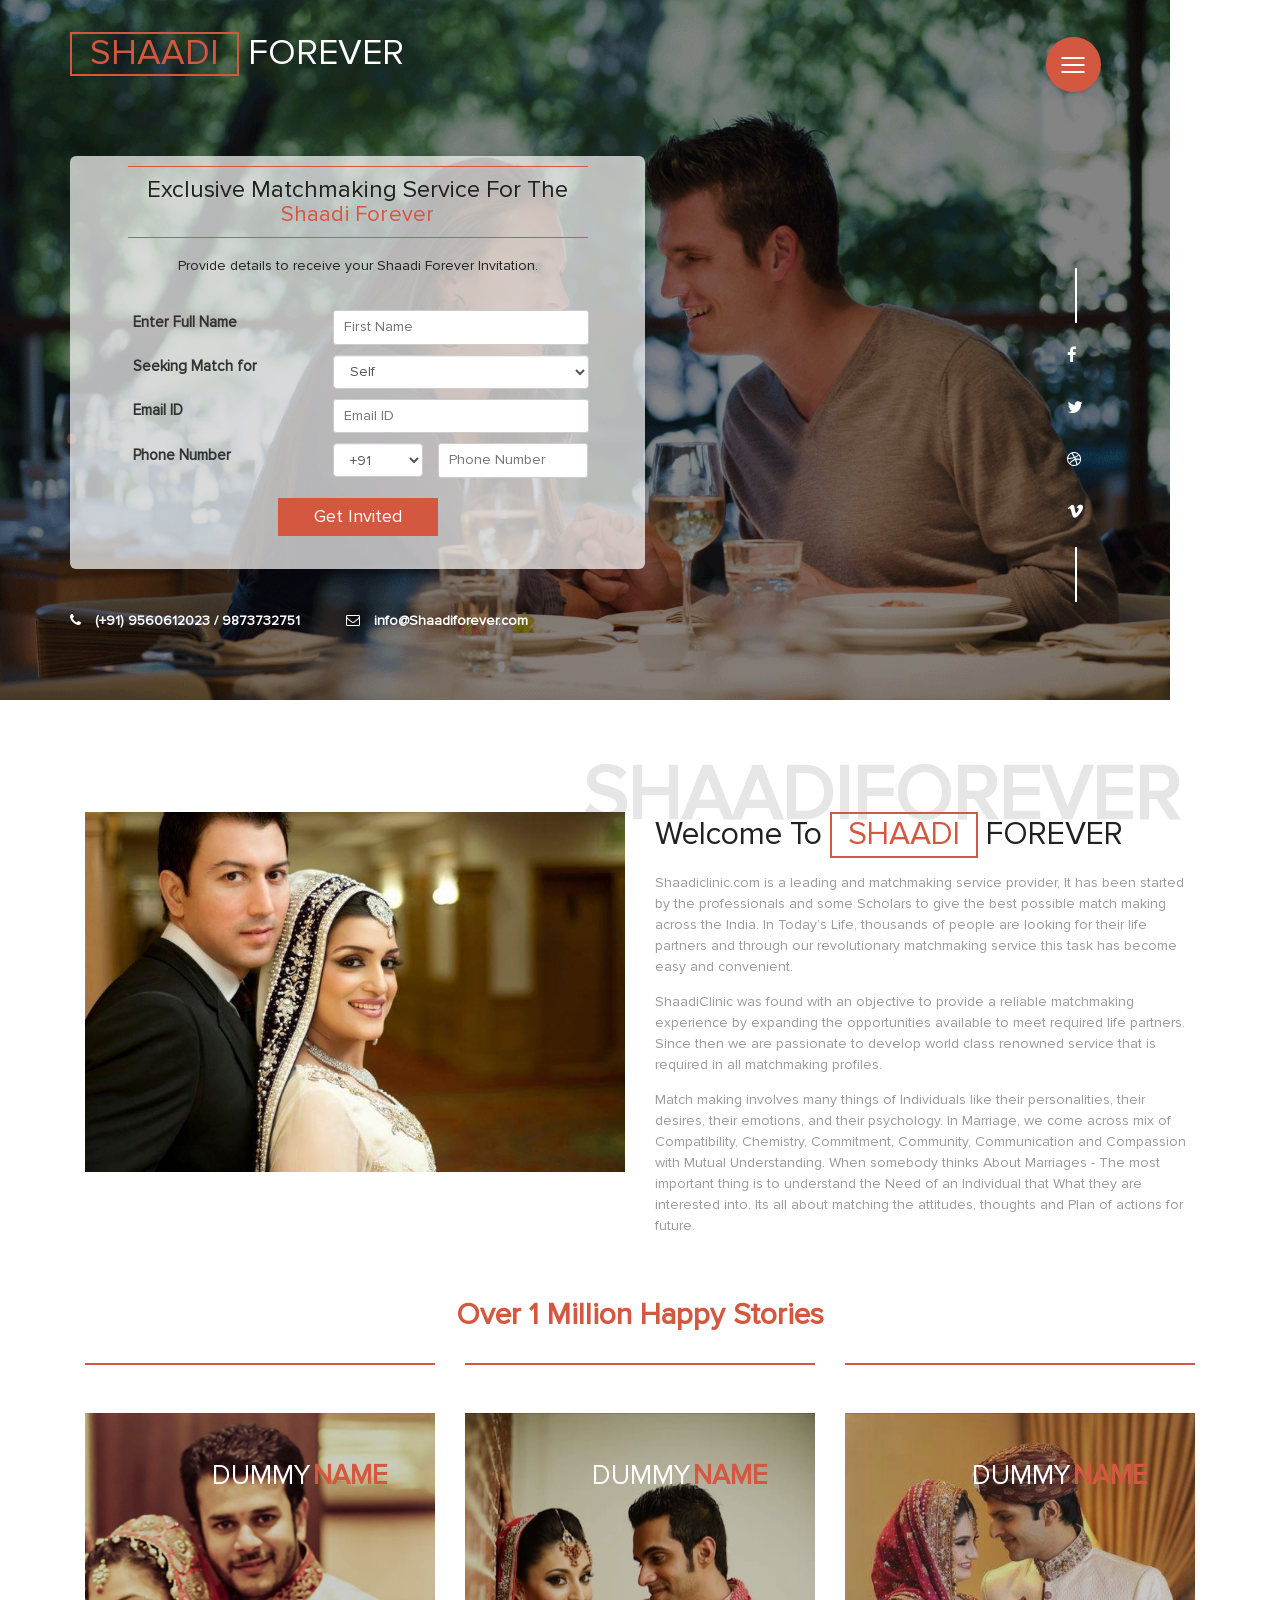
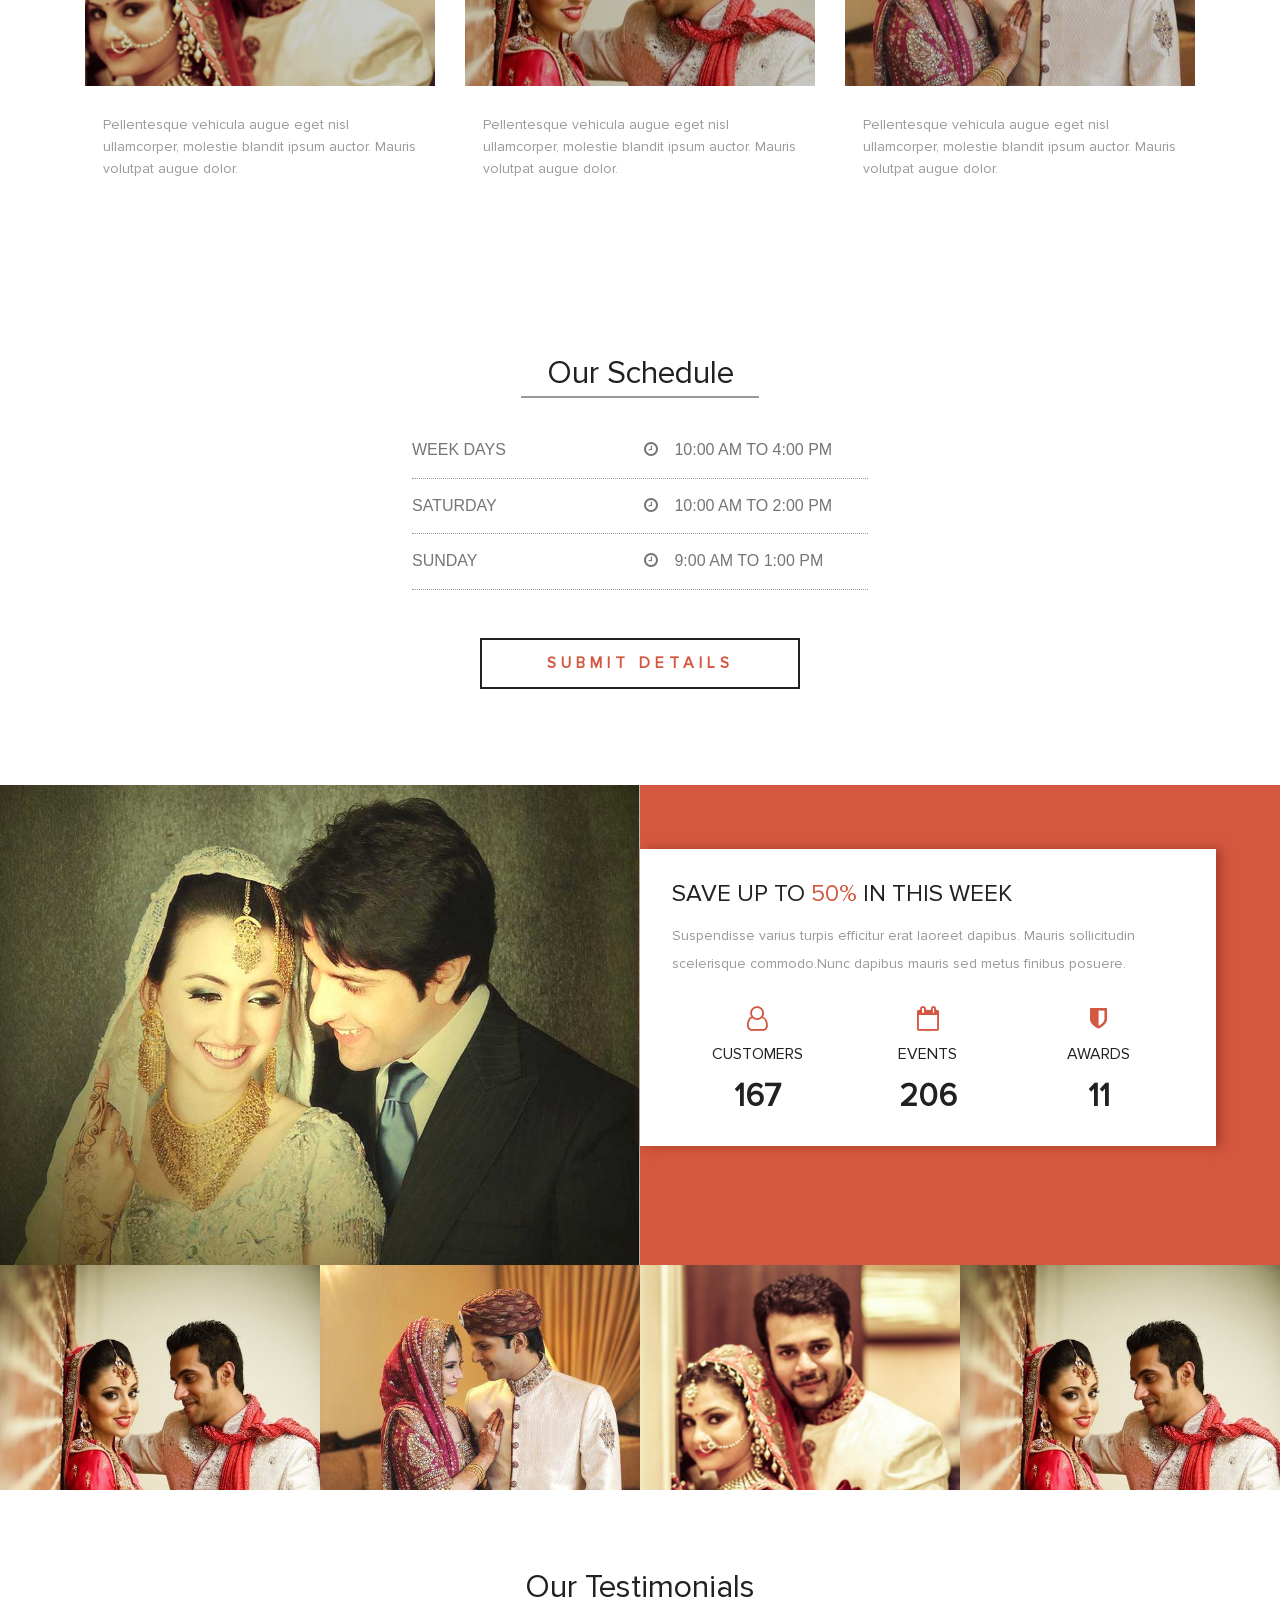
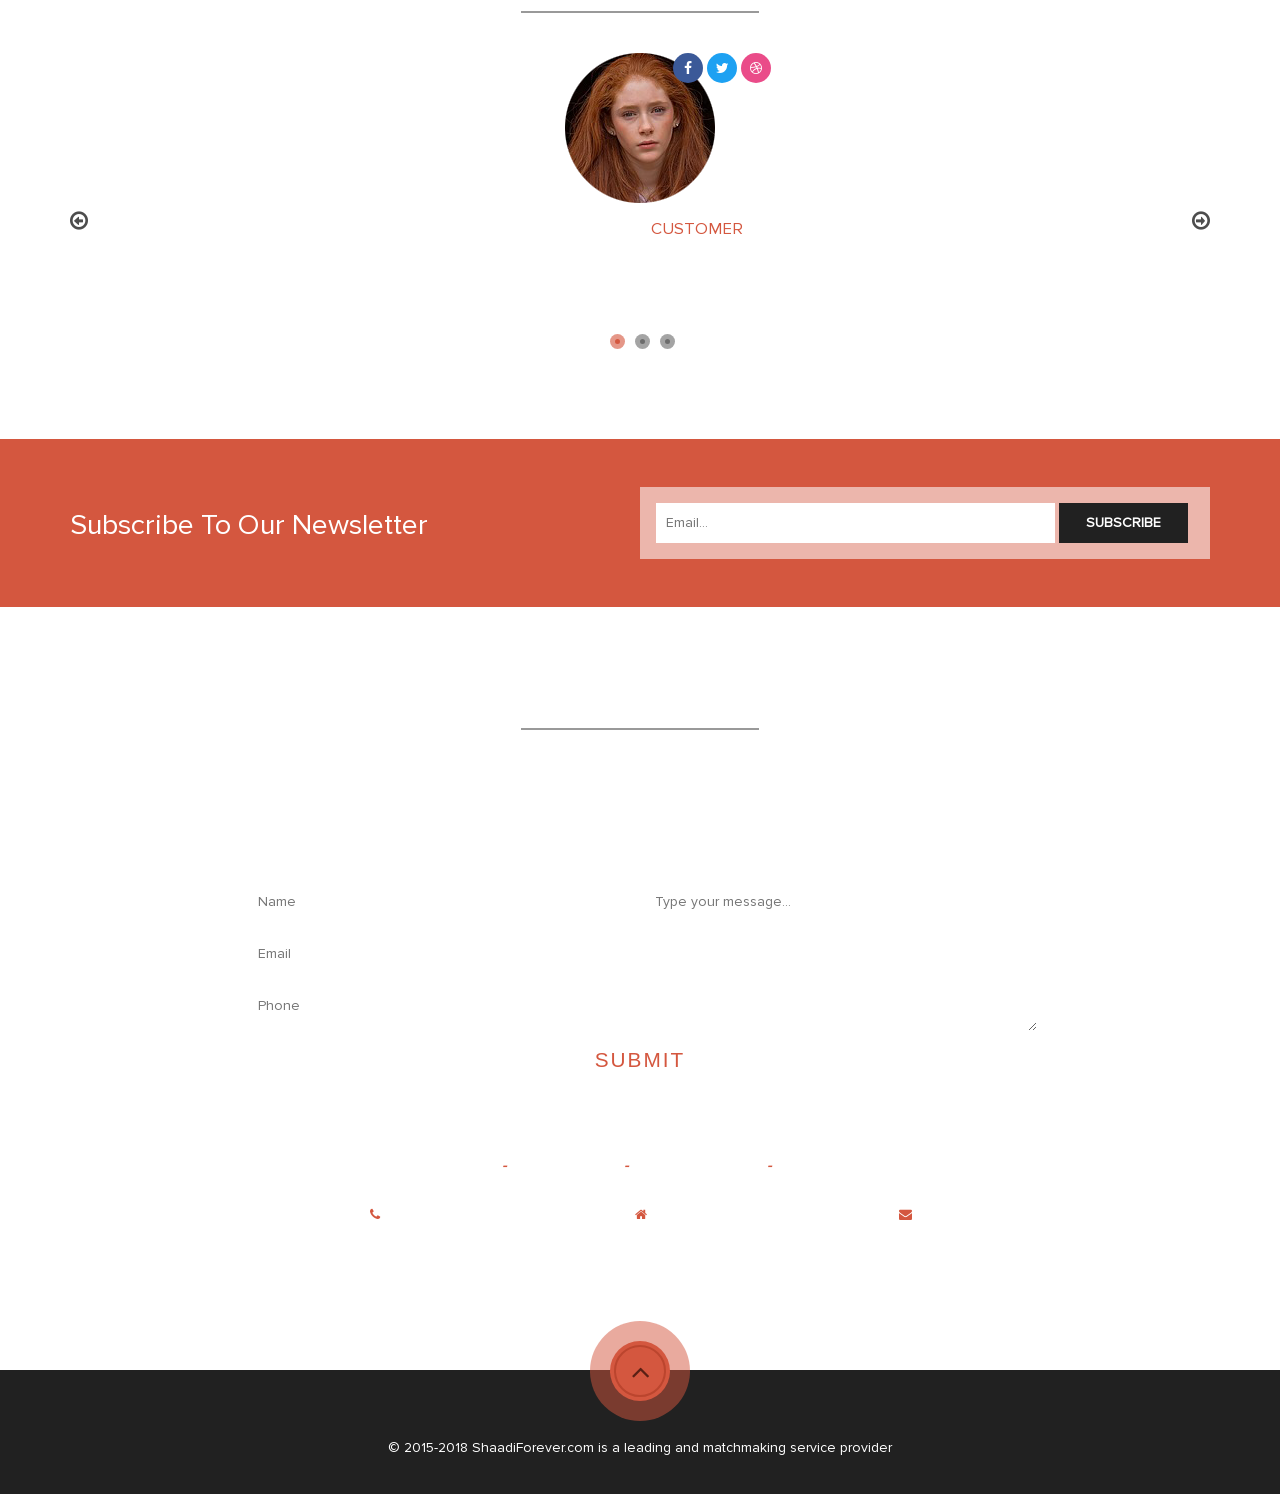
<file: index.html>
<!DOCTYPE html>
<html lang="en">
<head>
<title>Welcome to Shaadi Forever | Home :: Shaadi Forever</title>
<meta name="viewport" content="width=device-width, initial-scale=1">
<meta http-equiv="Content-Type" content="text/html; charset=utf-8" />
<meta name="keywords" content="Shaadi Forever" />
<script type="application/x-javascript"> addEventListener("load", function() { setTimeout(hideURLbar, 0); }, false);
		function hideURLbar(){ window.scrollTo(0,1); } </script>
<link href="css/bootstrap.css" rel="stylesheet" type="text/css" media="all" />
<link href="css/style.css" rel="stylesheet" type="text/css" media="all" />
<script type="text/javascript" src="js/jquery-2.1.4.min.js"></script>
<link href='css/simplelightbox.min.css' rel='stylesheet' type='text/css'>
<link rel="stylesheet" href="css/flexslider.css" type="text/css" media="screen" property="" />
<link href="css/font-awesome.css" rel="stylesheet"> 
</head>
<body> 
	<div id="home" class="banner">
		<div class="container">
			<div class="w3_agile_logo">
				<h1><a href="index.html"><span>Shaadi</span> Forever</a></h1>
			</div>
			<div class="w3layouts_menu">
				<nav class="cd-stretchy-nav edit-content">
					<a class="cd-nav-trigger" href="#0"> Menu <span aria-hidden="true"></span> </a>
					<ul>
						<li><a href="#home" class="scroll"><span>Home</span></a></li>
						<li><a href="#about" class="scroll"><span>About</span></a></li>
						<li><a href="#testimonials" class="scroll"><span>Testimonials</span></a></li>
						<li><a href="#event" class="scroll"><span>Events</span></a></li> 
						<li><a href="#contact" class="scroll"><span>Contact</span></a></li>
					</ul> 
					<span aria-hidden="true" class="stretchy-nav-bg"></span>
				</nav> 
			</div>
			<div class="agile_banner_info">
				<h2><span class="d4">Exclusive Matchmaking Service 
					for the</span> <i>Shaadi Forever</i></h2>
				<p>Provide details to receive your Shaadi Forever Invitation.</p>
				<div class="main-form">
			
					 <form  action="#" method="post">
                       <div class="line-row">
						   <div class="first-name"><label>Enter Full Name</label></div>
                		   <div class="t-filed"><input  placeholder="First Name" name="First Name" type="text" required="" class="text-filed"></div>
					   </div>
					   <div class="line-row">
						<div class="first-name"><label>Seeking Match for</label></div>
					    <div class="t-filed">
							<select class="form-control"> 
							<option value="1">Self</option>
							<option value="2">Son</option>
							<option value="3">Doughter</option>
							<option value="4">Sister</option>
							<option value="3">Friend</option>
							<option value="4">Relative</option>							
						    </select>
						</div>
						</div>
						 <div class="line-row">
						   <div class="first-name"><label>Email ID</label></div>
                		   <div class="t-filed"><input type="text"  placeholder="Email ID" name="Email ID" type="text" required="" class="text-filed"></div>
					   </div>
					    <div class="line-row pho-details">
						   <div class="first-name"><label>Phone Number</label></div>

                		   <div class="t-filed">
						   						   
						   <div class="country-code">
						   <select class="form-control"> 
							<option value="1">+91</option>
							<option value="2">+293</option>
							<option value="3">+838</option>
							<option value="4">+44</option> 
						    </select>
						   </div> 
						   <div class="phone-filed">
						   <input type="text"  placeholder="Phone Number" name="Phone Number" type="text" required="" class="text-filed">
						   </div>
						   </div>
					   </div>
					     <div class="submit-btn-area">
						      <button type="submit" class="sumbit-btn">Get Invited</button>
						 </div>
					   
					 </form>
				</div>
			</div>
			<div class="agileits_w3layouts_call_mail">
				<ul>
					<li><i class="fa fa-phone" aria-hidden="true"></i>(+91) 9560612023 / 9873732751</li>
					<li><i class="fa fa-envelope-o" aria-hidden="true"></i><a href="mailto:info@Shaadiforever.com ">info@Shaadiforever.com </a></li>
				</ul>
			</div>
			<div class="w3_agileits_banner_social_icons_pos">
				<ul class="agileits_social_list">
					<li><a href="#" class="w3_agile_facebook"><i class="fa fa-facebook" aria-hidden="true"></i></a></li>
					<li><a href="#" class="agile_twitter"><i class="fa fa-twitter" aria-hidden="true"></i></a></li>
					<li><a href="#" class="w3_agile_dribble"><i class="fa fa-dribbble" aria-hidden="true"></i></a></li>
					<li><a href="#" class="w3_agile_vimeo"><i class="fa fa-vimeo" aria-hidden="true"></i></a></li>
				</ul>
			</div>
		</div>
	</div>
<!-- //banner -->
<!-- banner-bottom -->
	<div id="about" class="banner-bottom">
		<div class="container">
			<div class="w3_banner_bottom_grid_pos">
				<div class="w3_banner_bottom_grid">
					<h3>ShaadiForever</h3>
				</div>
			</div>
			<div class="w3ls_banner_bottom_grid1">
				<div class="col-md-6 w3l_banner_bottom_left">	
					<img src="images/1.jpg" alt=" " class="img-responsive" />
				</div>
				<div class="col-md-6 w3l_banner_bottom_right">
					<h3>Welcome to <span><i>Shaadi</i> Forever</span></h3>
					<p>Shaadiclinic.com is a leading and matchmaking service provider,  It has been started by the professionals and some Scholars to give the best possible match making across the India. In Today’s Life, thousands of people are looking for their life partners and through our revolutionary matchmaking service this task has become easy and convenient.</p>
					<p>
ShaadiClinic was found with an objective to provide a reliable matchmaking experience by expanding the opportunities available to meet required life partners. Since then we are passionate to develop world class renowned service that is required in all matchmaking profiles. </p>
<p>
Match making involves many things of Individuals like their personalities, their desires, their emotions, and their psychology. In Marriage, we come across mix of Compatibility, Chemistry, Commitment, Community, Communication and Compassion with Mutual Understanding.
When somebody thinks About Marriages - The most important thing is to understand the Need of an Individual that What they are interested into. Its all about matching the attitudes, thoughts and Plan of actions for future.</p>
</p>
				</div>
				<div class="clearfix"> </div>
			</div>
			<div class="agileits_banner_bottom_grid_three">
			    <div class="heading-title">
				   <h2>Over 1 Million Happy Stories</h2>
				</div>
			
				<div class="col-md-4 agileinfo_banner_bottom_grid_three_left">
					<div class="wthree_banner_bottom_grid_three_left1 grid">
						<figure class="effect-roxy">
							<img src="images/2.jpg" alt=" " class="img-responsive" />
							<figcaption>
								<h3>Dummy <span>Name</span></h3>
								<p>Vestibulum pulvinar lobortis lorem lectus pretium non.</p>
							</figcaption>			
						</figure>
					</div>
					<p class="w3_agileits_para">Pellentesque vehicula augue eget nisl ullamcorper, 
						molestie blandit ipsum auctor. Mauris volutpat augue dolor.</p>
				</div>
				<div class="col-md-4 agileinfo_banner_bottom_grid_three_left">
					<div class="wthree_banner_bottom_grid_three_left1 grid">
						<figure class="effect-roxy">
							<img src="images/3.jpg" alt=" " class="img-responsive" />
							<figcaption>
								<h3>Dummy <span>Name</span></h3>
								<p>Vestibulum pulvinar lobortis lorem lectus pretium non.</p>
							</figcaption>			
						</figure>
					</div>
					<p class="w3_agileits_para">Pellentesque vehicula augue eget nisl ullamcorper, 
						molestie blandit ipsum auctor. Mauris volutpat augue dolor.</p>
				</div>
				<div class="col-md-4 agileinfo_banner_bottom_grid_three_left">
					<div class="wthree_banner_bottom_grid_three_left1 grid">
						<figure class="effect-roxy">
							<img src="images/4.jpg" alt=" " class="img-responsive" />
							<figcaption>
								<h3>Dummy <span>Name</span></h3>
								<p>Vestibulum pulvinar lobortis lorem lectus pretium non.</p>
							</figcaption>			
						</figure>
					</div>
					<p class="w3_agileits_para">Pellentesque vehicula augue eget nisl ullamcorper, 
						molestie blandit ipsum auctor. Mauris volutpat augue dolor.</p>
				</div>
				<div class="clearfix"> </div>
			</div>
		</div>
	</div>
<!-- //banner-bottom -->
<!-- schedule -->
	<div class="schedule">
		<div class="container">
			<div class="agileits_w3layouts_schedule">
				<h3>Our Schedule</h3>
			</div>
			<div class="agile_schedule_list">
				<ul>
					<li><span>Week Days</span> <i class="fa fa-clock-o" aria-hidden="true"></i>10:00 AM to 4:00 PM</li>
					<li><span>Saturday</span> <i class="fa fa-clock-o" aria-hidden="true"></i>10:00 AM to 2:00 PM</li>
					<li><span>Sunday</span> <i class="fa fa-clock-o" aria-hidden="true"></i>9:00 AM to 1:00 PM</li>
				</ul>
			</div>
			<div class="wthree_more">
				<a href="#small-dialog" class="popup-with-zoom-anim button--wayra button--border-thick button--text-upper button--size-s">Submit Details</a>
			</div>
		</div>
	</div>
<!-- //schedule -->
<!-- schedule-bottom -->
	<div class="schedule-bottom" id="event">
		<div class="col-md-6 agileinfo_schedule_bottom_left">
			<img src="images/16.jpg" alt=" " class="img-responsive" />
		</div>
		<div class="col-md-6 agileits_schedule_bottom_right">
			<div class="w3ls_schedule_bottom_right_grid">
				<h3>save up to <span>50%</span> in this week</h3>
				<p>Suspendisse varius turpis efficitur erat laoreet dapibus. 
					Mauris sollicitudin scelerisque commodo.Nunc dapibus mauris sed metus finibus posuere.</p>
				<div class="col-md-4 w3l_schedule_bottom_right_grid1">
					<i class="fa fa-user-o" aria-hidden="true"></i>
					<h4>Customers</h4>
					<h5 class="counter">653</h5>
				</div>
				<div class="col-md-4 w3l_schedule_bottom_right_grid1">
					<i class="fa fa-calendar-o" aria-hidden="true"></i>
					<h4>Events</h4>
					<h5 class="counter">823</h5>
				</div>
				<div class="col-md-4 w3l_schedule_bottom_right_grid1">
					<i class="fa fa-shield" aria-hidden="true"></i>
					<h4>Awards</h4>
					<h5 class="counter">45</h5>
				</div>
				<div class="clearfix"> </div>
			</div>
		</div>
		<div class="clearfix"> </div>
	</div>
<!-- //schedule-bottom -->
<!-- stats -->
	<script src="js/jquery.waypoints.min.js"></script>
	<script src="js/jquery.countup.js"></script>
	<script>
		$('.counter').countUp();
	</script>
<!-- //stats -->
<!-- pop-up-grid -->
	<div id="small-dialog" class="mfp-hide">
		<div class="w3layouts_payment_online_form">
			<form action="#" method="post"> 
				<h4>Login Form</h4>
				<ul>
					<li><input class="w3l_text_box" placeholder="First Name" name="First Name" type="text" required=""></li>
					<li><input class="w3l_text_box" placeholder="Last Name" name="Last Name" type="text" required=""></li>
				</ul>
				<ul>
					<li><input class="w3l_text_box" placeholder="Email" name="Email" type="email" required=""></li>
					<li><input class="w3l_text_box" placeholder="Phone Number" name="Phone" type="text" required=""></li> 
				</ul> 
				<ul>  
					<li>
						<label>No of Persons</label>
						<select class="form-control">
							<option value="1">1</option>
							<option value="2">2</option>
							<option value="3">3</option>
							<option value="6">More</option>
						</select> 
					</li>
					<li>
						<label>Seeking Match for</label>
						<select class="form-control"> 
							<option value="1">Self</option>
							<option value="2">Son</option>
							<option value="3">Brother</option>
							<option value="4">Doughter</option>
							<option value="4">Sister</option>
							<option value="4">Friend</option>
							<option value="4">Relative</option>							
						</select>
					</li> 
				</ul>	
				<ul> 
					<li class="w3ls_address"><input class="w3l_text_box" placeholder="Address" name="Address" type="text" required=""></li> 
				</ul>	
				<ul class="w3_payment_sendbtns">
					<li><input type="reset" value="Reset"></li>
					<li><input type="submit" value="Request Appointment"></li>
				</ul>
				<div class="clearfix"> </div>
			</form>
		</div>
	</div>
<!-- //pop-up-grid --> 
<!-- portfolio -->
	<div id="portfolio" class="portfolio">
		<ul id="flexiselDemo1">	
			<li>
				<div class="w3_agile_portfolio_grid">
					<a href="images/3.jpg">
						<img src="images/3.jpg" alt=" " class="img-responsive" />
						<div class="w3layouts_news_grid_pos">
							<div class="wthree_text"><h3>Dummy <span>Text</span></h3></div>
						</div>
					</a>
				</div>
			</li>
			<li>
				<div class="w3_agile_portfolio_grid">
					<a href="images/4.jpg">
						<img src="images/4.jpg" alt=" " class="img-responsive" />
						<div class="w3layouts_news_grid_pos">
							<div class="wthree_text"><h3>Dummy <span>Text</span></h3></div>
						</div>
					</a>
				</div>
			</li>
			<li>
				<div class="w3_agile_portfolio_grid">
					<a href="images/2.jpg">
						<img src="images/2.jpg" alt=" " class="img-responsive" />
						<div class="w3layouts_news_grid_pos">
							<div class="wthree_text"><h3>Dummy <span>Text</span></h3></div>
						</div>
					</a>
				</div>
			</li>
			<li>
				<div class="w3_agile_portfolio_grid">
					<a href="images/3.jpg">
						<img src="images/3.jpg" alt=" " class="img-responsive" />
						<div class="w3layouts_news_grid_pos">
							<div class="wthree_text"><h3>Dummy <span>Text</span></h3></div>
						</div>
					</a>
				</div>
			</li>
			<li>
				<div class="w3_agile_portfolio_grid">
					<a href="images/4.jpg">
						<img src="images/4.jpg" alt=" " class="img-responsive" />
						<div class="w3layouts_news_grid_pos">
							<div class="wthree_text"><h3>Dummy <span>Text</span></h3></div>
						</div>
					</a>
				</div>
			</li>
			<li>
				<div class="w3_agile_portfolio_grid">
					<a href="images/2.jpg">
						<img src="images/2.jpg" alt=" " class="img-responsive" />
						<div class="w3layouts_news_grid_pos">
							<div class="wthree_text"><h3>Dummy <span>Text</span></h3></div>
						</div>
					</a>
				</div>
			</li>
			<li>
				<div class="w3_agile_portfolio_grid">
					<a href="images/3.jpg">
						<img src="images/3.jpg" alt=" " class="img-responsive" />
						<div class="w3layouts_news_grid_pos">
							<div class="wthree_text"><h3>Dummy <span>Text</span></h3></div>
						</div>
					</a>
				</div>
			</li>
			<li>
				<div class="w3_agile_portfolio_grid">
					<a href="images/4.jpg">
						<img src="images/4.jpg" alt=" " class="img-responsive" />
						<div class="w3layouts_news_grid_pos">
							<div class="wthree_text"><h3>Dummy <span>Text</span></h3></div>
						</div>
					</a>
				</div>
			</li>
		</ul>
	</div>
<!-- //portfolio -->
<!-- portfolio-pop-up -->
	<script type="text/javascript" src="js/simple-lightbox.js"></script>
	<script>
		$(function(){
			var $gallery = $('.w3_agile_portfolio_grid a').simpleLightbox();

			$gallery.on('show.simplelightbox', function(){
				console.log('Requested for showing');
			})
			.on('shown.simplelightbox', function(){
				console.log('Shown');
			})
			.on('close.simplelightbox', function(){
				console.log('Requested for closing');
			})
			.on('closed.simplelightbox', function(){
				console.log('Closed');
			})
			.on('change.simplelightbox', function(){
				console.log('Requested for change');
			})
			.on('next.simplelightbox', function(){
				console.log('Requested for next');
			})
			.on('prev.simplelightbox', function(){
				console.log('Requested for prev');
			})
			.on('nextImageLoaded.simplelightbox', function(){
				console.log('Next image loaded');
			})
			.on('prevImageLoaded.simplelightbox', function(){
				console.log('Prev image loaded');
			})
			.on('changed.simplelightbox', function(){
				console.log('Image changed');
			})
			.on('nextDone.simplelightbox', function(){
				console.log('Image changed to next');
			})
			.on('prevDone.simplelightbox', function(){
				console.log('Image changed to prev');
			})
			.on('error.simplelightbox', function(e){
				console.log('No image found, go to the next/prev');
				console.log(e);
			});
		});
	</script>
<!-- //portfolio-pop-up -->
<!-- testimonials -->
	<div id="testimonials" class="testimonials">
		<div class="container">
			<div class="agileits_w3layouts_schedule">
				<h3>Our Testimonials</h3>
			</div>
			<div class="w3_agile_team_grids">
				<section class="slider">
					<div class="flexslider">
						<ul class="slides">
							<li>
								<div class="agile_testimonials_grid">
									<div class="agileits_w3layouts_testimonials_grid">
										<img src="images/2.png" alt=" " class="img-responsive" />
										<div class="wthree_test_social_pos">
											<ul class="w3_agileits_social_list1">
												<li><a href="#" class="w3_agile_facebook1"><i class="fa fa-facebook" aria-hidden="true"></i></a></li>
												<li><a href="#" class="agile_twitter2"><i class="fa fa-twitter" aria-hidden="true"></i></a></li>
												<li><a href="#" class="w3_agile_dribble3"><i class="fa fa-dribbble" aria-hidden="true"></i></a></li>
											</ul>
										</div>
									</div>
									<h3>Dummy Name<span>Customer</span></h3>
									<p>Maecenas interdum, metus vitae tincidunt porttitor, magna quam egestas sem, 
										ac scelerisque nisl nibh vel lacus. Proin eget gravida odio. Donec ullamcorper est 
										eu accumsan cursus.</p>
								</div>
							</li>
							<li>
								<div class="agile_testimonials_grid">
									<div class="agileits_w3layouts_testimonials_grid">
										<img src="images/4.png" alt=" " class="img-responsive" />
										<div class="wthree_test_social_pos">
											<ul class="w3_agileits_social_list1">
												<li><a href="#" class="w3_agile_facebook1"><i class="fa fa-facebook" aria-hidden="true"></i></a></li>
												<li><a href="#" class="agile_twitter2"><i class="fa fa-twitter" aria-hidden="true"></i></a></li>
												<li><a href="#" class="w3_agile_dribble3"><i class="fa fa-dribbble" aria-hidden="true"></i></a></li>
											</ul>
										</div>
									</div>
									<h3>Dummy Name<span>Customer</span></h3>
									<p>Maecenas interdum, metus vitae tincidunt porttitor, magna quam egestas sem, 
										ac scelerisque nisl nibh vel lacus. Proin eget gravida odio. Donec ullamcorper est 
										eu accumsan cursus.</p>
								</div>
							</li>
							<li>
								<div class="agile_testimonials_grid">
									<div class="agileits_w3layouts_testimonials_grid">
										<img src="images/3.png" alt=" " class="img-responsive" />
										<div class="wthree_test_social_pos">
											<ul class="w3_agileits_social_list1">
												<li><a href="#" class="w3_agile_facebook1"><i class="fa fa-facebook" aria-hidden="true"></i></a></li>
												<li><a href="#" class="agile_twitter2"><i class="fa fa-twitter" aria-hidden="true"></i></a></li>
												<li><a href="#" class="w3_agile_dribble3"><i class="fa fa-dribbble" aria-hidden="true"></i></a></li>
											</ul>
										</div>
									</div>
									<h3>Dummy Name<span>Customer</span></h3>
									<p>Maecenas interdum, metus vitae tincidunt porttitor, magna quam egestas sem, 
										ac scelerisque nisl nibh vel lacus. Proin eget gravida odio. Donec ullamcorper est 
										eu accumsan cursus.</p>
								</div>
							</li>
						</ul>
					</div>
				</section>
			</div>
		</div>
	</div>
<!-- testimonials -->
<!-- newsletter -->
	<div class="w3layouts_newsletter">
		<div class="container">
			<div class="w3layouts_newsletter_left">
				<h3>Subscribe to our newsletter</h3>
			</div>
			<div class="w3layouts_newsletter_right">
				<form action="#" method="post">
					<input type="email" name="Email" placeholder="Email..." required="">
					<input type="submit" value="Subscribe">
				</form>
			</div>
			<div class="clearfix"> </div>
		</div>
	</div>
<!-- //newsletter -->

<!-- contact -->
	<div id="contact" class="contact">
		<div class="container">
			<div class="agileits_w3layouts_schedule">
				<h3 class="w3_head">Get in touch with us</h3>
			</div>
			<div class="w3layouts_contact_grid">
				<p>Phasellus ut quam sit amet enim bibendum sodales quis ut urna. Aliquam erat dolor, 
					pulvinar nec nulla faucibus, bibendum tristique risus. Suspendisse varius turpis efficitur
					erat laoreet dapibus.</p>
				<form action="#" method="post">
					<div class="col-md-6 w3_agileits_contact_grid_left">
						<input type="text" name="Name" placeholder="Name" required="">
						<input type="email" name="Email" placeholder="Email" required="">
						<input type="text" name="Phone" placeholder="Phone" required="">
					</div>
					<div class="col-md-6 w3_agileits_contact_grid_right">
						<textarea name="Message" placeholder="Type your message..." required=""></textarea>
					</div>
					<div class="clearfix"> </div>
					<div class="w3ls_submit">
						<input type="submit" value="Submit">
					</div>
				</form>
				<div class="agileinfo_contact_grid_info">
					<div class="agileits_footer_nav">
						<ul>
						    <li><a href="#home" class="scroll">Home</a><i>-</i></li>
							<li><a href="#about" class="scroll">About Us</a><i>-</i></li>
							<li><a href="#testimonials" class="scroll">Testimonials</a><i>-</i></li>
							<li><a href="#event" class="scroll">Events</a></li>
						</ul>
					</div>
					<div class="agileits_footer_nav_bottom">
						<div class="col-md-4 w3ls_footer_nav_bottom_left">
							<h4><i class="fa fa-phone" aria-hidden="true"></i></h4>
							<p>+(91) 9560612023 / 9873732751</p>
						</div>
						<div class="col-md-4 w3ls_footer_nav_bottom_left">
							<h4><i class="fa fa-home" aria-hidden="true"></i></h4>
							<p>New delhi India</p>
						</div>
						<div class="col-md-4 w3ls_footer_nav_bottom_left">
							<h4><i class="fa fa-envelope" aria-hidden="true"></i></h4>
							<p><a href="mailto:info@Shaadiforever.com">info@Shaadiforever.com</a></p>
						</div>
						<div class="clearfix"> </div>
					</div>
				</div>
			</div>
		</div>
	</div>
<!-- //contact -->
<!-- footer -->
	<div class="w3_agile_footer">
		<div class="container">
			<p>© 2015-2018 ShaadiForever.com is a leading and matchmaking service provider</p>
			<div class="arrow-container animated fadeInDown">
				<a href="#home" class="arrow-2 scroll">
					<i class="fa fa-angle-up"></i>
				</a>
				<div class="arrow-1 animated hinge infinite zoomIn"></div>
			</div>
		</div>
	</div>
<!-- //footer -->
	<script defer src="js/jquery.flexslider.js"></script>
	<script type="text/javascript">
		$(window).load(function(){
		  $('.flexslider').flexslider({
			animation: "slide",
			start: function(slider){
			  $('body').removeClass('loading');
			}
		  });
		});
  </script>
<!-- //flexSlider -->
<!-- flexisel -->
<script type="text/javascript" src="js/jquery.flexisel.js"></script>
	<script type="text/javascript">
		$(window).load(function() {
			$("#flexiselDemo1").flexisel({
				visibleItems: 4,
				animationSpeed: 1000,
				autoPlay: true,
				autoPlaySpeed: 3000,    		
				pauseOnHover: true,
				enableResponsiveBreakpoints: true,
				responsiveBreakpoints: { 
					portrait: { 
						changePoint:480,
						visibleItems: 1
					}, 
					landscape: { 
						changePoint:640,
						visibleItems:2
					},
					tablet: { 
						changePoint:768,
						visibleItems: 3
					}
				}
			});
			
		});
	</script>
<!-- //flexisel -->
<!-- menu-js --> 	
	<script src="js/modernizr.js"></script>	
	<script src="js/menu.js"></script>
<!-- //menu-js --> 	
<!-- pop-up-box -->    
	<script src="js/jquery.magnific-popup.js" type="text/javascript"></script>
	<script>
		$(document).ready(function() {
		$('.popup-with-zoom-anim').magnificPopup({
			type: 'inline',
			fixedContentPos: false,
			fixedBgPos: true,
			overflowY: 'auto',
			closeBtnInside: true,
			preloader: false,
			midClick: true,
			removalDelay: 300,
			mainClass: 'my-mfp-zoom-in'
		});
																		
		});
	</script> 
<!-- //pop-up-box -->
<!-- for bootstrap working -->
	<script src="js/bootstrap.js"></script>
<!-- //for bootstrap working -->
<!-- start-smooth-scrolling -->
	<script type="text/javascript">
		jQuery(document).ready(function($) {
			$(".scroll").click(function(event){		
				event.preventDefault();
				$('html,body').animate({scrollTop:$(this.hash).offset().top},1000);
			});
		});
	</script>
<!-- start-smooth-scrolling -->
</body>
</html>
</file>
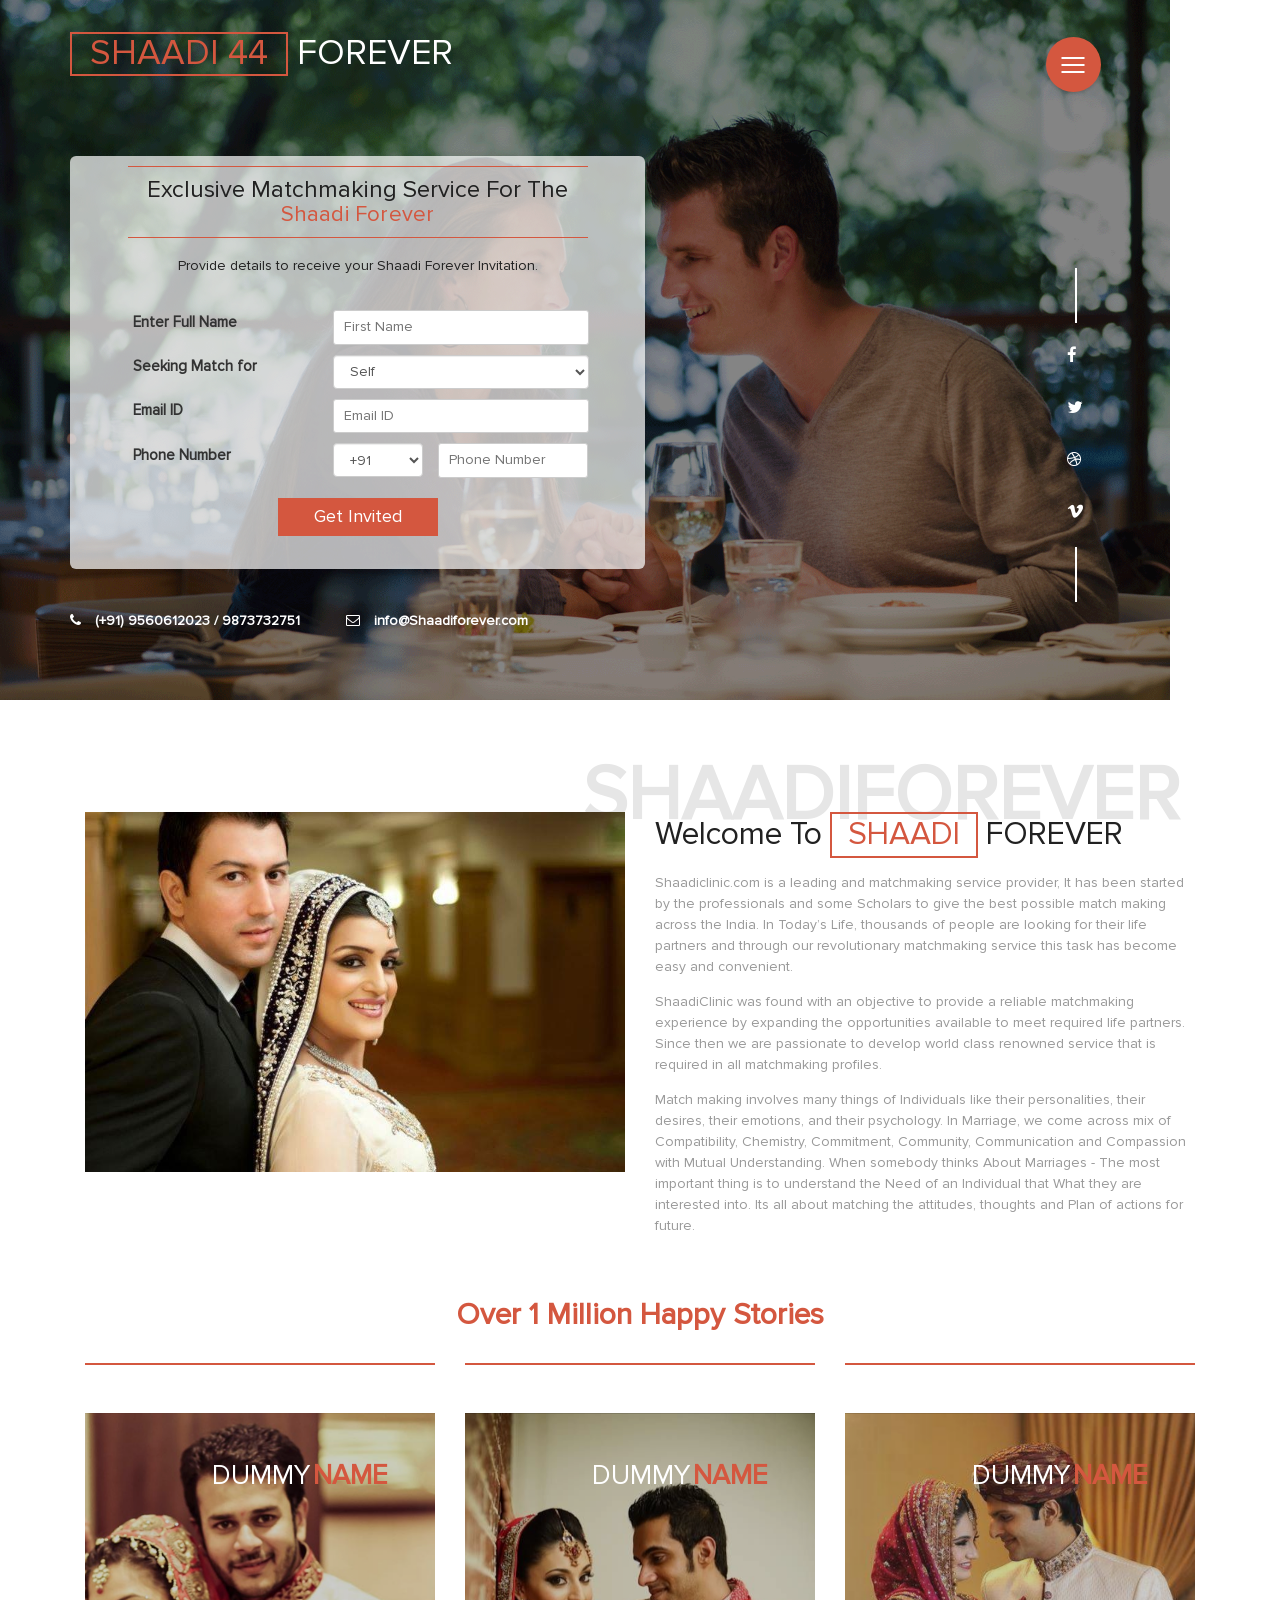
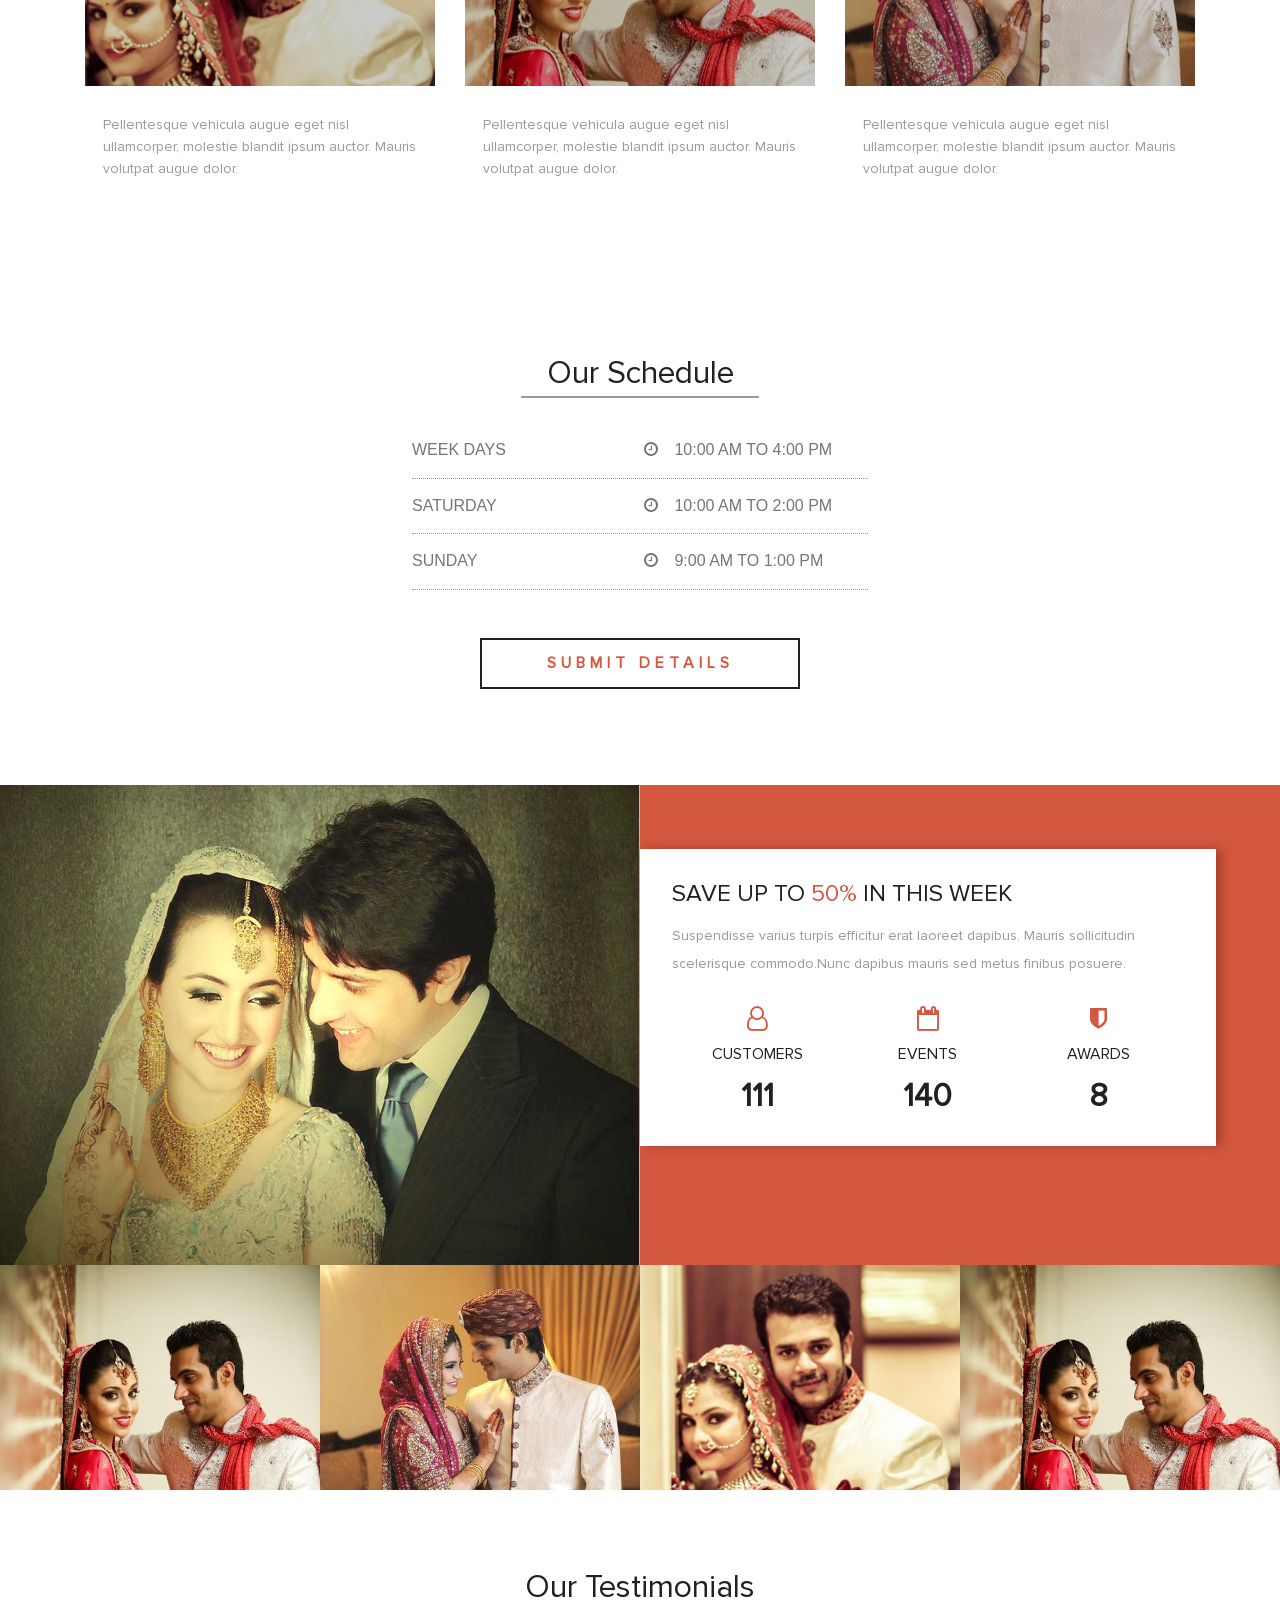
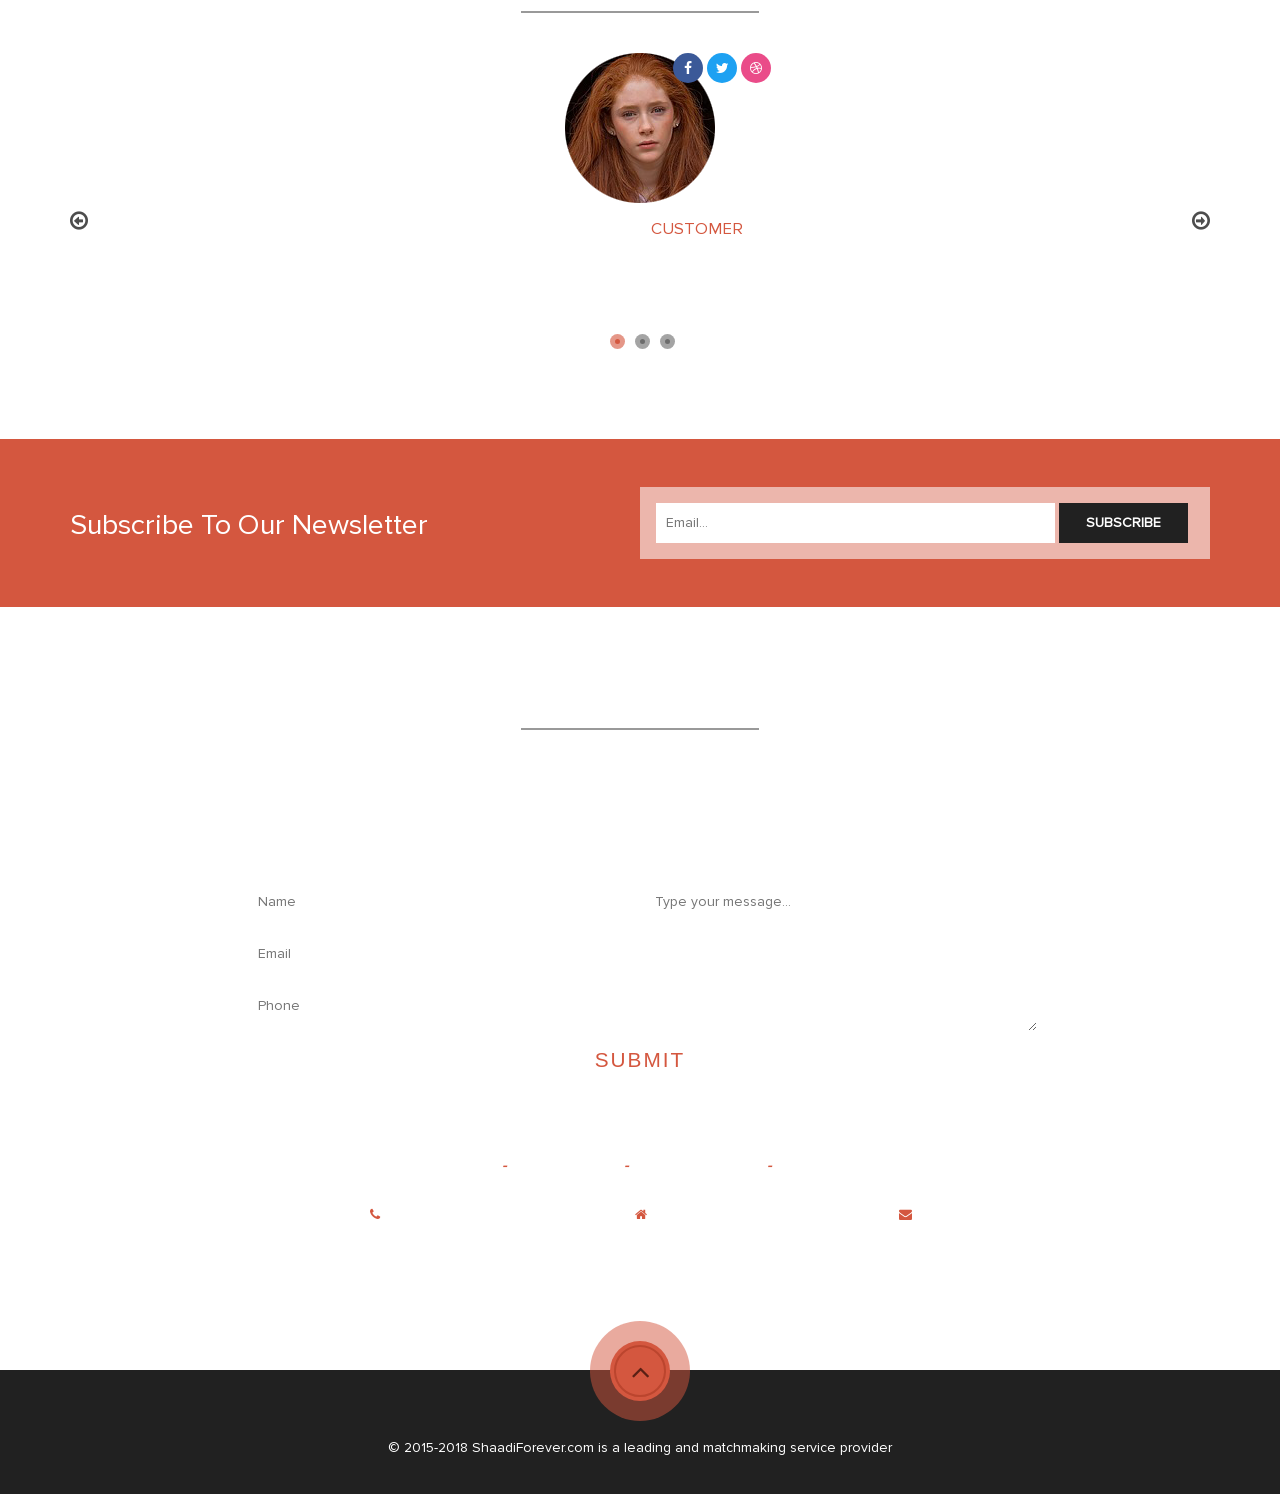
<file: about.html>
<!DOCTYPE html>
<html lang="en">
<head>
<title>Welcome to Shaadi Forever | about :: Shaadi Forever</title>
<meta name="viewport" content="width=device-width, initial-scale=1">
<meta http-equiv="Content-Type" content="text/html; charset=utf-8" />
<meta name="keywords" content="Shaadi Forever" />
<script type="application/x-javascript"> addEventListener("load", function() { setTimeout(hideURLbar, 0); }, false);
		function hideURLbar(){ window.scrollTo(0,1); } </script>
<link href="css/bootstrap.css" rel="stylesheet" type="text/css" media="all" />
<link href="css/style.css" rel="stylesheet" type="text/css" media="all" />
<script type="text/javascript" src="js/jquery-2.1.4.min.js"></script>
<link href='css/simplelightbox.min.css' rel='stylesheet' type='text/css'>
<link rel="stylesheet" href="css/flexslider.css" type="text/css" media="screen" property="" />
<link href="css/font-awesome.css" rel="stylesheet"> 
</head>
<body> 
	<div id="home" class="banner">
		<div class="container">
			<div class="w3_agile_logo">
				<h1><a href="index.html"><span>Shaadi 44</span> Forever</a></h1>
			</div>
			<div class="w3layouts_menu">
				<nav class="cd-stretchy-nav edit-content">
					<a class="cd-nav-trigger" href="#0"> Menu4 <span aria-hidden="true"></span> </a>
					<ul>
						<li><a href="#home" class="scroll"><span>Home</span></a></li>
						<li><a href="#about" class="scroll"><span>About</span></a></li>
						<li><a href="#testimonials" class="scroll"><span>Testimonials</span></a></li>
						<li><a href="#event" class="scroll"><span>Events</span></a></li> 
						<li><a href="#contact" class="scroll"><span>Contact</span></a></li>
					</ul> 
					<span aria-hidden="true" class="stretchy-nav-bg"></span>
				</nav> 
			</div>
			<div class="agile_banner_info">
				<h2><span class="d4">Exclusive Matchmaking Service 
					for the</span> <i>Shaadi Forever</i></h2>
				<p>Provide details to receive your Shaadi Forever Invitation.</p>
				<div class="main-form">
			
					 <form  action="#" method="post">
                       <div class="line-row">
						   <div class="first-name"><label>Enter Full Name</label></div>
                		   <div class="t-filed"><input  placeholder="First Name" name="First Name" type="text" required="" class="text-filed"></div>
					   </div>
					   <div class="line-row">
						<div class="first-name"><label>Seeking Match for</label></div>
					    <div class="t-filed">
							<select class="form-control"> 
							<option value="1">Self</option>
							<option value="2">Son</option>
							<option value="3">Doughter</option>
							<option value="4">Sister</option>
							<option value="3">Friend</option>
							<option value="4">Relative</option>							
						    </select>
						</div>
						</div>
						 <div class="line-row">
						   <div class="first-name"><label>Email ID</label></div>
                		   <div class="t-filed"><input type="text"  placeholder="Email ID" name="Email ID" type="text" required="" class="text-filed"></div>
					   </div>
					    <div class="line-row pho-details">
						   <div class="first-name"><label>Phone Number</label></div>

                		   <div class="t-filed">
						   						   
						   <div class="country-code">
						   <select class="form-control"> 
							<option value="1">+91</option>
							<option value="2">+293</option>
							<option value="3">+838</option>
							<option value="4">+44</option> 
						    </select>
						   </div> 
						   <div class="phone-filed">
						   <input type="text"  placeholder="Phone Number" name="Phone Number" type="text" required="" class="text-filed">
						   </div>
						   </div>
					   </div>
					     <div class="submit-btn-area">
						      <button type="submit" class="sumbit-btn">Get Invited</button>
						 </div>
					   
					 </form>
				</div>
			</div>
			<div class="agileits_w3layouts_call_mail">
				<ul>
					<li><i class="fa fa-phone" aria-hidden="true"></i>(+91) 9560612023 / 9873732751</li>
					<li><i class="fa fa-envelope-o" aria-hidden="true"></i><a href="mailto:info@Shaadiforever.com ">info@Shaadiforever.com </a></li>
				</ul>
			</div>
			<div class="w3_agileits_banner_social_icons_pos">
				<ul class="agileits_social_list">
					<li><a href="#" class="w3_agile_facebook"><i class="fa fa-facebook" aria-hidden="true"></i></a></li>
					<li><a href="#" class="agile_twitter"><i class="fa fa-twitter" aria-hidden="true"></i></a></li>
					<li><a href="#" class="w3_agile_dribble"><i class="fa fa-dribbble" aria-hidden="true"></i></a></li>
					<li><a href="#" class="w3_agile_vimeo"><i class="fa fa-vimeo" aria-hidden="true"></i></a></li>
				</ul>
			</div>
		</div>
	</div>
<!-- //banner -->
<!-- banner-bottom -->
	<div id="about" class="banner-bottom">
		<div class="container">
			<div class="w3_banner_bottom_grid_pos">
				<div class="w3_banner_bottom_grid">
					<h3>ShaadiForever</h3>
				</div>
			</div>
			<div class="w3ls_banner_bottom_grid1">
				<div class="col-md-6 w3l_banner_bottom_left">	
					<img src="images/1.jpg" alt=" " class="img-responsive" />
				</div>
				<div class="col-md-6 w3l_banner_bottom_right">
					<h3>Welcome to <span><i>Shaadi</i> Forever</span></h3>
					<p>Shaadiclinic.com is a leading and matchmaking service provider,  It has been started by the professionals and some Scholars to give the best possible match making across the India. In Today’s Life, thousands of people are looking for their life partners and through our revolutionary matchmaking service this task has become easy and convenient.</p>
					<p>
ShaadiClinic was found with an objective to provide a reliable matchmaking experience by expanding the opportunities available to meet required life partners. Since then we are passionate to develop world class renowned service that is required in all matchmaking profiles. </p>
<p>
Match making involves many things of Individuals like their personalities, their desires, their emotions, and their psychology. In Marriage, we come across mix of Compatibility, Chemistry, Commitment, Community, Communication and Compassion with Mutual Understanding.
When somebody thinks About Marriages - The most important thing is to understand the Need of an Individual that What they are interested into. Its all about matching the attitudes, thoughts and Plan of actions for future.</p>
</p>
				</div>
				<div class="clearfix"> </div>
			</div>
			<div class="agileits_banner_bottom_grid_three">
			    <div class="heading-title">
				   <h2>Over 1 Million Happy Stories</h2>
				</div>
			
				<div class="col-md-4 agileinfo_banner_bottom_grid_three_left">
					<div class="wthree_banner_bottom_grid_three_left1 grid">
						<figure class="effect-roxy">
							<img src="images/2.jpg" alt=" " class="img-responsive" />
							<figcaption>
								<h3>Dummy <span>Name</span></h3>
								<p>Vestibulum pulvinar lobortis lorem lectus pretium non.</p>
							</figcaption>			
						</figure>
					</div>
					<p class="w3_agileits_para">Pellentesque vehicula augue eget nisl ullamcorper, 
						molestie blandit ipsum auctor. Mauris volutpat augue dolor.</p>
				</div>
				<div class="col-md-4 agileinfo_banner_bottom_grid_three_left">
					<div class="wthree_banner_bottom_grid_three_left1 grid">
						<figure class="effect-roxy">
							<img src="images/3.jpg" alt=" " class="img-responsive" />
							<figcaption>
								<h3>Dummy <span>Name</span></h3>
								<p>Vestibulum pulvinar lobortis lorem lectus pretium non.</p>
							</figcaption>			
						</figure>
					</div>
					<p class="w3_agileits_para">Pellentesque vehicula augue eget nisl ullamcorper, 
						molestie blandit ipsum auctor. Mauris volutpat augue dolor.</p>
				</div>
				<div class="col-md-4 agileinfo_banner_bottom_grid_three_left">
					<div class="wthree_banner_bottom_grid_three_left1 grid">
						<figure class="effect-roxy">
							<img src="images/4.jpg" alt=" " class="img-responsive" />
							<figcaption>
								<h3>Dummy <span>Name</span></h3>
								<p>Vestibulum pulvinar lobortis lorem lectus pretium non.</p>
							</figcaption>			
						</figure>
					</div>
					<p class="w3_agileits_para">Pellentesque vehicula augue eget nisl ullamcorper, 
						molestie blandit ipsum auctor. Mauris volutpat augue dolor.</p>
				</div>
				<div class="clearfix"> </div>
			</div>
		</div>
	</div>
<!-- //banner-bottom -->
<!-- schedule -->
	<div class="schedule">
		<div class="container">
			<div class="agileits_w3layouts_schedule">
				<h3>Our Schedule</h3>
			</div>
			<div class="agile_schedule_list">
				<ul>
					<li><span>Week Days</span> <i class="fa fa-clock-o" aria-hidden="true"></i>10:00 AM to 4:00 PM</li>
					<li><span>Saturday</span> <i class="fa fa-clock-o" aria-hidden="true"></i>10:00 AM to 2:00 PM</li>
					<li><span>Sunday</span> <i class="fa fa-clock-o" aria-hidden="true"></i>9:00 AM to 1:00 PM</li>
				</ul>
			</div>
			<div class="wthree_more">
				<a href="#small-dialog" class="popup-with-zoom-anim button--wayra button--border-thick button--text-upper button--size-s">Submit Details</a>
			</div>
		</div>
	</div>
<!-- //schedule -->
<!-- schedule-bottom -->
	<div class="schedule-bottom" id="event">
		<div class="col-md-6 agileinfo_schedule_bottom_left">
			<img src="images/16.jpg" alt=" " class="img-responsive" />
		</div>
		<div class="col-md-6 agileits_schedule_bottom_right">
			<div class="w3ls_schedule_bottom_right_grid">
				<h3>save up to <span>50%</span> in this week</h3>
				<p>Suspendisse varius turpis efficitur erat laoreet dapibus. 
					Mauris sollicitudin scelerisque commodo.Nunc dapibus mauris sed metus finibus posuere.</p>
				<div class="col-md-4 w3l_schedule_bottom_right_grid1">
					<i class="fa fa-user-o" aria-hidden="true"></i>
					<h4>Customers</h4>
					<h5 class="counter">653</h5>
				</div>
				<div class="col-md-4 w3l_schedule_bottom_right_grid1">
					<i class="fa fa-calendar-o" aria-hidden="true"></i>
					<h4>Events</h4>
					<h5 class="counter">823</h5>
				</div>
				<div class="col-md-4 w3l_schedule_bottom_right_grid1">
					<i class="fa fa-shield" aria-hidden="true"></i>
					<h4>Awards</h4>
					<h5 class="counter">45</h5>
				</div>
				<div class="clearfix"> </div>
			</div>
		</div>
		<div class="clearfix"> </div>
	</div>
<!-- //schedule-bottom -->
<!-- stats -->
	<script src="js/jquery.waypoints.min.js"></script>
	<script src="js/jquery.countup.js"></script>
	<script>
		$('.counter').countUp();
	</script>
<!-- //stats -->
<!-- pop-up-grid -->
	<div id="small-dialog" class="mfp-hide">
		<div class="w3layouts_payment_online_form">
			<form action="#" method="post"> 
				<h4>Login Form</h4>
				<ul>
					<li><input class="w3l_text_box" placeholder="First Name" name="First Name" type="text" required=""></li>
					<li><input class="w3l_text_box" placeholder="Last Name" name="Last Name" type="text" required=""></li>
				</ul>
				<ul>
					<li><input class="w3l_text_box" placeholder="Email" name="Email" type="email" required=""></li>
					<li><input class="w3l_text_box" placeholder="Phone Number" name="Phone" type="text" required=""></li> 
				</ul> 
				<ul>  
					<li>
						<label>No of Persons</label>
						<select class="form-control">
							<option value="1">1</option>
							<option value="2">2</option>
							<option value="3">3</option>
							<option value="6">More</option>
						</select> 
					</li>
					<li>
						<label>Seeking Match for</label>
						<select class="form-control"> 
							<option value="1">Self</option>
							<option value="2">Son</option>
							<option value="3">Brother</option>
							<option value="4">Doughter</option>
							<option value="4">Sister</option>
							<option value="4">Friend</option>
							<option value="4">Relative</option>							
						</select>
					</li> 
				</ul>	
				<ul> 
					<li class="w3ls_address"><input class="w3l_text_box" placeholder="Address" name="Address" type="text" required=""></li> 
				</ul>	
				<ul class="w3_payment_sendbtns">
					<li><input type="reset" value="Reset"></li>
					<li><input type="submit" value="Request Appointment"></li>
				</ul>
				<div class="clearfix"> </div>
			</form>
		</div>
	</div>
<!-- //pop-up-grid --> 
<!-- portfolio -->
	<div id="portfolio" class="portfolio">
		<ul id="flexiselDemo1">	
			<li>
				<div class="w3_agile_portfolio_grid">
					<a href="images/3.jpg">
						<img src="images/3.jpg" alt=" " class="img-responsive" />
						<div class="w3layouts_news_grid_pos">
							<div class="wthree_text"><h3>Dummy <span>Text</span></h3></div>
						</div>
					</a>
				</div>
			</li>
			<li>
				<div class="w3_agile_portfolio_grid">
					<a href="images/4.jpg">
						<img src="images/4.jpg" alt=" " class="img-responsive" />
						<div class="w3layouts_news_grid_pos">
							<div class="wthree_text"><h3>Dummy <span>Text</span></h3></div>
						</div>
					</a>
				</div>
			</li>
			<li>
				<div class="w3_agile_portfolio_grid">
					<a href="images/2.jpg">
						<img src="images/2.jpg" alt=" " class="img-responsive" />
						<div class="w3layouts_news_grid_pos">
							<div class="wthree_text"><h3>Dummy <span>Text</span></h3></div>
						</div>
					</a>
				</div>
			</li>
			<li>
				<div class="w3_agile_portfolio_grid">
					<a href="images/3.jpg">
						<img src="images/3.jpg" alt=" " class="img-responsive" />
						<div class="w3layouts_news_grid_pos">
							<div class="wthree_text"><h3>Dummy <span>Text</span></h3></div>
						</div>
					</a>
				</div>
			</li>
			<li>
				<div class="w3_agile_portfolio_grid">
					<a href="images/4.jpg">
						<img src="images/4.jpg" alt=" " class="img-responsive" />
						<div class="w3layouts_news_grid_pos">
							<div class="wthree_text"><h3>Dummy <span>Text</span></h3></div>
						</div>
					</a>
				</div>
			</li>
			<li>
				<div class="w3_agile_portfolio_grid">
					<a href="images/2.jpg">
						<img src="images/2.jpg" alt=" " class="img-responsive" />
						<div class="w3layouts_news_grid_pos">
							<div class="wthree_text"><h3>Dummy <span>Text</span></h3></div>
						</div>
					</a>
				</div>
			</li>
			<li>
				<div class="w3_agile_portfolio_grid">
					<a href="images/3.jpg">
						<img src="images/3.jpg" alt=" " class="img-responsive" />
						<div class="w3layouts_news_grid_pos">
							<div class="wthree_text"><h3>Dummy <span>Text</span></h3></div>
						</div>
					</a>
				</div>
			</li>
			<li>
				<div class="w3_agile_portfolio_grid">
					<a href="images/4.jpg">
						<img src="images/4.jpg" alt=" " class="img-responsive" />
						<div class="w3layouts_news_grid_pos">
							<div class="wthree_text"><h3>Dummy <span>Text</span></h3></div>
						</div>
					</a>
				</div>
			</li>
		</ul>
	</div>
<!-- //portfolio -->
<!-- portfolio-pop-up -->
	<script type="text/javascript" src="js/simple-lightbox.js"></script>
	<script>
		$(function(){
			var $gallery = $('.w3_agile_portfolio_grid a').simpleLightbox();

			$gallery.on('show.simplelightbox', function(){
				console.log('Requested for showing');
			})
			.on('shown.simplelightbox', function(){
				console.log('Shown');
			})
			.on('close.simplelightbox', function(){
				console.log('Requested for closing');
			})
			.on('closed.simplelightbox', function(){
				console.log('Closed');
			})
			.on('change.simplelightbox', function(){
				console.log('Requested for change');
			})
			.on('next.simplelightbox', function(){
				console.log('Requested for next');
			})
			.on('prev.simplelightbox', function(){
				console.log('Requested for prev');
			})
			.on('nextImageLoaded.simplelightbox', function(){
				console.log('Next image loaded');
			})
			.on('prevImageLoaded.simplelightbox', function(){
				console.log('Prev image loaded');
			})
			.on('changed.simplelightbox', function(){
				console.log('Image changed');
			})
			.on('nextDone.simplelightbox', function(){
				console.log('Image changed to next');
			})
			.on('prevDone.simplelightbox', function(){
				console.log('Image changed to prev');
			})
			.on('error.simplelightbox', function(e){
				console.log('No image found, go to the next/prev');
				console.log(e);
			});
		});
	</script>
<!-- //portfolio-pop-up -->
<!-- testimonials -->
	<div id="testimonials" class="testimonials">
		<div class="container">
			<div class="agileits_w3layouts_schedule">
				<h3>Our Testimonials</h3>
			</div>
			<div class="w3_agile_team_grids">
				<section class="slider">
					<div class="flexslider">
						<ul class="slides">
							<li>
								<div class="agile_testimonials_grid">
									<div class="agileits_w3layouts_testimonials_grid">
										<img src="images/2.png" alt=" " class="img-responsive" />
										<div class="wthree_test_social_pos">
											<ul class="w3_agileits_social_list1">
												<li><a href="#" class="w3_agile_facebook1"><i class="fa fa-facebook" aria-hidden="true"></i></a></li>
												<li><a href="#" class="agile_twitter2"><i class="fa fa-twitter" aria-hidden="true"></i></a></li>
												<li><a href="#" class="w3_agile_dribble3"><i class="fa fa-dribbble" aria-hidden="true"></i></a></li>
											</ul>
										</div>
									</div>
									<h3>Dummy Name<span>Customer</span></h3>
									<p>Maecenas interdum, metus vitae tincidunt porttitor, magna quam egestas sem, 
										ac scelerisque nisl nibh vel lacus. Proin eget gravida odio. Donec ullamcorper est 
										eu accumsan cursus.</p>
								</div>
							</li>
							<li>
								<div class="agile_testimonials_grid">
									<div class="agileits_w3layouts_testimonials_grid">
										<img src="images/4.png" alt=" " class="img-responsive" />
										<div class="wthree_test_social_pos">
											<ul class="w3_agileits_social_list1">
												<li><a href="#" class="w3_agile_facebook1"><i class="fa fa-facebook" aria-hidden="true"></i></a></li>
												<li><a href="#" class="agile_twitter2"><i class="fa fa-twitter" aria-hidden="true"></i></a></li>
												<li><a href="#" class="w3_agile_dribble3"><i class="fa fa-dribbble" aria-hidden="true"></i></a></li>
											</ul>
										</div>
									</div>
									<h3>Dummy Name<span>Customer</span></h3>
									<p>Maecenas interdum, metus vitae tincidunt porttitor, magna quam egestas sem, 
										ac scelerisque nisl nibh vel lacus. Proin eget gravida odio. Donec ullamcorper est 
										eu accumsan cursus.</p>
								</div>
							</li>
							<li>
								<div class="agile_testimonials_grid">
									<div class="agileits_w3layouts_testimonials_grid">
										<img src="images/3.png" alt=" " class="img-responsive" />
										<div class="wthree_test_social_pos">
											<ul class="w3_agileits_social_list1">
												<li><a href="#" class="w3_agile_facebook1"><i class="fa fa-facebook" aria-hidden="true"></i></a></li>
												<li><a href="#" class="agile_twitter2"><i class="fa fa-twitter" aria-hidden="true"></i></a></li>
												<li><a href="#" class="w3_agile_dribble3"><i class="fa fa-dribbble" aria-hidden="true"></i></a></li>
											</ul>
										</div>
									</div>
									<h3>Dummy Name<span>Customer</span></h3>
									<p>Maecenas interdum, metus vitae tincidunt porttitor, magna quam egestas sem, 
										ac scelerisque nisl nibh vel lacus. Proin eget gravida odio. Donec ullamcorper est 
										eu accumsan cursus.</p>
								</div>
							</li>
						</ul>
					</div>
				</section>
			</div>
		</div>
	</div>
<!-- testimonials -->
<!-- newsletter -->
	<div class="w3layouts_newsletter">
		<div class="container">
			<div class="w3layouts_newsletter_left">
				<h3>Subscribe to our newsletter</h3>
			</div>
			<div class="w3layouts_newsletter_right">
				<form action="#" method="post">
					<input type="email" name="Email" placeholder="Email..." required="">
					<input type="submit" value="Subscribe">
				</form>
			</div>
			<div class="clearfix"> </div>
		</div>
	</div>
<!-- //newsletter -->

<!-- contact -->
	<div id="contact" class="contact">
		<div class="container">
			<div class="agileits_w3layouts_schedule">
				<h3 class="w3_head">Get in touch with us</h3>
			</div>
			<div class="w3layouts_contact_grid">
				<p>Phasellus ut quam sit amet enim bibendum sodales quis ut urna. Aliquam erat dolor, 
					pulvinar nec nulla faucibus, bibendum tristique risus. Suspendisse varius turpis efficitur
					erat laoreet dapibus.</p>
				<form action="#" method="post">
					<div class="col-md-6 w3_agileits_contact_grid_left">
						<input type="text" name="Name" placeholder="Name" required="">
						<input type="email" name="Email" placeholder="Email" required="">
						<input type="text" name="Phone" placeholder="Phone" required="">
					</div>
					<div class="col-md-6 w3_agileits_contact_grid_right">
						<textarea name="Message" placeholder="Type your message..." required=""></textarea>
					</div>
					<div class="clearfix"> </div>
					<div class="w3ls_submit">
						<input type="submit" value="Submit">
					</div>
				</form>
				<div class="agileinfo_contact_grid_info">
					<div class="agileits_footer_nav">
						<ul>
						    <li><a href="#home" class="scroll">Home</a><i>-</i></li>
							<li><a href="#about" class="scroll">About Us</a><i>-</i></li>
							<li><a href="#testimonials" class="scroll">Testimonials</a><i>-</i></li>
							<li><a href="#event" class="scroll">Events</a></li>
						</ul>
					</div>
					<div class="agileits_footer_nav_bottom">
						<div class="col-md-4 w3ls_footer_nav_bottom_left">
							<h4><i class="fa fa-phone" aria-hidden="true"></i></h4>
							<p>+(91) 9560612023 / 9873732751</p>
						</div>
						<div class="col-md-4 w3ls_footer_nav_bottom_left">
							<h4><i class="fa fa-home" aria-hidden="true"></i></h4>
							<p>New delhi India</p>
						</div>
						<div class="col-md-4 w3ls_footer_nav_bottom_left">
							<h4><i class="fa fa-envelope" aria-hidden="true"></i></h4>
							<p><a href="mailto:info@Shaadiforever.com">info@Shaadiforever.com</a></p>
						</div>
						<div class="clearfix"> </div>
					</div>
				</div>
			</div>
		</div>
	</div>
<!-- //contact -->
<!-- footer -->
	<div class="w3_agile_footer">
		<div class="container">
			<p>© 2015-2018 ShaadiForever.com is a leading and matchmaking service provider</p>
			<div class="arrow-container animated fadeInDown">
				<a href="#home" class="arrow-2 scroll">
					<i class="fa fa-angle-up"></i>
				</a>
				<div class="arrow-1 animated hinge infinite zoomIn"></div>
			</div>
		</div>
	</div>
<!-- //footer -->
	<script defer src="js/jquery.flexslider.js"></script>
	<script type="text/javascript">
		$(window).load(function(){
		  $('.flexslider').flexslider({
			animation: "slide",
			start: function(slider){
			  $('body').removeClass('loading');
			}
		  });
		});
  </script>
<!-- //flexSlider -->
<!-- flexisel -->
<script type="text/javascript" src="js/jquery.flexisel.js"></script>
	<script type="text/javascript">
		$(window).load(function() {
			$("#flexiselDemo1").flexisel({
				visibleItems: 4,
				animationSpeed: 1000,
				autoPlay: true,
				autoPlaySpeed: 3000,    		
				pauseOnHover: true,
				enableResponsiveBreakpoints: true,
				responsiveBreakpoints: { 
					portrait: { 
						changePoint:480,
						visibleItems: 1
					}, 
					landscape: { 
						changePoint:640,
						visibleItems:2
					},
					tablet: { 
						changePoint:768,
						visibleItems: 3
					}
				}
			});
			
		});
	</script>
<!-- //flexisel -->
<!-- menu-js --> 	
	<script src="js/modernizr.js"></script>	
	<script src="js/menu.js"></script>
<!-- //menu-js --> 	
<!-- pop-up-box -->    
	<script src="js/jquery.magnific-popup.js" type="text/javascript"></script>
	<script>
		$(document).ready(function() {
		$('.popup-with-zoom-anim').magnificPopup({
			type: 'inline',
			fixedContentPos: false,
			fixedBgPos: true,
			overflowY: 'auto',
			closeBtnInside: true,
			preloader: false,
			midClick: true,
			removalDelay: 300,
			mainClass: 'my-mfp-zoom-in'
		});
																		
		});
	</script> 
<!-- //pop-up-box -->
<!-- for bootstrap working -->
	<script src="js/bootstrap.js"></script>
<!-- //for bootstrap working -->
<!-- start-smooth-scrolling -->
	<script type="text/javascript">
		jQuery(document).ready(function($) {
			$(".scroll").click(function(event){		
				event.preventDefault();
				$('html,body').animate({scrollTop:$(this.hash).offset().top},1000);
			});
		});
	</script>
<!-- start-smooth-scrolling -->
</body>
</html>
</file>
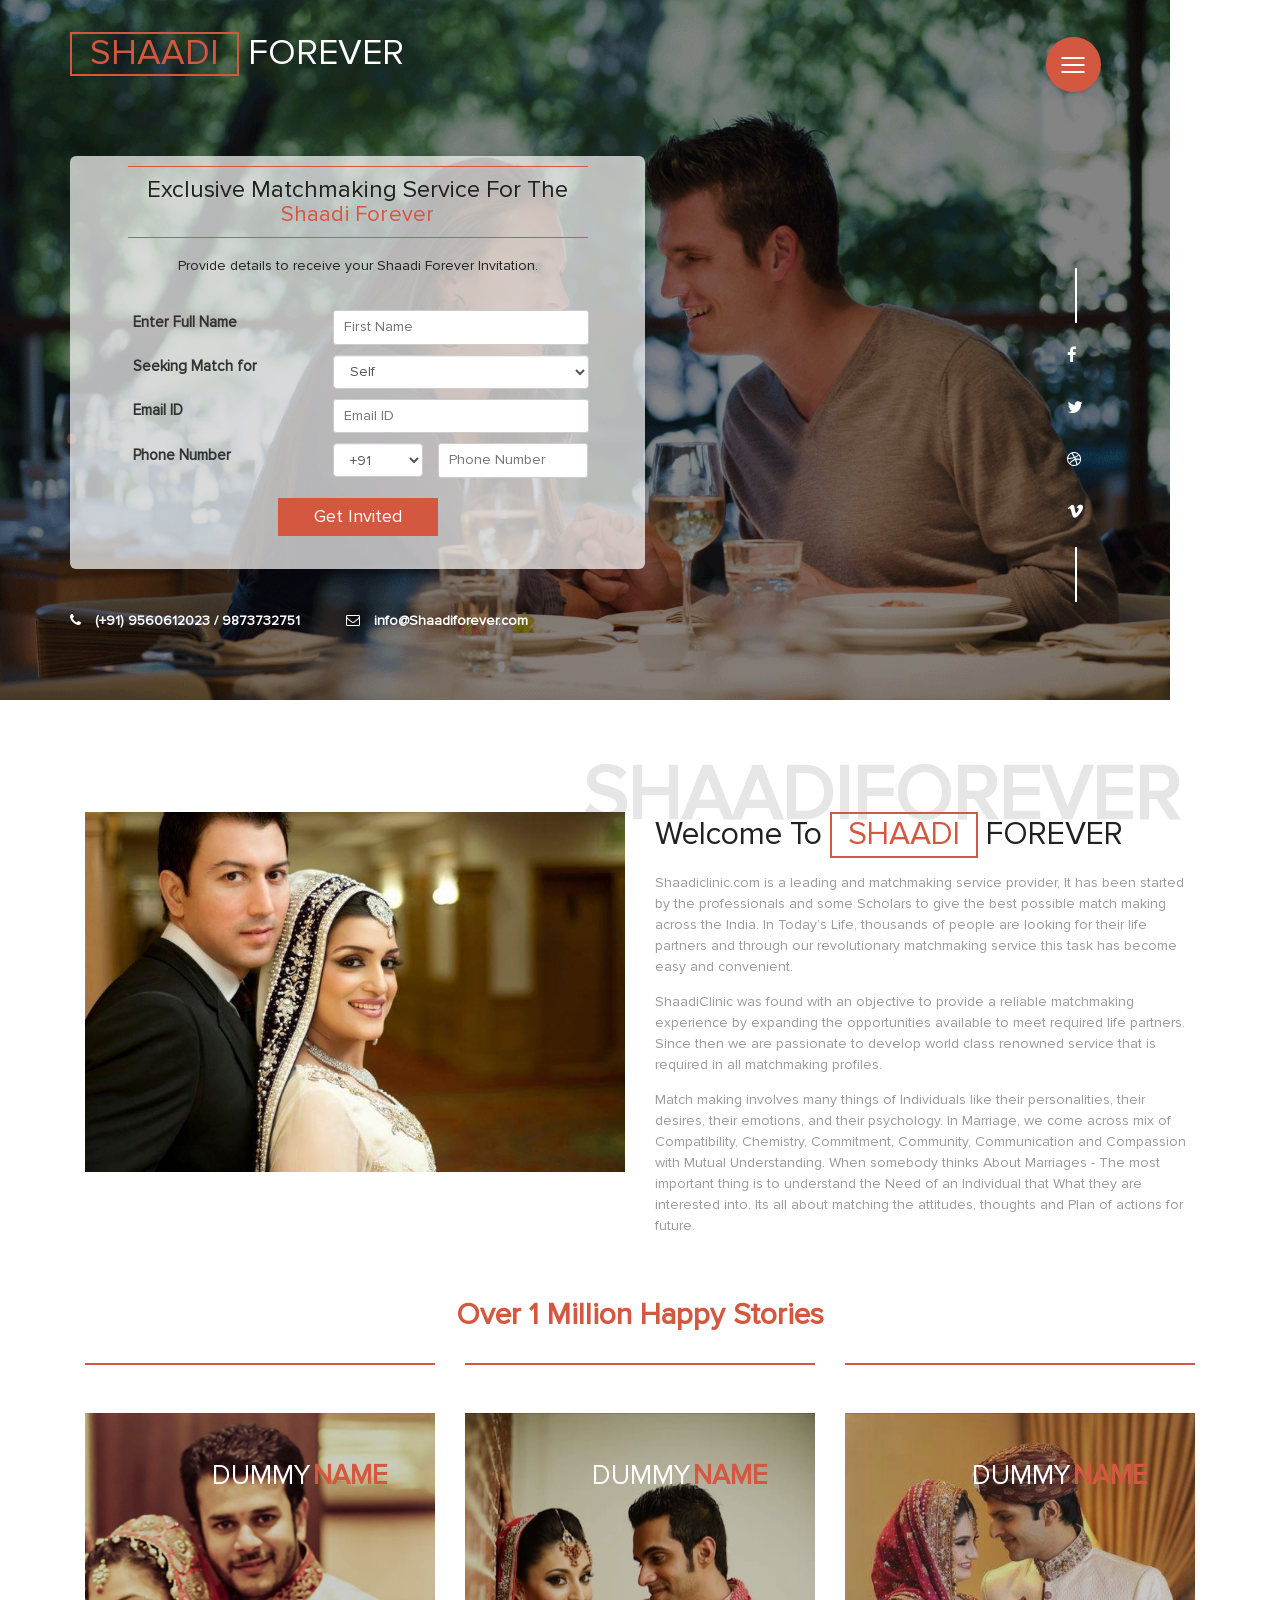
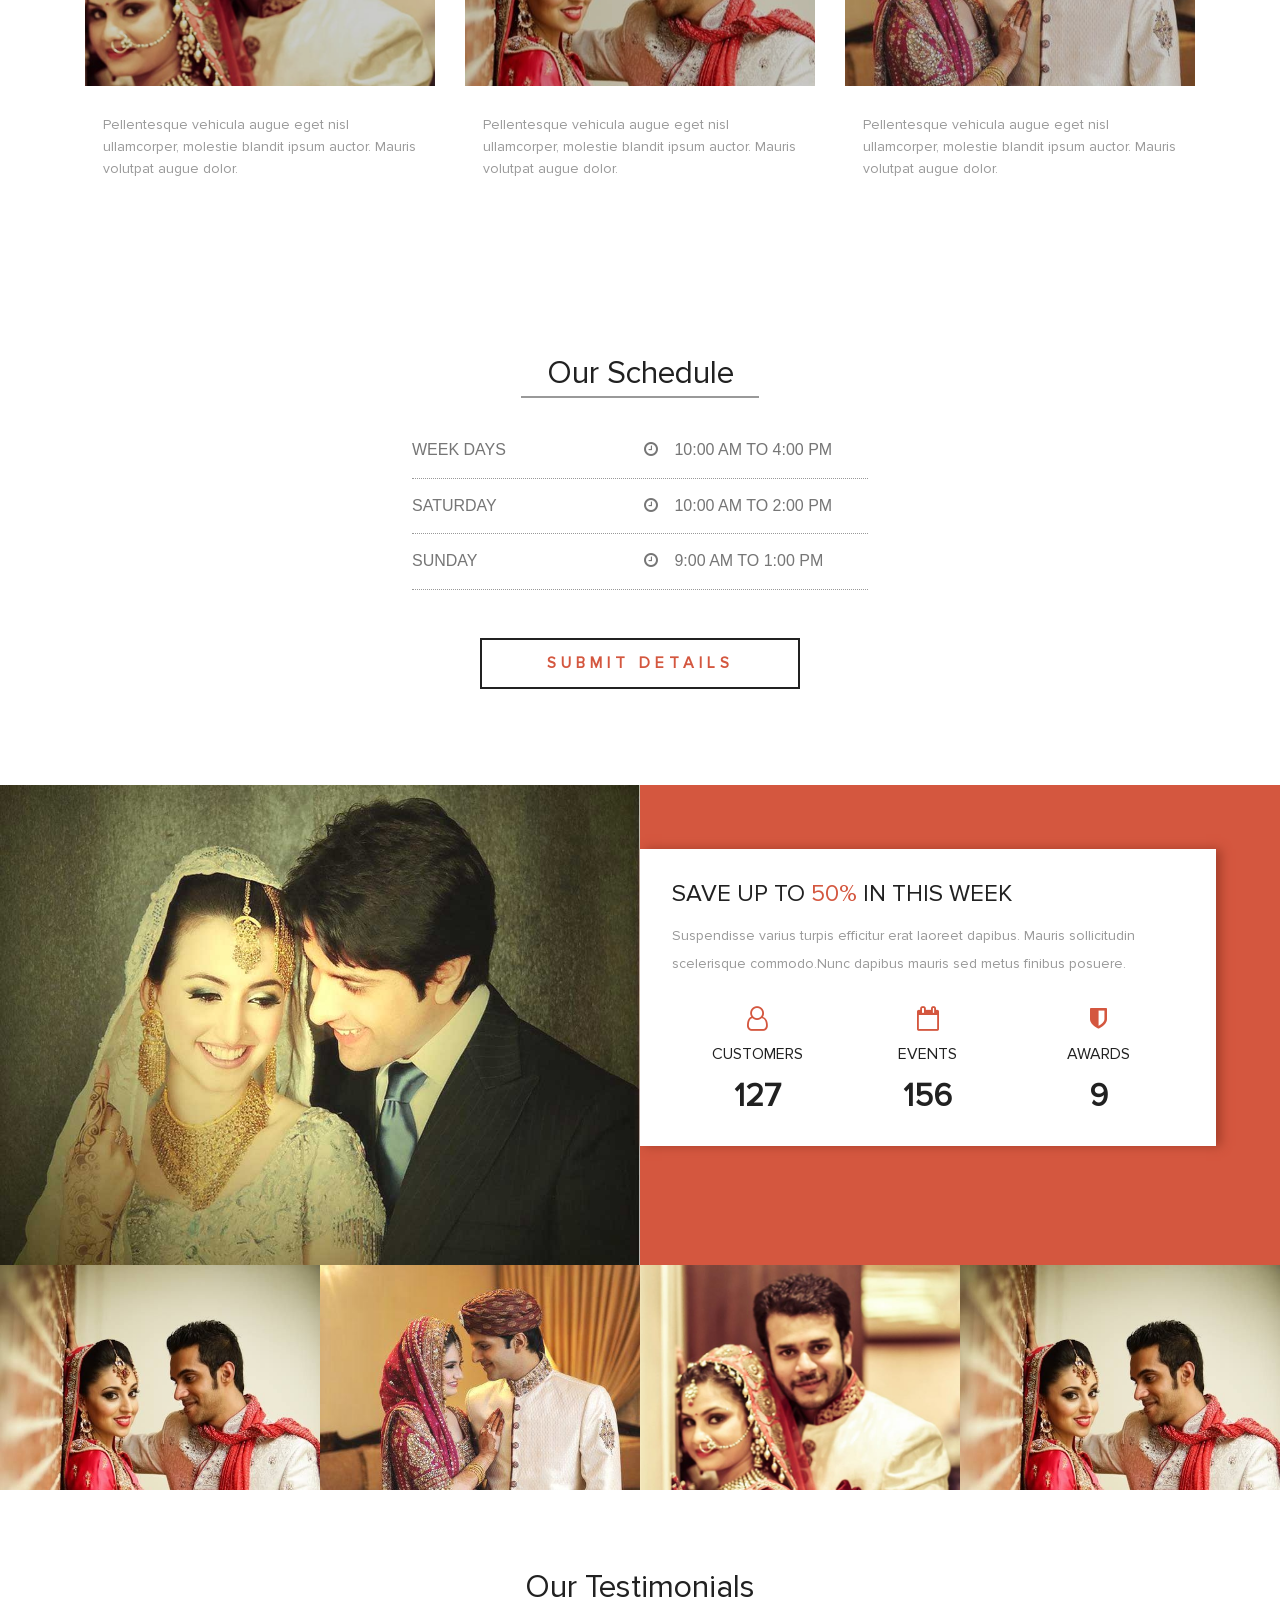
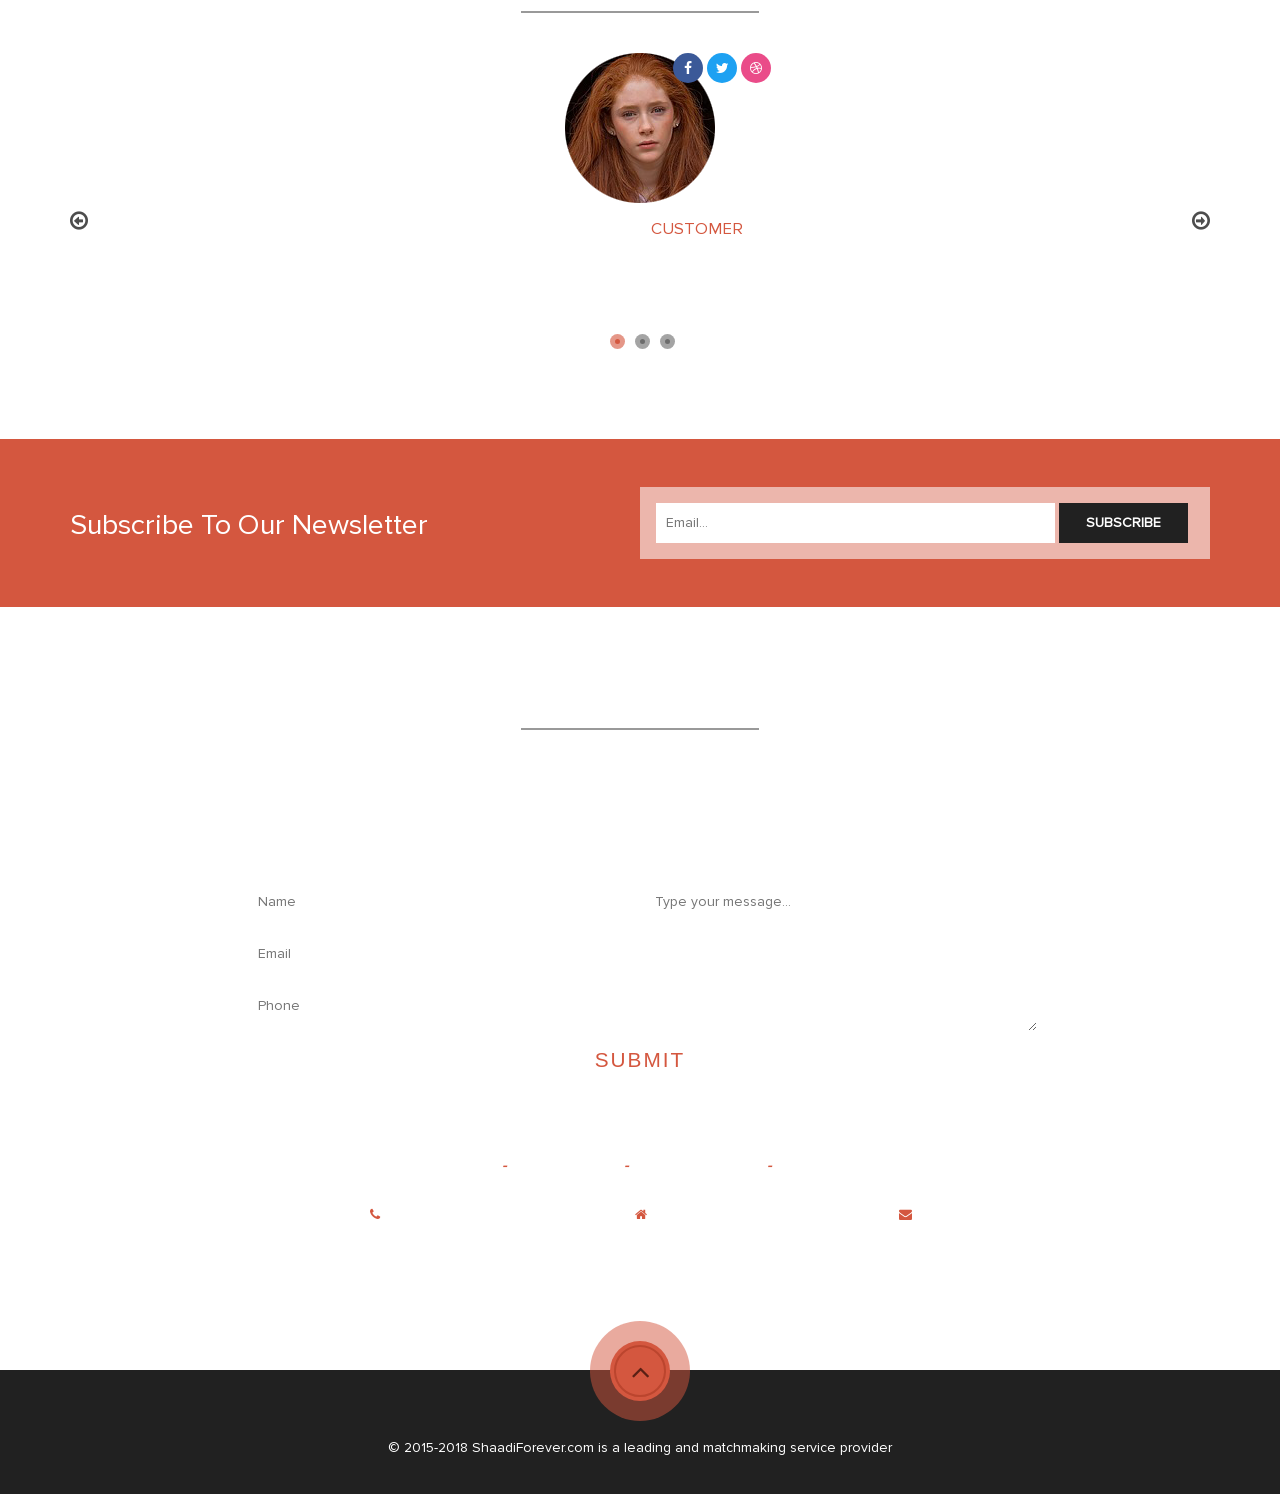
<file: about.html.html>
<!DOCTYPE html>
<html lang="en">
<head>
<title>Welcome to Shaadi Forever | about :: Shaadi Forever</title>
<meta name="viewport" content="width=device-width, initial-scale=1">
<meta http-equiv="Content-Type" content="text/html; charset=utf-8" />
<meta name="keywords" content="Shaadi Forever" />
<script type="application/x-javascript"> addEventListener("load", function() { setTimeout(hideURLbar, 0); }, false);
		function hideURLbar(){ window.scrollTo(0,1); } </script>
<link href="css/bootstrap.css" rel="stylesheet" type="text/css" media="all" />
<link href="css/style.css" rel="stylesheet" type="text/css" media="all" />
<script type="text/javascript" src="js/jquery-2.1.4.min.js"></script>
<link href='css/simplelightbox.min.css' rel='stylesheet' type='text/css'>
<link rel="stylesheet" href="css/flexslider.css" type="text/css" media="screen" property="" />
<link href="css/font-awesome.css" rel="stylesheet"> 
</head>
<body> 
	<div id="home" class="banner">
		<div class="container">
			<div class="w3_agile_logo">
				<h1><a href="index.html"><span>Shaadi</span> Forever</a></h1>
			</div>
			<div class="w3layouts_menu">
				<nav class="cd-stretchy-nav edit-content">
					<a class="cd-nav-trigger" href="#0"> Menu <span aria-hidden="true"></span> </a>
					<ul>
						<li><a href="#home" class="scroll"><span>Home</span></a></li>
						<li><a href="#about" class="scroll"><span>About</span></a></li>
						<li><a href="#testimonials" class="scroll"><span>Testimonials</span></a></li>
						<li><a href="#event" class="scroll"><span>Events</span></a></li> 
						<li><a href="#contact" class="scroll"><span>Contact</span></a></li>
					</ul> 
					<span aria-hidden="true" class="stretchy-nav-bg"></span>
				</nav> 
			</div>
			<div class="agile_banner_info">
				<h2><span class="d4">Exclusive Matchmaking Service 
					for the</span> <i>Shaadi Forever</i></h2>
				<p>Provide details to receive your Shaadi Forever Invitation.</p>
				<div class="main-form">
			
					 <form  action="#" method="post">
                       <div class="line-row">
						   <div class="first-name"><label>Enter Full Name</label></div>
                		   <div class="t-filed"><input  placeholder="First Name" name="First Name" type="text" required="" class="text-filed"></div>
					   </div>
					   <div class="line-row">
						<div class="first-name"><label>Seeking Match for</label></div>
					    <div class="t-filed">
							<select class="form-control"> 
							<option value="1">Self</option>
							<option value="2">Son</option>
							<option value="3">Doughter</option>
							<option value="4">Sister</option>
							<option value="3">Friend</option>
							<option value="4">Relative</option>							
						    </select>
						</div>
						</div>
						 <div class="line-row">
						   <div class="first-name"><label>Email ID</label></div>
                		   <div class="t-filed"><input type="text"  placeholder="Email ID" name="Email ID" type="text" required="" class="text-filed"></div>
					   </div>
					    <div class="line-row pho-details">
						   <div class="first-name"><label>Phone Number</label></div>

                		   <div class="t-filed">
						   						   
						   <div class="country-code">
						   <select class="form-control"> 
							<option value="1">+91</option>
							<option value="2">+293</option>
							<option value="3">+838</option>
							<option value="4">+44</option> 
						    </select>
						   </div> 
						   <div class="phone-filed">
						   <input type="text"  placeholder="Phone Number" name="Phone Number" type="text" required="" class="text-filed">
						   </div>
						   </div>
					   </div>
					     <div class="submit-btn-area">
						      <button type="submit" class="sumbit-btn">Get Invited</button>
						 </div>
					   
					 </form>
				</div>
			</div>
			<div class="agileits_w3layouts_call_mail">
				<ul>
					<li><i class="fa fa-phone" aria-hidden="true"></i>(+91) 9560612023 / 9873732751</li>
					<li><i class="fa fa-envelope-o" aria-hidden="true"></i><a href="mailto:info@Shaadiforever.com ">info@Shaadiforever.com </a></li>
				</ul>
			</div>
			<div class="w3_agileits_banner_social_icons_pos">
				<ul class="agileits_social_list">
					<li><a href="#" class="w3_agile_facebook"><i class="fa fa-facebook" aria-hidden="true"></i></a></li>
					<li><a href="#" class="agile_twitter"><i class="fa fa-twitter" aria-hidden="true"></i></a></li>
					<li><a href="#" class="w3_agile_dribble"><i class="fa fa-dribbble" aria-hidden="true"></i></a></li>
					<li><a href="#" class="w3_agile_vimeo"><i class="fa fa-vimeo" aria-hidden="true"></i></a></li>
				</ul>
			</div>
		</div>
	</div>
<!-- //banner -->
<!-- banner-bottom -->
	<div id="about" class="banner-bottom">
		<div class="container">
			<div class="w3_banner_bottom_grid_pos">
				<div class="w3_banner_bottom_grid">
					<h3>ShaadiForever</h3>
				</div>
			</div>
			<div class="w3ls_banner_bottom_grid1">
				<div class="col-md-6 w3l_banner_bottom_left">	
					<img src="images/1.jpg" alt=" " class="img-responsive" />
				</div>
				<div class="col-md-6 w3l_banner_bottom_right">
					<h3>Welcome to <span><i>Shaadi</i> Forever</span></h3>
					<p>Shaadiclinic.com is a leading and matchmaking service provider,  It has been started by the professionals and some Scholars to give the best possible match making across the India. In Today’s Life, thousands of people are looking for their life partners and through our revolutionary matchmaking service this task has become easy and convenient.</p>
					<p>
ShaadiClinic was found with an objective to provide a reliable matchmaking experience by expanding the opportunities available to meet required life partners. Since then we are passionate to develop world class renowned service that is required in all matchmaking profiles. </p>
<p>
Match making involves many things of Individuals like their personalities, their desires, their emotions, and their psychology. In Marriage, we come across mix of Compatibility, Chemistry, Commitment, Community, Communication and Compassion with Mutual Understanding.
When somebody thinks About Marriages - The most important thing is to understand the Need of an Individual that What they are interested into. Its all about matching the attitudes, thoughts and Plan of actions for future.</p>
</p>
				</div>
				<div class="clearfix"> </div>
			</div>
			<div class="agileits_banner_bottom_grid_three">
			    <div class="heading-title">
				   <h2>Over 1 Million Happy Stories</h2>
				</div>
			
				<div class="col-md-4 agileinfo_banner_bottom_grid_three_left">
					<div class="wthree_banner_bottom_grid_three_left1 grid">
						<figure class="effect-roxy">
							<img src="images/2.jpg" alt=" " class="img-responsive" />
							<figcaption>
								<h3>Dummy <span>Name</span></h3>
								<p>Vestibulum pulvinar lobortis lorem lectus pretium non.</p>
							</figcaption>			
						</figure>
					</div>
					<p class="w3_agileits_para">Pellentesque vehicula augue eget nisl ullamcorper, 
						molestie blandit ipsum auctor. Mauris volutpat augue dolor.</p>
				</div>
				<div class="col-md-4 agileinfo_banner_bottom_grid_three_left">
					<div class="wthree_banner_bottom_grid_three_left1 grid">
						<figure class="effect-roxy">
							<img src="images/3.jpg" alt=" " class="img-responsive" />
							<figcaption>
								<h3>Dummy <span>Name</span></h3>
								<p>Vestibulum pulvinar lobortis lorem lectus pretium non.</p>
							</figcaption>			
						</figure>
					</div>
					<p class="w3_agileits_para">Pellentesque vehicula augue eget nisl ullamcorper, 
						molestie blandit ipsum auctor. Mauris volutpat augue dolor.</p>
				</div>
				<div class="col-md-4 agileinfo_banner_bottom_grid_three_left">
					<div class="wthree_banner_bottom_grid_three_left1 grid">
						<figure class="effect-roxy">
							<img src="images/4.jpg" alt=" " class="img-responsive" />
							<figcaption>
								<h3>Dummy <span>Name</span></h3>
								<p>Vestibulum pulvinar lobortis lorem lectus pretium non.</p>
							</figcaption>			
						</figure>
					</div>
					<p class="w3_agileits_para">Pellentesque vehicula augue eget nisl ullamcorper, 
						molestie blandit ipsum auctor. Mauris volutpat augue dolor.</p>
				</div>
				<div class="clearfix"> </div>
			</div>
		</div>
	</div>
<!-- //banner-bottom -->
<!-- schedule -->
	<div class="schedule">
		<div class="container">
			<div class="agileits_w3layouts_schedule">
				<h3>Our Schedule</h3>
			</div>
			<div class="agile_schedule_list">
				<ul>
					<li><span>Week Days</span> <i class="fa fa-clock-o" aria-hidden="true"></i>10:00 AM to 4:00 PM</li>
					<li><span>Saturday</span> <i class="fa fa-clock-o" aria-hidden="true"></i>10:00 AM to 2:00 PM</li>
					<li><span>Sunday</span> <i class="fa fa-clock-o" aria-hidden="true"></i>9:00 AM to 1:00 PM</li>
				</ul>
			</div>
			<div class="wthree_more">
				<a href="#small-dialog" class="popup-with-zoom-anim button--wayra button--border-thick button--text-upper button--size-s">Submit Details</a>
			</div>
		</div>
	</div>
<!-- //schedule -->
<!-- schedule-bottom -->
	<div class="schedule-bottom" id="event">
		<div class="col-md-6 agileinfo_schedule_bottom_left">
			<img src="images/16.jpg" alt=" " class="img-responsive" />
		</div>
		<div class="col-md-6 agileits_schedule_bottom_right">
			<div class="w3ls_schedule_bottom_right_grid">
				<h3>save up to <span>50%</span> in this week</h3>
				<p>Suspendisse varius turpis efficitur erat laoreet dapibus. 
					Mauris sollicitudin scelerisque commodo.Nunc dapibus mauris sed metus finibus posuere.</p>
				<div class="col-md-4 w3l_schedule_bottom_right_grid1">
					<i class="fa fa-user-o" aria-hidden="true"></i>
					<h4>Customers</h4>
					<h5 class="counter">653</h5>
				</div>
				<div class="col-md-4 w3l_schedule_bottom_right_grid1">
					<i class="fa fa-calendar-o" aria-hidden="true"></i>
					<h4>Events</h4>
					<h5 class="counter">823</h5>
				</div>
				<div class="col-md-4 w3l_schedule_bottom_right_grid1">
					<i class="fa fa-shield" aria-hidden="true"></i>
					<h4>Awards</h4>
					<h5 class="counter">45</h5>
				</div>
				<div class="clearfix"> </div>
			</div>
		</div>
		<div class="clearfix"> </div>
	</div>
<!-- //schedule-bottom -->
<!-- stats -->
	<script src="js/jquery.waypoints.min.js"></script>
	<script src="js/jquery.countup.js"></script>
	<script>
		$('.counter').countUp();
	</script>
<!-- //stats -->
<!-- pop-up-grid -->
	<div id="small-dialog" class="mfp-hide">
		<div class="w3layouts_payment_online_form">
			<form action="#" method="post"> 
				<h4>Login Form</h4>
				<ul>
					<li><input class="w3l_text_box" placeholder="First Name" name="First Name" type="text" required=""></li>
					<li><input class="w3l_text_box" placeholder="Last Name" name="Last Name" type="text" required=""></li>
				</ul>
				<ul>
					<li><input class="w3l_text_box" placeholder="Email" name="Email" type="email" required=""></li>
					<li><input class="w3l_text_box" placeholder="Phone Number" name="Phone" type="text" required=""></li> 
				</ul> 
				<ul>  
					<li>
						<label>No of Persons</label>
						<select class="form-control">
							<option value="1">1</option>
							<option value="2">2</option>
							<option value="3">3</option>
							<option value="6">More</option>
						</select> 
					</li>
					<li>
						<label>Seeking Match for</label>
						<select class="form-control"> 
							<option value="1">Self</option>
							<option value="2">Son</option>
							<option value="3">Brother</option>
							<option value="4">Doughter</option>
							<option value="4">Sister</option>
							<option value="4">Friend</option>
							<option value="4">Relative</option>							
						</select>
					</li> 
				</ul>	
				<ul> 
					<li class="w3ls_address"><input class="w3l_text_box" placeholder="Address" name="Address" type="text" required=""></li> 
				</ul>	
				<ul class="w3_payment_sendbtns">
					<li><input type="reset" value="Reset"></li>
					<li><input type="submit" value="Request Appointment"></li>
				</ul>
				<div class="clearfix"> </div>
			</form>
		</div>
	</div>
<!-- //pop-up-grid --> 
<!-- portfolio -->
	<div id="portfolio" class="portfolio">
		<ul id="flexiselDemo1">	
			<li>
				<div class="w3_agile_portfolio_grid">
					<a href="images/3.jpg">
						<img src="images/3.jpg" alt=" " class="img-responsive" />
						<div class="w3layouts_news_grid_pos">
							<div class="wthree_text"><h3>Dummy <span>Text</span></h3></div>
						</div>
					</a>
				</div>
			</li>
			<li>
				<div class="w3_agile_portfolio_grid">
					<a href="images/4.jpg">
						<img src="images/4.jpg" alt=" " class="img-responsive" />
						<div class="w3layouts_news_grid_pos">
							<div class="wthree_text"><h3>Dummy <span>Text</span></h3></div>
						</div>
					</a>
				</div>
			</li>
			<li>
				<div class="w3_agile_portfolio_grid">
					<a href="images/2.jpg">
						<img src="images/2.jpg" alt=" " class="img-responsive" />
						<div class="w3layouts_news_grid_pos">
							<div class="wthree_text"><h3>Dummy <span>Text</span></h3></div>
						</div>
					</a>
				</div>
			</li>
			<li>
				<div class="w3_agile_portfolio_grid">
					<a href="images/3.jpg">
						<img src="images/3.jpg" alt=" " class="img-responsive" />
						<div class="w3layouts_news_grid_pos">
							<div class="wthree_text"><h3>Dummy <span>Text</span></h3></div>
						</div>
					</a>
				</div>
			</li>
			<li>
				<div class="w3_agile_portfolio_grid">
					<a href="images/4.jpg">
						<img src="images/4.jpg" alt=" " class="img-responsive" />
						<div class="w3layouts_news_grid_pos">
							<div class="wthree_text"><h3>Dummy <span>Text</span></h3></div>
						</div>
					</a>
				</div>
			</li>
			<li>
				<div class="w3_agile_portfolio_grid">
					<a href="images/2.jpg">
						<img src="images/2.jpg" alt=" " class="img-responsive" />
						<div class="w3layouts_news_grid_pos">
							<div class="wthree_text"><h3>Dummy <span>Text</span></h3></div>
						</div>
					</a>
				</div>
			</li>
			<li>
				<div class="w3_agile_portfolio_grid">
					<a href="images/3.jpg">
						<img src="images/3.jpg" alt=" " class="img-responsive" />
						<div class="w3layouts_news_grid_pos">
							<div class="wthree_text"><h3>Dummy <span>Text</span></h3></div>
						</div>
					</a>
				</div>
			</li>
			<li>
				<div class="w3_agile_portfolio_grid">
					<a href="images/4.jpg">
						<img src="images/4.jpg" alt=" " class="img-responsive" />
						<div class="w3layouts_news_grid_pos">
							<div class="wthree_text"><h3>Dummy <span>Text</span></h3></div>
						</div>
					</a>
				</div>
			</li>
		</ul>
	</div>
<!-- //portfolio -->
<!-- portfolio-pop-up -->
	<script type="text/javascript" src="js/simple-lightbox.js"></script>
	<script>
		$(function(){
			var $gallery = $('.w3_agile_portfolio_grid a').simpleLightbox();

			$gallery.on('show.simplelightbox', function(){
				console.log('Requested for showing');
			})
			.on('shown.simplelightbox', function(){
				console.log('Shown');
			})
			.on('close.simplelightbox', function(){
				console.log('Requested for closing');
			})
			.on('closed.simplelightbox', function(){
				console.log('Closed');
			})
			.on('change.simplelightbox', function(){
				console.log('Requested for change');
			})
			.on('next.simplelightbox', function(){
				console.log('Requested for next');
			})
			.on('prev.simplelightbox', function(){
				console.log('Requested for prev');
			})
			.on('nextImageLoaded.simplelightbox', function(){
				console.log('Next image loaded');
			})
			.on('prevImageLoaded.simplelightbox', function(){
				console.log('Prev image loaded');
			})
			.on('changed.simplelightbox', function(){
				console.log('Image changed');
			})
			.on('nextDone.simplelightbox', function(){
				console.log('Image changed to next');
			})
			.on('prevDone.simplelightbox', function(){
				console.log('Image changed to prev');
			})
			.on('error.simplelightbox', function(e){
				console.log('No image found, go to the next/prev');
				console.log(e);
			});
		});
	</script>
<!-- //portfolio-pop-up -->
<!-- testimonials -->
	<div id="testimonials" class="testimonials">
		<div class="container">
			<div class="agileits_w3layouts_schedule">
				<h3>Our Testimonials</h3>
			</div>
			<div class="w3_agile_team_grids">
				<section class="slider">
					<div class="flexslider">
						<ul class="slides">
							<li>
								<div class="agile_testimonials_grid">
									<div class="agileits_w3layouts_testimonials_grid">
										<img src="images/2.png" alt=" " class="img-responsive" />
										<div class="wthree_test_social_pos">
											<ul class="w3_agileits_social_list1">
												<li><a href="#" class="w3_agile_facebook1"><i class="fa fa-facebook" aria-hidden="true"></i></a></li>
												<li><a href="#" class="agile_twitter2"><i class="fa fa-twitter" aria-hidden="true"></i></a></li>
												<li><a href="#" class="w3_agile_dribble3"><i class="fa fa-dribbble" aria-hidden="true"></i></a></li>
											</ul>
										</div>
									</div>
									<h3>Dummy Name<span>Customer</span></h3>
									<p>Maecenas interdum, metus vitae tincidunt porttitor, magna quam egestas sem, 
										ac scelerisque nisl nibh vel lacus. Proin eget gravida odio. Donec ullamcorper est 
										eu accumsan cursus.</p>
								</div>
							</li>
							<li>
								<div class="agile_testimonials_grid">
									<div class="agileits_w3layouts_testimonials_grid">
										<img src="images/4.png" alt=" " class="img-responsive" />
										<div class="wthree_test_social_pos">
											<ul class="w3_agileits_social_list1">
												<li><a href="#" class="w3_agile_facebook1"><i class="fa fa-facebook" aria-hidden="true"></i></a></li>
												<li><a href="#" class="agile_twitter2"><i class="fa fa-twitter" aria-hidden="true"></i></a></li>
												<li><a href="#" class="w3_agile_dribble3"><i class="fa fa-dribbble" aria-hidden="true"></i></a></li>
											</ul>
										</div>
									</div>
									<h3>Dummy Name<span>Customer</span></h3>
									<p>Maecenas interdum, metus vitae tincidunt porttitor, magna quam egestas sem, 
										ac scelerisque nisl nibh vel lacus. Proin eget gravida odio. Donec ullamcorper est 
										eu accumsan cursus.</p>
								</div>
							</li>
							<li>
								<div class="agile_testimonials_grid">
									<div class="agileits_w3layouts_testimonials_grid">
										<img src="images/3.png" alt=" " class="img-responsive" />
										<div class="wthree_test_social_pos">
											<ul class="w3_agileits_social_list1">
												<li><a href="#" class="w3_agile_facebook1"><i class="fa fa-facebook" aria-hidden="true"></i></a></li>
												<li><a href="#" class="agile_twitter2"><i class="fa fa-twitter" aria-hidden="true"></i></a></li>
												<li><a href="#" class="w3_agile_dribble3"><i class="fa fa-dribbble" aria-hidden="true"></i></a></li>
											</ul>
										</div>
									</div>
									<h3>Dummy Name<span>Customer</span></h3>
									<p>Maecenas interdum, metus vitae tincidunt porttitor, magna quam egestas sem, 
										ac scelerisque nisl nibh vel lacus. Proin eget gravida odio. Donec ullamcorper est 
										eu accumsan cursus.</p>
								</div>
							</li>
						</ul>
					</div>
				</section>
			</div>
		</div>
	</div>
<!-- testimonials -->
<!-- newsletter -->
	<div class="w3layouts_newsletter">
		<div class="container">
			<div class="w3layouts_newsletter_left">
				<h3>Subscribe to our newsletter</h3>
			</div>
			<div class="w3layouts_newsletter_right">
				<form action="#" method="post">
					<input type="email" name="Email" placeholder="Email..." required="">
					<input type="submit" value="Subscribe">
				</form>
			</div>
			<div class="clearfix"> </div>
		</div>
	</div>
<!-- //newsletter -->

<!-- contact -->
	<div id="contact" class="contact">
		<div class="container">
			<div class="agileits_w3layouts_schedule">
				<h3 class="w3_head">Get in touch with us</h3>
			</div>
			<div class="w3layouts_contact_grid">
				<p>Phasellus ut quam sit amet enim bibendum sodales quis ut urna. Aliquam erat dolor, 
					pulvinar nec nulla faucibus, bibendum tristique risus. Suspendisse varius turpis efficitur
					erat laoreet dapibus.</p>
				<form action="#" method="post">
					<div class="col-md-6 w3_agileits_contact_grid_left">
						<input type="text" name="Name" placeholder="Name" required="">
						<input type="email" name="Email" placeholder="Email" required="">
						<input type="text" name="Phone" placeholder="Phone" required="">
					</div>
					<div class="col-md-6 w3_agileits_contact_grid_right">
						<textarea name="Message" placeholder="Type your message..." required=""></textarea>
					</div>
					<div class="clearfix"> </div>
					<div class="w3ls_submit">
						<input type="submit" value="Submit">
					</div>
				</form>
				<div class="agileinfo_contact_grid_info">
					<div class="agileits_footer_nav">
						<ul>
						    <li><a href="#home" class="scroll">Home</a><i>-</i></li>
							<li><a href="#about" class="scroll">About Us</a><i>-</i></li>
							<li><a href="#testimonials" class="scroll">Testimonials</a><i>-</i></li>
							<li><a href="#event" class="scroll">Events</a></li>
						</ul>
					</div>
					<div class="agileits_footer_nav_bottom">
						<div class="col-md-4 w3ls_footer_nav_bottom_left">
							<h4><i class="fa fa-phone" aria-hidden="true"></i></h4>
							<p>+(91) 9560612023 / 9873732751</p>
						</div>
						<div class="col-md-4 w3ls_footer_nav_bottom_left">
							<h4><i class="fa fa-home" aria-hidden="true"></i></h4>
							<p>New delhi India</p>
						</div>
						<div class="col-md-4 w3ls_footer_nav_bottom_left">
							<h4><i class="fa fa-envelope" aria-hidden="true"></i></h4>
							<p><a href="mailto:info@Shaadiforever.com">info@Shaadiforever.com</a></p>
						</div>
						<div class="clearfix"> </div>
					</div>
				</div>
			</div>
		</div>
	</div>
<!-- //contact -->
<!-- footer -->
	<div class="w3_agile_footer">
		<div class="container">
			<p>© 2015-2018 ShaadiForever.com is a leading and matchmaking service provider</p>
			<div class="arrow-container animated fadeInDown">
				<a href="#home" class="arrow-2 scroll">
					<i class="fa fa-angle-up"></i>
				</a>
				<div class="arrow-1 animated hinge infinite zoomIn"></div>
			</div>
		</div>
	</div>
<!-- //footer -->
	<script defer src="js/jquery.flexslider.js"></script>
	<script type="text/javascript">
		$(window).load(function(){
		  $('.flexslider').flexslider({
			animation: "slide",
			start: function(slider){
			  $('body').removeClass('loading');
			}
		  });
		});
  </script>
<!-- //flexSlider -->
<!-- flexisel -->
<script type="text/javascript" src="js/jquery.flexisel.js"></script>
	<script type="text/javascript">
		$(window).load(function() {
			$("#flexiselDemo1").flexisel({
				visibleItems: 4,
				animationSpeed: 1000,
				autoPlay: true,
				autoPlaySpeed: 3000,    		
				pauseOnHover: true,
				enableResponsiveBreakpoints: true,
				responsiveBreakpoints: { 
					portrait: { 
						changePoint:480,
						visibleItems: 1
					}, 
					landscape: { 
						changePoint:640,
						visibleItems:2
					},
					tablet: { 
						changePoint:768,
						visibleItems: 3
					}
				}
			});
			
		});
	</script>
<!-- //flexisel -->
<!-- menu-js --> 	
	<script src="js/modernizr.js"></script>	
	<script src="js/menu.js"></script>
<!-- //menu-js --> 	
<!-- pop-up-box -->    
	<script src="js/jquery.magnific-popup.js" type="text/javascript"></script>
	<script>
		$(document).ready(function() {
		$('.popup-with-zoom-anim').magnificPopup({
			type: 'inline',
			fixedContentPos: false,
			fixedBgPos: true,
			overflowY: 'auto',
			closeBtnInside: true,
			preloader: false,
			midClick: true,
			removalDelay: 300,
			mainClass: 'my-mfp-zoom-in'
		});
																		
		});
	</script> 
<!-- //pop-up-box -->
<!-- for bootstrap working -->
	<script src="js/bootstrap.js"></script>
<!-- //for bootstrap working -->
<!-- start-smooth-scrolling -->
	<script type="text/javascript">
		jQuery(document).ready(function($) {
			$(".scroll").click(function(event){		
				event.preventDefault();
				$('html,body').animate({scrollTop:$(this.hash).offset().top},1000);
			});
		});
	</script>
<!-- start-smooth-scrolling -->
</body>
</html>
</file>
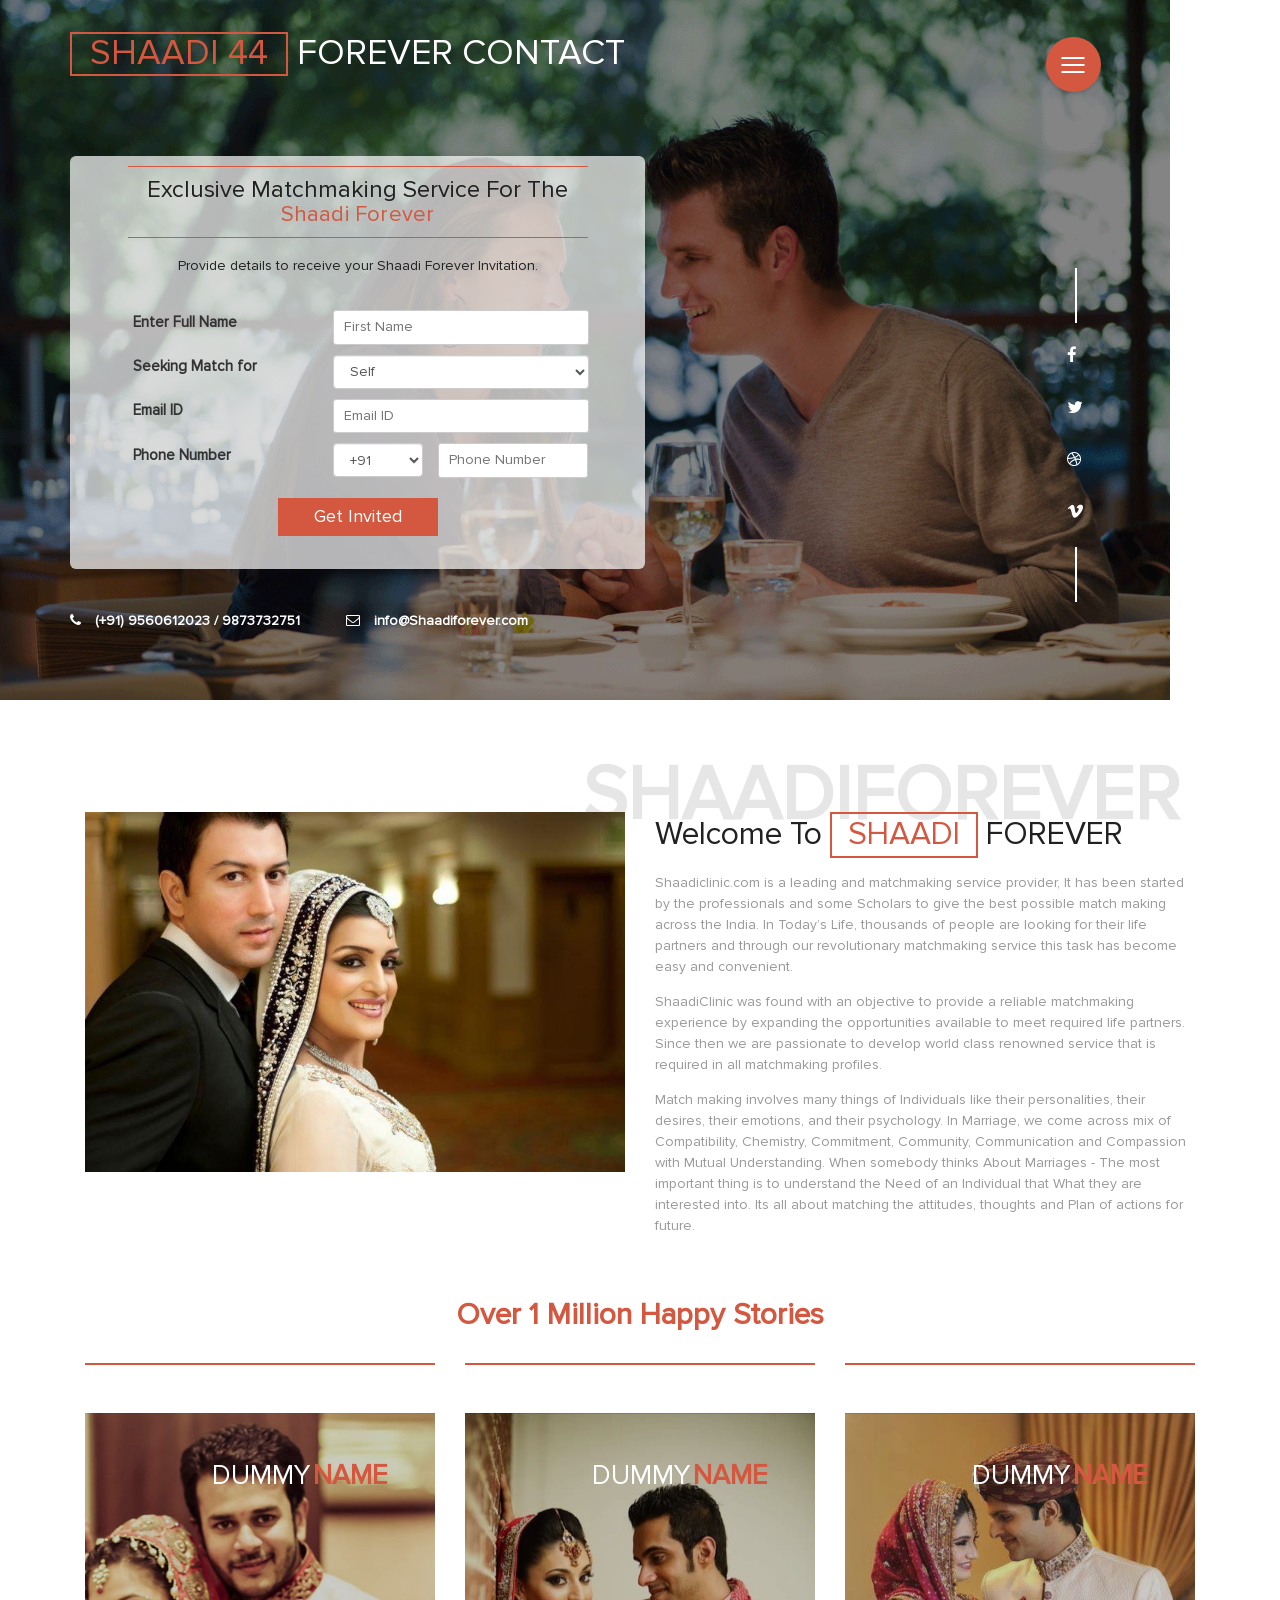
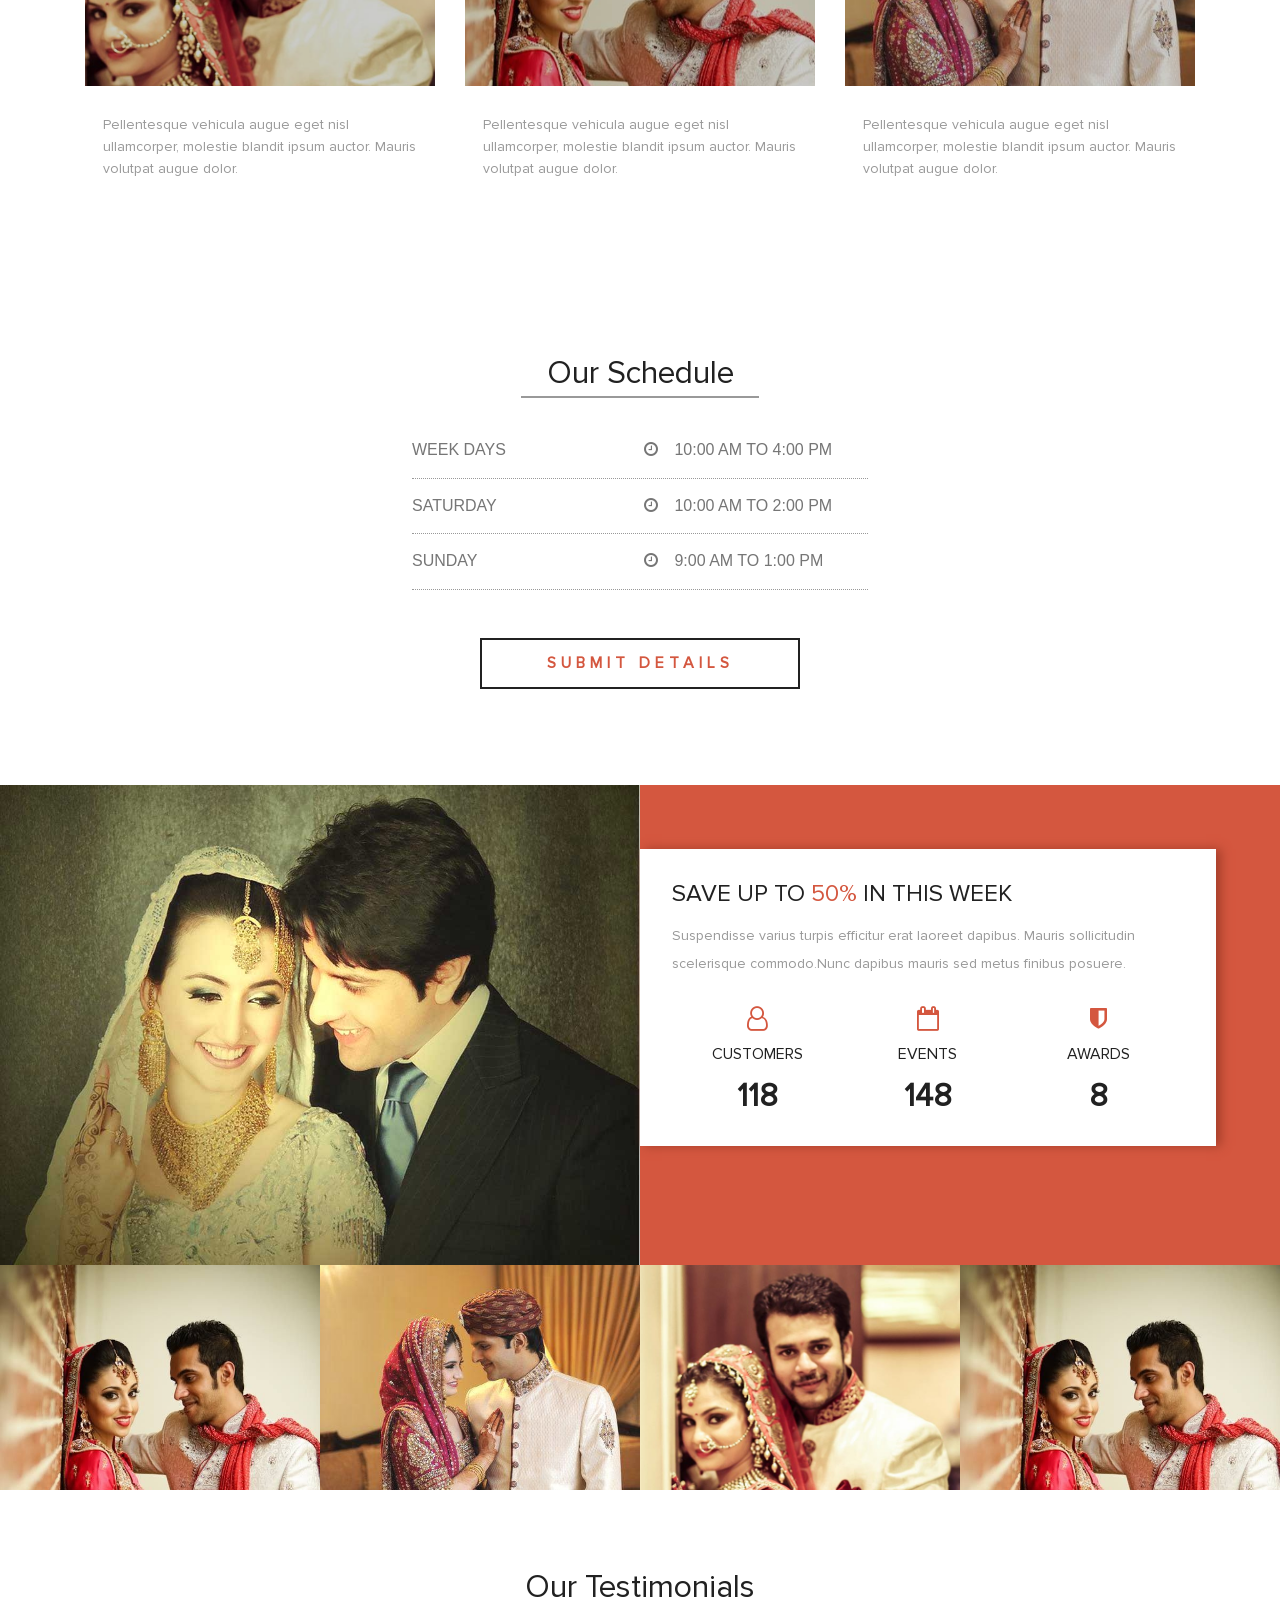
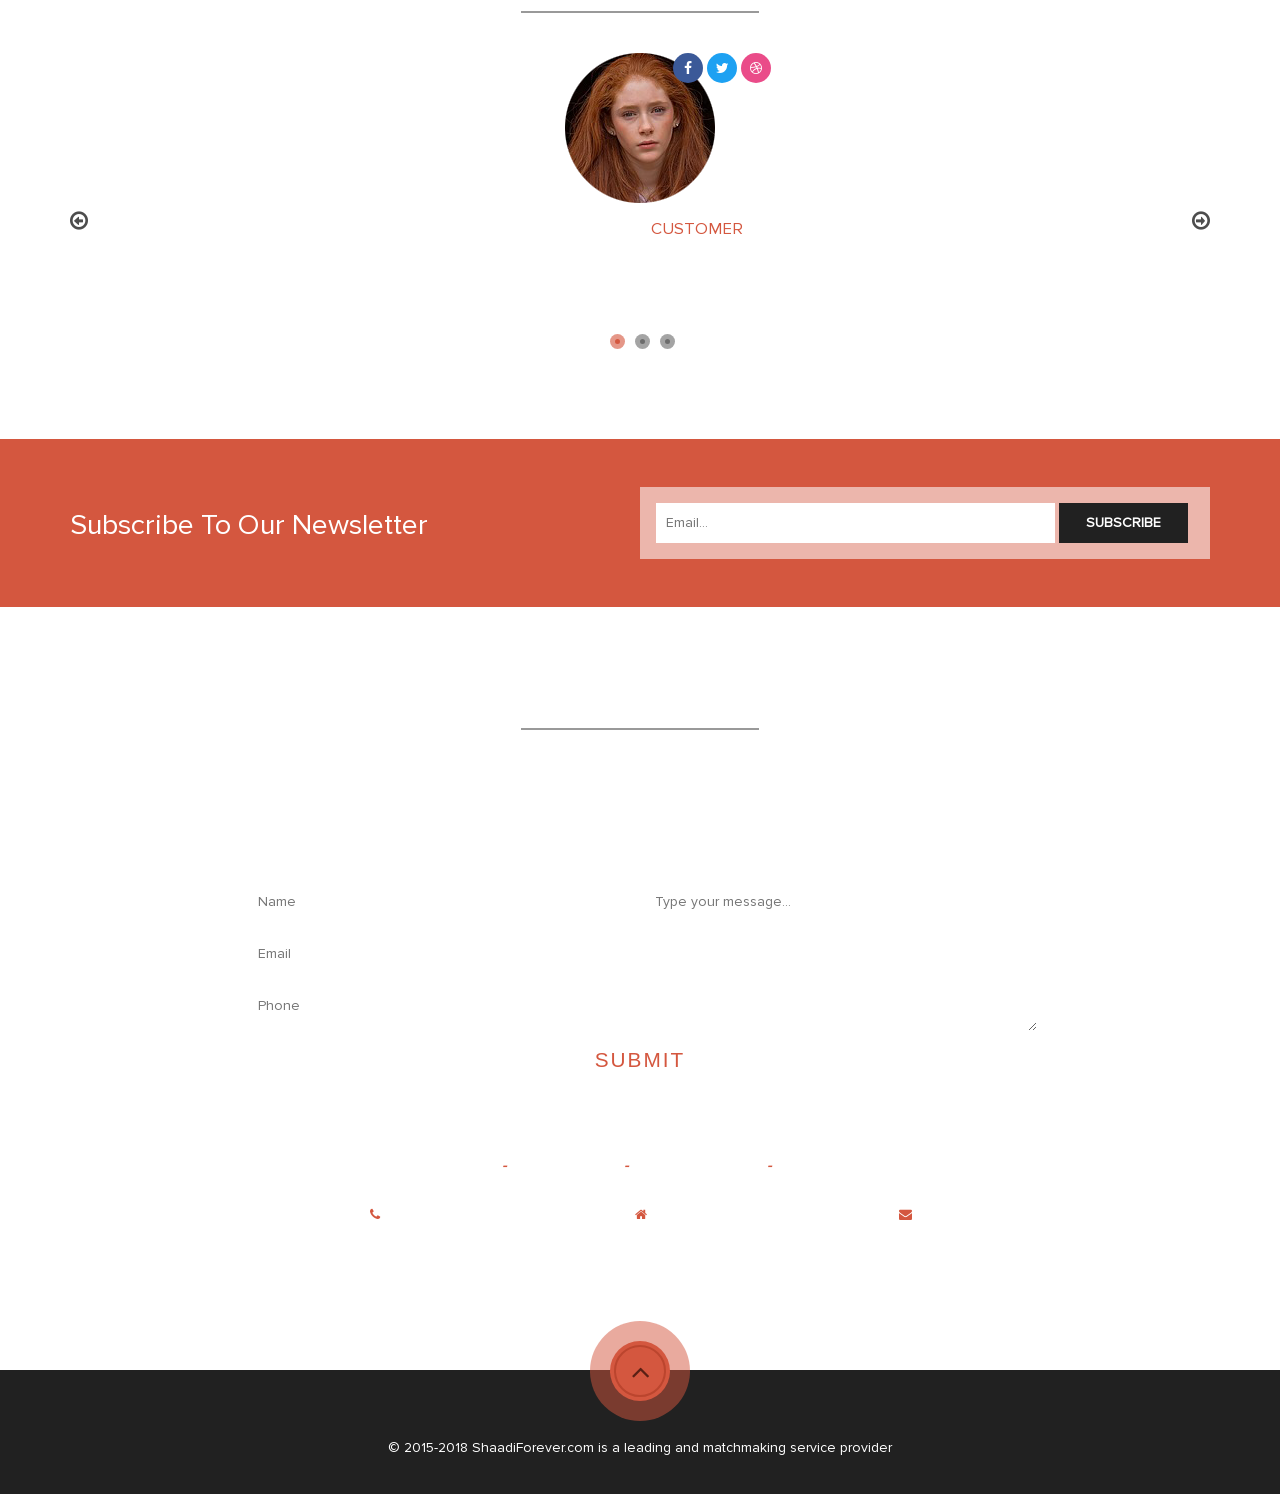
<file: blog.html>
<!DOCTYPE html>
<html lang="en">
<head>
<title>Welcome to Shaadi Forever | about :: Shaadi Forever</title>
<meta name="viewport" content="width=device-width, initial-scale=1">
<meta http-equiv="Content-Type" content="text/html; charset=utf-8" />
<meta name="keywords" content="Shaadi Forever" />
<script type="application/x-javascript"> addEventListener("load", function() { setTimeout(hideURLbar, 0); }, false);
		function hideURLbar(){ window.scrollTo(0,1); } </script>
<link href="css/bootstrap.css" rel="stylesheet" type="text/css" media="all" />
<link href="css/style.css" rel="stylesheet" type="text/css" media="all" />
<script type="text/javascript" src="js/jquery-2.1.4.min.js"></script>
<link href='css/simplelightbox.min.css' rel='stylesheet' type='text/css'>
<link rel="stylesheet" href="css/flexslider.css" type="text/css" media="screen" property="" />
<link href="css/font-awesome.css" rel="stylesheet"> 
</head>
<body> 
	<div id="home" class="banner">
		<div class="container">
			<div class="w3_agile_logo">
				<h1><a href="index.html"><span>Shaadi 44</span> Forever contact</a></h1>
			</div>
			<div class="w3layouts_menu">
				<nav class="cd-stretchy-nav edit-content">
					<a class="cd-nav-trigger" href="#0"> Menu  4<span aria-hidden="true"></span> </a>
					<ul>
						<li><a href="#home" class="scroll"><span>Home</span></a></li>
						<li><a href="#about" class="scroll"><span>About</span></a></li>
						<li><a href="#testimonials" class="scroll"><span>Testimonials</span></a></li>
						<li><a href="#event" class="scroll"><span>Events</span></a></li> 
						<li><a href="#contact" class="scroll"><span>Contact Us</span></a></li>
						<li><a href="#services" class="scroll"><span>services</span></a></li>
					</ul> 
					<span aria-hidden="true" class="stretchy-nav-bg"></span>
				</nav> 
			</div>
			<div class="agile_banner_info">
				<h2><span class="d4">Exclusive Matchmaking Service 
					for the</span> <i>Shaadi Forever</i></h2>
				<p>Provide details to receive your Shaadi Forever Invitation.</p>
				<div class="main-form">
			
					 <form  action="#" method="post">
                       <div class="line-row">
						   <div class="first-name"><label>Enter Full Name</label></div>
                		   <div class="t-filed"><input  placeholder="First Name" name="First Name" type="text" required="" class="text-filed"></div>
					   </div>
					   <div class="line-row">
						<div class="first-name"><label>Seeking Match for</label></div>
					    <div class="t-filed">
							<select class="form-control"> 
							<option value="1">Self</option>
							<option value="2">Son</option>
							<option value="3">Doughter</option>
							<option value="4">Sister</option>
							<option value="3">Friend</option>
							<option value="4">Relative</option>							
						    </select>
						</div>
						</div>
						 <div class="line-row">
						   <div class="first-name"><label>Email ID</label></div>
                		   <div class="t-filed"><input type="text"  placeholder="Email ID" name="Email ID" type="text" required="" class="text-filed"></div>
					   </div>
					    <div class="line-row pho-details">
						   <div class="first-name"><label>Phone Number</label></div>

                		   <div class="t-filed">
						   						   
						   <div class="country-code">
						   <select class="form-control"> 
							<option value="1">+91</option>
							<option value="2">+293</option>
							<option value="3">+838</option>
							<option value="4">+44</option> 
						    </select>
						   </div> 
						   <div class="phone-filed">
						   <input type="text"  placeholder="Phone Number" name="Phone Number" type="text" required="" class="text-filed">
						   </div>
						   </div>
					   </div>
					     <div class="submit-btn-area">
						      <button type="submit" class="sumbit-btn">Get Invited</button>
						 </div>
					   
					 </form>
				</div>
			</div>
			<div class="agileits_w3layouts_call_mail">
				<ul>
					<li><i class="fa fa-phone" aria-hidden="true"></i>(+91) 9560612023 / 9873732751</li>
					<li><i class="fa fa-envelope-o" aria-hidden="true"></i><a href="mailto:info@Shaadiforever.com ">info@Shaadiforever.com </a></li>
				</ul>
			</div>
			<div class="w3_agileits_banner_social_icons_pos">
				<ul class="agileits_social_list">
					<li><a href="#" class="w3_agile_facebook"><i class="fa fa-facebook" aria-hidden="true"></i></a></li>
					<li><a href="#" class="agile_twitter"><i class="fa fa-twitter" aria-hidden="true"></i></a></li>
					<li><a href="#" class="w3_agile_dribble"><i class="fa fa-dribbble" aria-hidden="true"></i></a></li>
					<li><a href="#" class="w3_agile_vimeo"><i class="fa fa-vimeo" aria-hidden="true"></i></a></li>
				</ul>
			</div>
		</div>
	</div>
<!-- //banner -->
<!-- banner-bottom -->
	<div id="about" class="banner-bottom">
		<div class="container">
			<div class="w3_banner_bottom_grid_pos">
				<div class="w3_banner_bottom_grid">
					<h3>ShaadiForever</h3>
				</div>
			</div>
			<div class="w3ls_banner_bottom_grid1">
				<div class="col-md-6 w3l_banner_bottom_left">	
					<img src="images/1.jpg" alt=" " class="img-responsive" />
				</div>
				<div class="col-md-6 w3l_banner_bottom_right">
					<h3>Welcome to <span><i>Shaadi</i> Forever</span></h3>
					<p>Shaadiclinic.com is a leading and matchmaking service provider,  It has been started by the professionals and some Scholars to give the best possible match making across the India. In Today’s Life, thousands of people are looking for their life partners and through our revolutionary matchmaking service this task has become easy and convenient.</p>
					<p>
ShaadiClinic was found with an objective to provide a reliable matchmaking experience by expanding the opportunities available to meet required life partners. Since then we are passionate to develop world class renowned service that is required in all matchmaking profiles. </p>
<p>
Match making involves many things of Individuals like their personalities, their desires, their emotions, and their psychology. In Marriage, we come across mix of Compatibility, Chemistry, Commitment, Community, Communication and Compassion with Mutual Understanding.
When somebody thinks About Marriages - The most important thing is to understand the Need of an Individual that What they are interested into. Its all about matching the attitudes, thoughts and Plan of actions for future.</p>
</p>
				</div>
				<div class="clearfix"> </div>
			</div>
			<div class="agileits_banner_bottom_grid_three">
			    <div class="heading-title">
				   <h2>Over 1 Million Happy Stories</h2>
				</div>
			
				<div class="col-md-4 agileinfo_banner_bottom_grid_three_left">
					<div class="wthree_banner_bottom_grid_three_left1 grid">
						<figure class="effect-roxy">
							<img src="images/2.jpg" alt=" " class="img-responsive" />
							<figcaption>
								<h3>Dummy <span>Name</span></h3>
								<p>Vestibulum pulvinar lobortis lorem lectus pretium non.</p>
							</figcaption>			
						</figure>
					</div>
					<p class="w3_agileits_para">Pellentesque vehicula augue eget nisl ullamcorper, 
						molestie blandit ipsum auctor. Mauris volutpat augue dolor.</p>
				</div>
				<div class="col-md-4 agileinfo_banner_bottom_grid_three_left">
					<div class="wthree_banner_bottom_grid_three_left1 grid">
						<figure class="effect-roxy">
							<img src="images/3.jpg" alt=" " class="img-responsive" />
							<figcaption>
								<h3>Dummy <span>Name</span></h3>
								<p>Vestibulum pulvinar lobortis lorem lectus pretium non.</p>
							</figcaption>			
						</figure>
					</div>
					<p class="w3_agileits_para">Pellentesque vehicula augue eget nisl ullamcorper, 
						molestie blandit ipsum auctor. Mauris volutpat augue dolor.</p>
				</div>
				<div class="col-md-4 agileinfo_banner_bottom_grid_three_left">
					<div class="wthree_banner_bottom_grid_three_left1 grid">
						<figure class="effect-roxy">
							<img src="images/4.jpg" alt=" " class="img-responsive" />
							<figcaption>
								<h3>Dummy <span>Name</span></h3>
								<p>Vestibulum pulvinar lobortis lorem lectus pretium non.</p>
							</figcaption>			
						</figure>
					</div>
					<p class="w3_agileits_para">Pellentesque vehicula augue eget nisl ullamcorper, 
						molestie blandit ipsum auctor. Mauris volutpat augue dolor.</p>
				</div>
				<div class="clearfix"> </div>
			</div>
		</div>
	</div>
<!-- //banner-bottom -->
<!-- schedule -->
	<div class="schedule">
		<div class="container">
			<div class="agileits_w3layouts_schedule">
				<h3>Our Schedule</h3>
			</div>
			<div class="agile_schedule_list">
				<ul>
					<li><span>Week Days</span> <i class="fa fa-clock-o" aria-hidden="true"></i>10:00 AM to 4:00 PM</li>
					<li><span>Saturday</span> <i class="fa fa-clock-o" aria-hidden="true"></i>10:00 AM to 2:00 PM</li>
					<li><span>Sunday</span> <i class="fa fa-clock-o" aria-hidden="true"></i>9:00 AM to 1:00 PM</li>
				</ul>
			</div>
			<div class="wthree_more">
				<a href="#small-dialog" class="popup-with-zoom-anim button--wayra button--border-thick button--text-upper button--size-s">Submit Details</a>
			</div>
		</div>
	</div>
<!-- //schedule -->
<!-- schedule-bottom -->
	<div class="schedule-bottom" id="event">
		<div class="col-md-6 agileinfo_schedule_bottom_left">
			<img src="images/16.jpg" alt=" " class="img-responsive" />
		</div>
		<div class="col-md-6 agileits_schedule_bottom_right">
			<div class="w3ls_schedule_bottom_right_grid">
				<h3>save up to <span>50%</span> in this week</h3>
				<p>Suspendisse varius turpis efficitur erat laoreet dapibus. 
					Mauris sollicitudin scelerisque commodo.Nunc dapibus mauris sed metus finibus posuere.</p>
				<div class="col-md-4 w3l_schedule_bottom_right_grid1">
					<i class="fa fa-user-o" aria-hidden="true"></i>
					<h4>Customers</h4>
					<h5 class="counter">653</h5>
				</div>
				<div class="col-md-4 w3l_schedule_bottom_right_grid1">
					<i class="fa fa-calendar-o" aria-hidden="true"></i>
					<h4>Events</h4>
					<h5 class="counter">823</h5>
				</div>
				<div class="col-md-4 w3l_schedule_bottom_right_grid1">
					<i class="fa fa-shield" aria-hidden="true"></i>
					<h4>Awards</h4>
					<h5 class="counter">45</h5>
				</div>
				<div class="clearfix"> </div>
			</div>
		</div>
		<div class="clearfix"> </div>
	</div>
<!-- //schedule-bottom -->
<!-- stats -->
	<script src="js/jquery.waypoints.min.js"></script>
	<script src="js/jquery.countup.js"></script>
	<script>
		$('.counter').countUp();
	</script>
<!-- //stats -->
<!-- pop-up-grid -->
	<div id="small-dialog" class="mfp-hide">
		<div class="w3layouts_payment_online_form">
			<form action="#" method="post"> 
				<h4>Login Form</h4>
				<ul>
					<li><input class="w3l_text_box" placeholder="First Name" name="First Name" type="text" required=""></li>
					<li><input class="w3l_text_box" placeholder="Last Name" name="Last Name" type="text" required=""></li>
				</ul>
				<ul>
					<li><input class="w3l_text_box" placeholder="Email" name="Email" type="email" required=""></li>
					<li><input class="w3l_text_box" placeholder="Phone Number" name="Phone" type="text" required=""></li> 
				</ul> 
				<ul>  
					<li>
						<label>No of Persons</label>
						<select class="form-control">
							<option value="1">1</option>
							<option value="2">2</option>
							<option value="3">3</option>
							<option value="6">More</option>
						</select> 
					</li>
					<li>
						<label>Seeking Match for</label>
						<select class="form-control"> 
							<option value="1">Self</option>
							<option value="2">Son</option>
							<option value="3">Brother</option>
							<option value="4">Doughter</option>
							<option value="4">Sister</option>
							<option value="4">Friend</option>
							<option value="4">Relative</option>							
						</select>
					</li> 
				</ul>	
				<ul> 
					<li class="w3ls_address"><input class="w3l_text_box" placeholder="Address" name="Address" type="text" required=""></li> 
				</ul>	
				<ul class="w3_payment_sendbtns">
					<li><input type="reset" value="Reset"></li>
					<li><input type="submit" value="Request Appointment"></li>
				</ul>
				<div class="clearfix"> </div>
			</form>
		</div>
	</div>
<!-- //pop-up-grid --> 
<!-- portfolio -->
	<div id="portfolio" class="portfolio">
		<ul id="flexiselDemo1">	
			<li>
				<div class="w3_agile_portfolio_grid">
					<a href="images/3.jpg">
						<img src="images/3.jpg" alt=" " class="img-responsive" />
						<div class="w3layouts_news_grid_pos">
							<div class="wthree_text"><h3>Dummy <span>Text</span></h3></div>
						</div>
					</a>
				</div>
			</li>
			<li>
				<div class="w3_agile_portfolio_grid">
					<a href="images/4.jpg">
						<img src="images/4.jpg" alt=" " class="img-responsive" />
						<div class="w3layouts_news_grid_pos">
							<div class="wthree_text"><h3>Dummy <span>Text</span></h3></div>
						</div>
					</a>
				</div>
			</li>
			<li>
				<div class="w3_agile_portfolio_grid">
					<a href="images/2.jpg">
						<img src="images/2.jpg" alt=" " class="img-responsive" />
						<div class="w3layouts_news_grid_pos">
							<div class="wthree_text"><h3>Dummy <span>Text</span></h3></div>
						</div>
					</a>
				</div>
			</li>
			<li>
				<div class="w3_agile_portfolio_grid">
					<a href="images/3.jpg">
						<img src="images/3.jpg" alt=" " class="img-responsive" />
						<div class="w3layouts_news_grid_pos">
							<div class="wthree_text"><h3>Dummy <span>Text</span></h3></div>
						</div>
					</a>
				</div>
			</li>
			<li>
				<div class="w3_agile_portfolio_grid">
					<a href="images/4.jpg">
						<img src="images/4.jpg" alt=" " class="img-responsive" />
						<div class="w3layouts_news_grid_pos">
							<div class="wthree_text"><h3>Dummy <span>Text</span></h3></div>
						</div>
					</a>
				</div>
			</li>
			<li>
				<div class="w3_agile_portfolio_grid">
					<a href="images/2.jpg">
						<img src="images/2.jpg" alt=" " class="img-responsive" />
						<div class="w3layouts_news_grid_pos">
							<div class="wthree_text"><h3>Dummy <span>Text</span></h3></div>
						</div>
					</a>
				</div>
			</li>
			<li>
				<div class="w3_agile_portfolio_grid">
					<a href="images/3.jpg">
						<img src="images/3.jpg" alt=" " class="img-responsive" />
						<div class="w3layouts_news_grid_pos">
							<div class="wthree_text"><h3>Dummy <span>Text</span></h3></div>
						</div>
					</a>
				</div>
			</li>
			<li>
				<div class="w3_agile_portfolio_grid">
					<a href="images/4.jpg">
						<img src="images/4.jpg" alt=" " class="img-responsive" />
						<div class="w3layouts_news_grid_pos">
							<div class="wthree_text"><h3>Dummy <span>Text</span></h3></div>
						</div>
					</a>
				</div>
			</li>
		</ul>
	</div>
<!-- //portfolio -->
<!-- portfolio-pop-up -->
	<script type="text/javascript" src="js/simple-lightbox.js"></script>
	<script>
		$(function(){
			var $gallery = $('.w3_agile_portfolio_grid a').simpleLightbox();

			$gallery.on('show.simplelightbox', function(){
				console.log('Requested for showing');
			})
			.on('shown.simplelightbox', function(){
				console.log('Shown');
			})
			.on('close.simplelightbox', function(){
				console.log('Requested for closing');
			})
			.on('closed.simplelightbox', function(){
				console.log('Closed');
			})
			.on('change.simplelightbox', function(){
				console.log('Requested for change');
			})
			.on('next.simplelightbox', function(){
				console.log('Requested for next');
			})
			.on('prev.simplelightbox', function(){
				console.log('Requested for prev');
			})
			.on('nextImageLoaded.simplelightbox', function(){
				console.log('Next image loaded');
			})
			.on('prevImageLoaded.simplelightbox', function(){
				console.log('Prev image loaded');
			})
			.on('changed.simplelightbox', function(){
				console.log('Image changed');
			})
			.on('nextDone.simplelightbox', function(){
				console.log('Image changed to next');
			})
			.on('prevDone.simplelightbox', function(){
				console.log('Image changed to prev');
			})
			.on('error.simplelightbox', function(e){
				console.log('No image found, go to the next/prev');
				console.log(e);
			});
		});
	</script>
<!-- //portfolio-pop-up -->
<!-- testimonials -->
	<div id="testimonials" class="testimonials">
		<div class="container">
			<div class="agileits_w3layouts_schedule">
				<h3>Our Testimonials</h3>
			</div>
			<div class="w3_agile_team_grids">
				<section class="slider">
					<div class="flexslider">
						<ul class="slides">
							<li>
								<div class="agile_testimonials_grid">
									<div class="agileits_w3layouts_testimonials_grid">
										<img src="images/2.png" alt=" " class="img-responsive" />
										<div class="wthree_test_social_pos">
											<ul class="w3_agileits_social_list1">
												<li><a href="#" class="w3_agile_facebook1"><i class="fa fa-facebook" aria-hidden="true"></i></a></li>
												<li><a href="#" class="agile_twitter2"><i class="fa fa-twitter" aria-hidden="true"></i></a></li>
												<li><a href="#" class="w3_agile_dribble3"><i class="fa fa-dribbble" aria-hidden="true"></i></a></li>
											</ul>
										</div>
									</div>
									<h3>Dummy Name<span>Customer</span></h3>
									<p>Maecenas interdum, metus vitae tincidunt porttitor, magna quam egestas sem, 
										ac scelerisque nisl nibh vel lacus. Proin eget gravida odio. Donec ullamcorper est 
										eu accumsan cursus.</p>
								</div>
							</li>
							<li>
								<div class="agile_testimonials_grid">
									<div class="agileits_w3layouts_testimonials_grid">
										<img src="images/4.png" alt=" " class="img-responsive" />
										<div class="wthree_test_social_pos">
											<ul class="w3_agileits_social_list1">
												<li><a href="#" class="w3_agile_facebook1"><i class="fa fa-facebook" aria-hidden="true"></i></a></li>
												<li><a href="#" class="agile_twitter2"><i class="fa fa-twitter" aria-hidden="true"></i></a></li>
												<li><a href="#" class="w3_agile_dribble3"><i class="fa fa-dribbble" aria-hidden="true"></i></a></li>
											</ul>
										</div>
									</div>
									<h3>Dummy Name<span>Customer</span></h3>
									<p>Maecenas interdum, metus vitae tincidunt porttitor, magna quam egestas sem, 
										ac scelerisque nisl nibh vel lacus. Proin eget gravida odio. Donec ullamcorper est 
										eu accumsan cursus.</p>
								</div>
							</li>
							<li>
								<div class="agile_testimonials_grid">
									<div class="agileits_w3layouts_testimonials_grid">
										<img src="images/3.png" alt=" " class="img-responsive" />
										<div class="wthree_test_social_pos">
											<ul class="w3_agileits_social_list1">
												<li><a href="#" class="w3_agile_facebook1"><i class="fa fa-facebook" aria-hidden="true"></i></a></li>
												<li><a href="#" class="agile_twitter2"><i class="fa fa-twitter" aria-hidden="true"></i></a></li>
												<li><a href="#" class="w3_agile_dribble3"><i class="fa fa-dribbble" aria-hidden="true"></i></a></li>
											</ul>
										</div>
									</div>
									<h3>Dummy Name<span>Customer</span></h3>
									<p>Maecenas interdum, metus vitae tincidunt porttitor, magna quam egestas sem, 
										ac scelerisque nisl nibh vel lacus. Proin eget gravida odio. Donec ullamcorper est 
										eu accumsan cursus.</p>
								</div>
							</li>
						</ul>
					</div>
				</section>
			</div>
		</div>
	</div>
<!-- testimonials -->
<!-- newsletter -->
	<div class="w3layouts_newsletter">
		<div class="container">
			<div class="w3layouts_newsletter_left">
				<h3>Subscribe to our newsletter</h3>
			</div>
			<div class="w3layouts_newsletter_right">
				<form action="#" method="post">
					<input type="email" name="Email" placeholder="Email..." required="">
					<input type="submit" value="Subscribe">
				</form>
			</div>
			<div class="clearfix"> </div>
		</div>
	</div>
<!-- //newsletter -->

<!-- contact -->
	<div id="contact" class="contact">
		<div class="container">
			<div class="agileits_w3layouts_schedule">
				<h3 class="w3_head">Get in touch with us</h3>
			</div>
			<div class="w3layouts_contact_grid">
				<p>Phasellus ut quam sit amet enim bibendum sodales quis ut urna. Aliquam erat dolor, 
					pulvinar nec nulla faucibus, bibendum tristique risus. Suspendisse varius turpis efficitur
					erat laoreet dapibus.</p>
				<form action="#" method="post">
					<div class="col-md-6 w3_agileits_contact_grid_left">
						<input type="text" name="Name" placeholder="Name" required="">
						<input type="email" name="Email" placeholder="Email" required="">
						<input type="text" name="Phone" placeholder="Phone" required="">
					</div>
					<div class="col-md-6 w3_agileits_contact_grid_right">
						<textarea name="Message" placeholder="Type your message..." required=""></textarea>
					</div>
					<div class="clearfix"> </div>
					<div class="w3ls_submit">
						<input type="submit" value="Submit">
					</div>
				</form>
				<div class="agileinfo_contact_grid_info">
					<div class="agileits_footer_nav">
						<ul>
						    <li><a href="#home" class="scroll">Home</a><i>-</i></li>
							<li><a href="#about" class="scroll">About Us</a><i>-</i></li>
							<li><a href="#testimonials" class="scroll">Testimonials</a><i>-</i></li>
							<li><a href="#event" class="scroll">Events</a></li>
						</ul>
					</div>
					<div class="agileits_footer_nav_bottom">
						<div class="col-md-4 w3ls_footer_nav_bottom_left">
							<h4><i class="fa fa-phone" aria-hidden="true"></i></h4>
							<p>+(91) 9560612023 / 9873732751</p>
						</div>
						<div class="col-md-4 w3ls_footer_nav_bottom_left">
							<h4><i class="fa fa-home" aria-hidden="true"></i></h4>
							<p>New delhi India</p>
						</div>
						<div class="col-md-4 w3ls_footer_nav_bottom_left">
							<h4><i class="fa fa-envelope" aria-hidden="true"></i></h4>
							<p><a href="mailto:info@Shaadiforever.com">info@Shaadiforever.com</a></p>
						</div>
						<div class="clearfix"> </div>
					</div>
				</div>
			</div>
		</div>
	</div>
<!-- //contact -->
<!-- footer -->
	<div class="w3_agile_footer">
		<div class="container">
			<p>© 2015-2018 ShaadiForever.com is a leading and matchmaking service provider</p>
			<div class="arrow-container animated fadeInDown">
				<a href="#home" class="arrow-2 scroll">
					<i class="fa fa-angle-up"></i>
				</a>
				<div class="arrow-1 animated hinge infinite zoomIn"></div>
			</div>
		</div>
	</div>
<!-- //footer -->
	<script defer src="js/jquery.flexslider.js"></script>
	<script type="text/javascript">
		$(window).load(function(){
		  $('.flexslider').flexslider({
			animation: "slide",
			start: function(slider){
			  $('body').removeClass('loading');
			}
		  });
		});
  </script>
<!-- //flexSlider -->
<!-- flexisel -->
<script type="text/javascript" src="js/jquery.flexisel.js"></script>
	<script type="text/javascript">
		$(window).load(function() {
			$("#flexiselDemo1").flexisel({
				visibleItems: 4,
				animationSpeed: 1000,
				autoPlay: true,
				autoPlaySpeed: 3000,    		
				pauseOnHover: true,
				enableResponsiveBreakpoints: true,
				responsiveBreakpoints: { 
					portrait: { 
						changePoint:480,
						visibleItems: 1
					}, 
					landscape: { 
						changePoint:640,
						visibleItems:2
					},
					tablet: { 
						changePoint:768,
						visibleItems: 3
					}
				}
			});
			
		});
	</script>
<!-- //flexisel -->
<!-- menu-js --> 	
	<script src="js/modernizr.js"></script>	
	<script src="js/menu.js"></script>
<!-- //menu-js --> 	
<!-- pop-up-box -->    
	<script src="js/jquery.magnific-popup.js" type="text/javascript"></script>
	<script>
		$(document).ready(function() {
		$('.popup-with-zoom-anim').magnificPopup({
			type: 'inline',
			fixedContentPos: false,
			fixedBgPos: true,
			overflowY: 'auto',
			closeBtnInside: true,
			preloader: false,
			midClick: true,
			removalDelay: 300,
			mainClass: 'my-mfp-zoom-in'
		});
																		
		});
	</script> 
<!-- //pop-up-box -->
<!-- for bootstrap working -->
	<script src="js/bootstrap.js"></script>
<!-- //for bootstrap working -->
<!-- start-smooth-scrolling -->
	<script type="text/javascript">
		jQuery(document).ready(function($) {
			$(".scroll").click(function(event){		
				event.preventDefault();
				$('html,body').animate({scrollTop:$(this.hash).offset().top},1000);
			});
		});
	</script>
<!-- start-smooth-scrolling -->
</body>
</html>
</file>
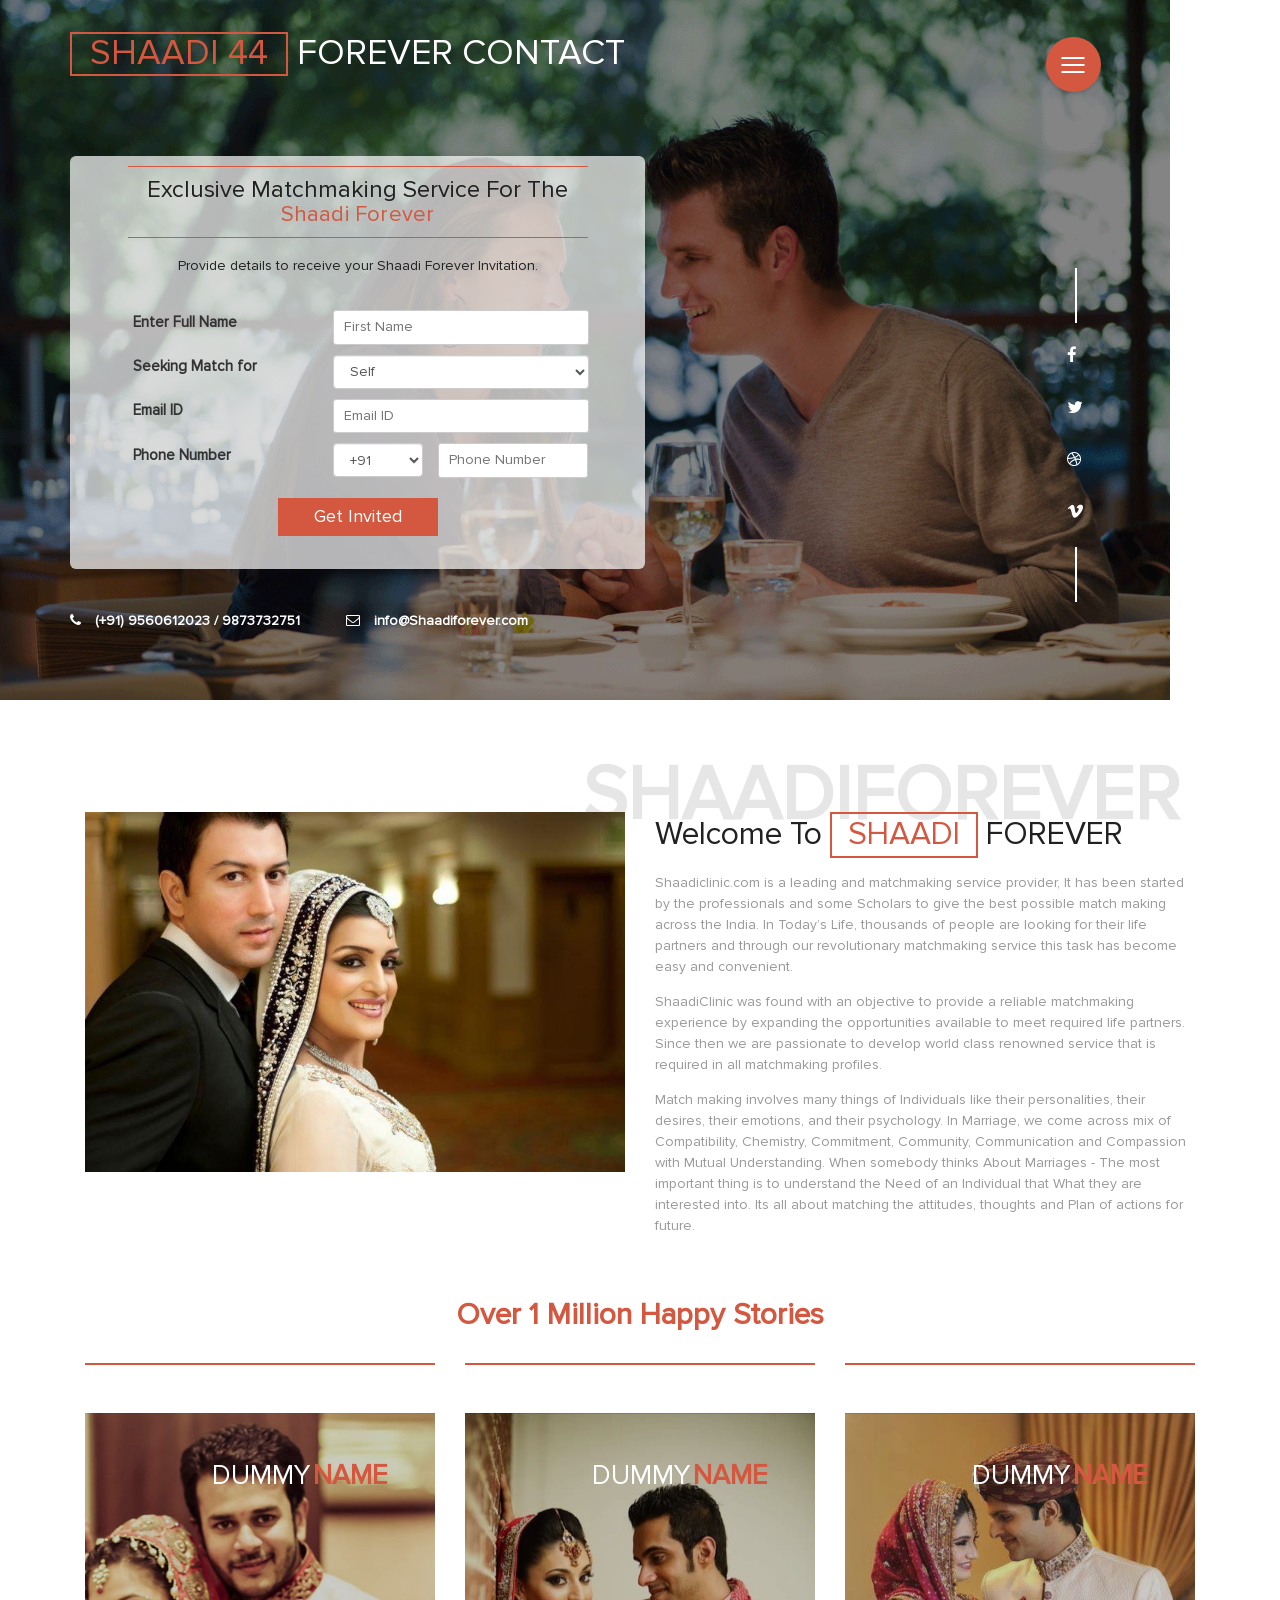
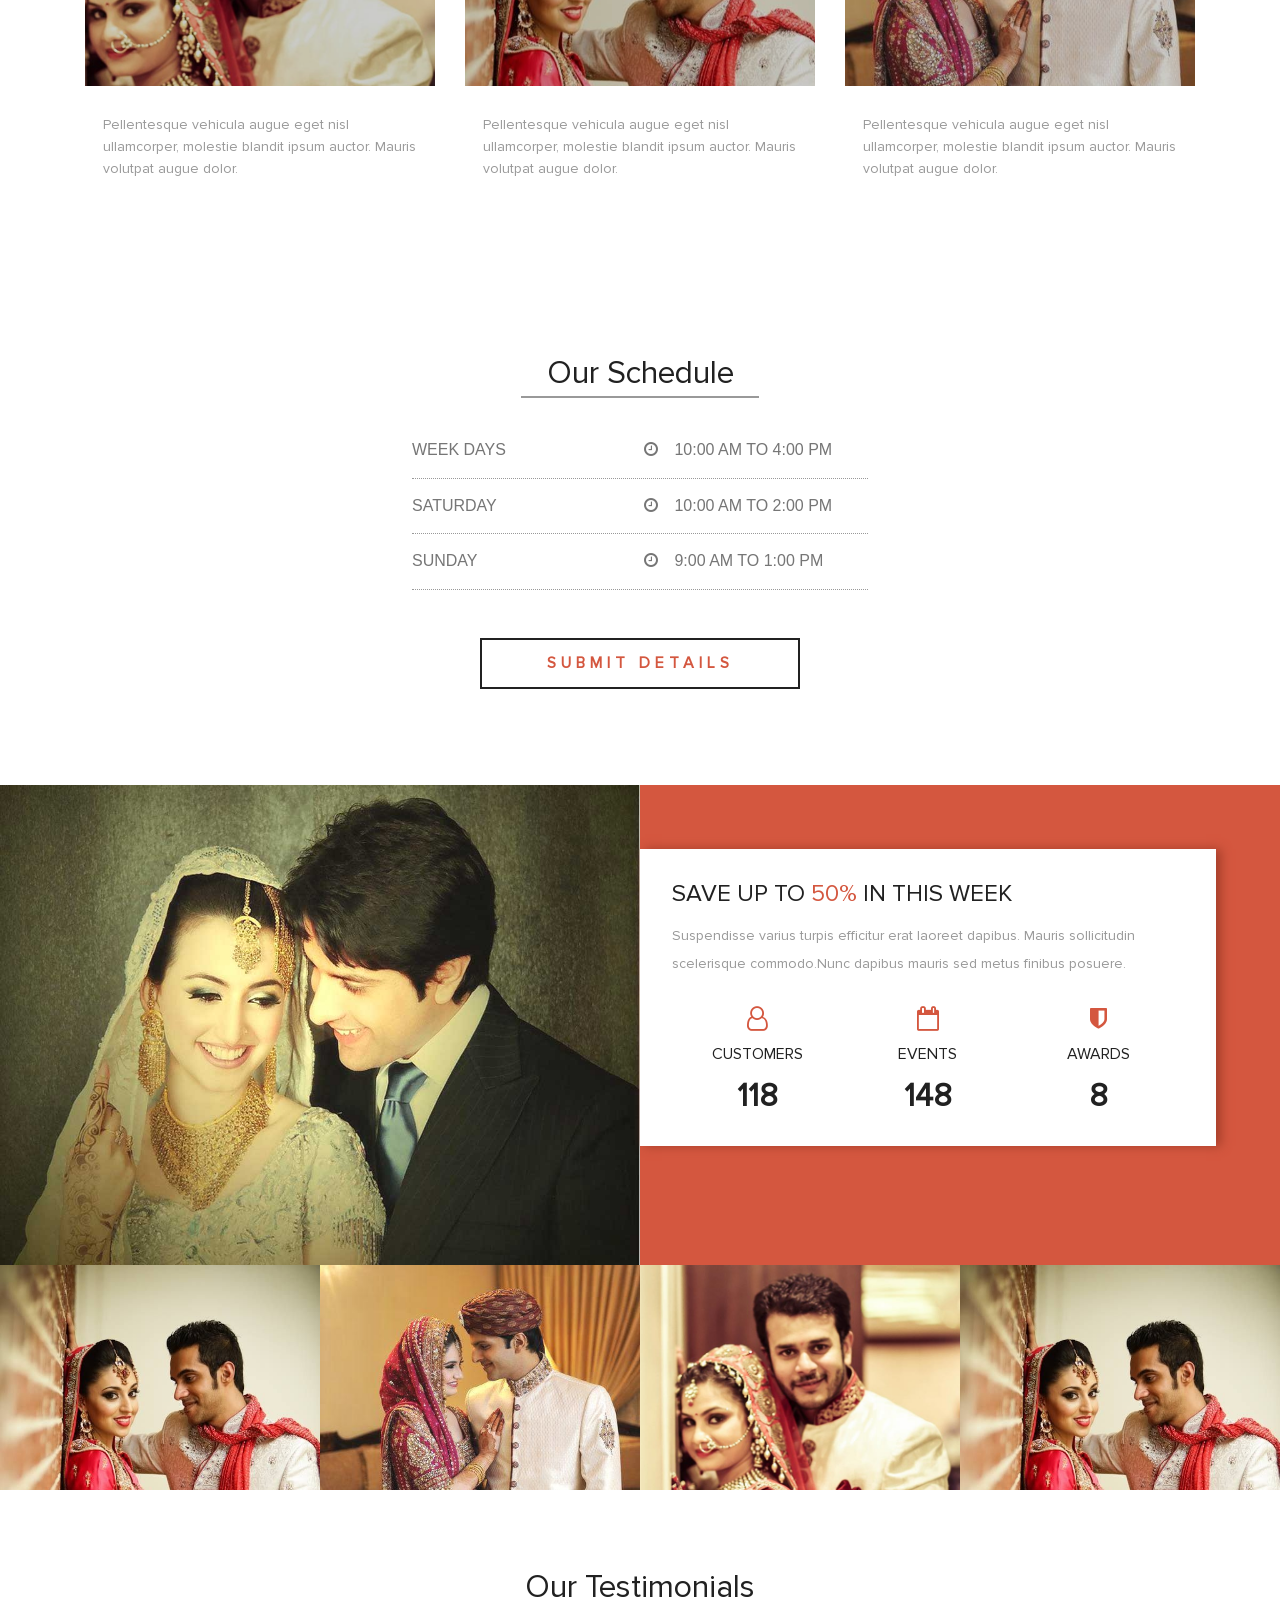
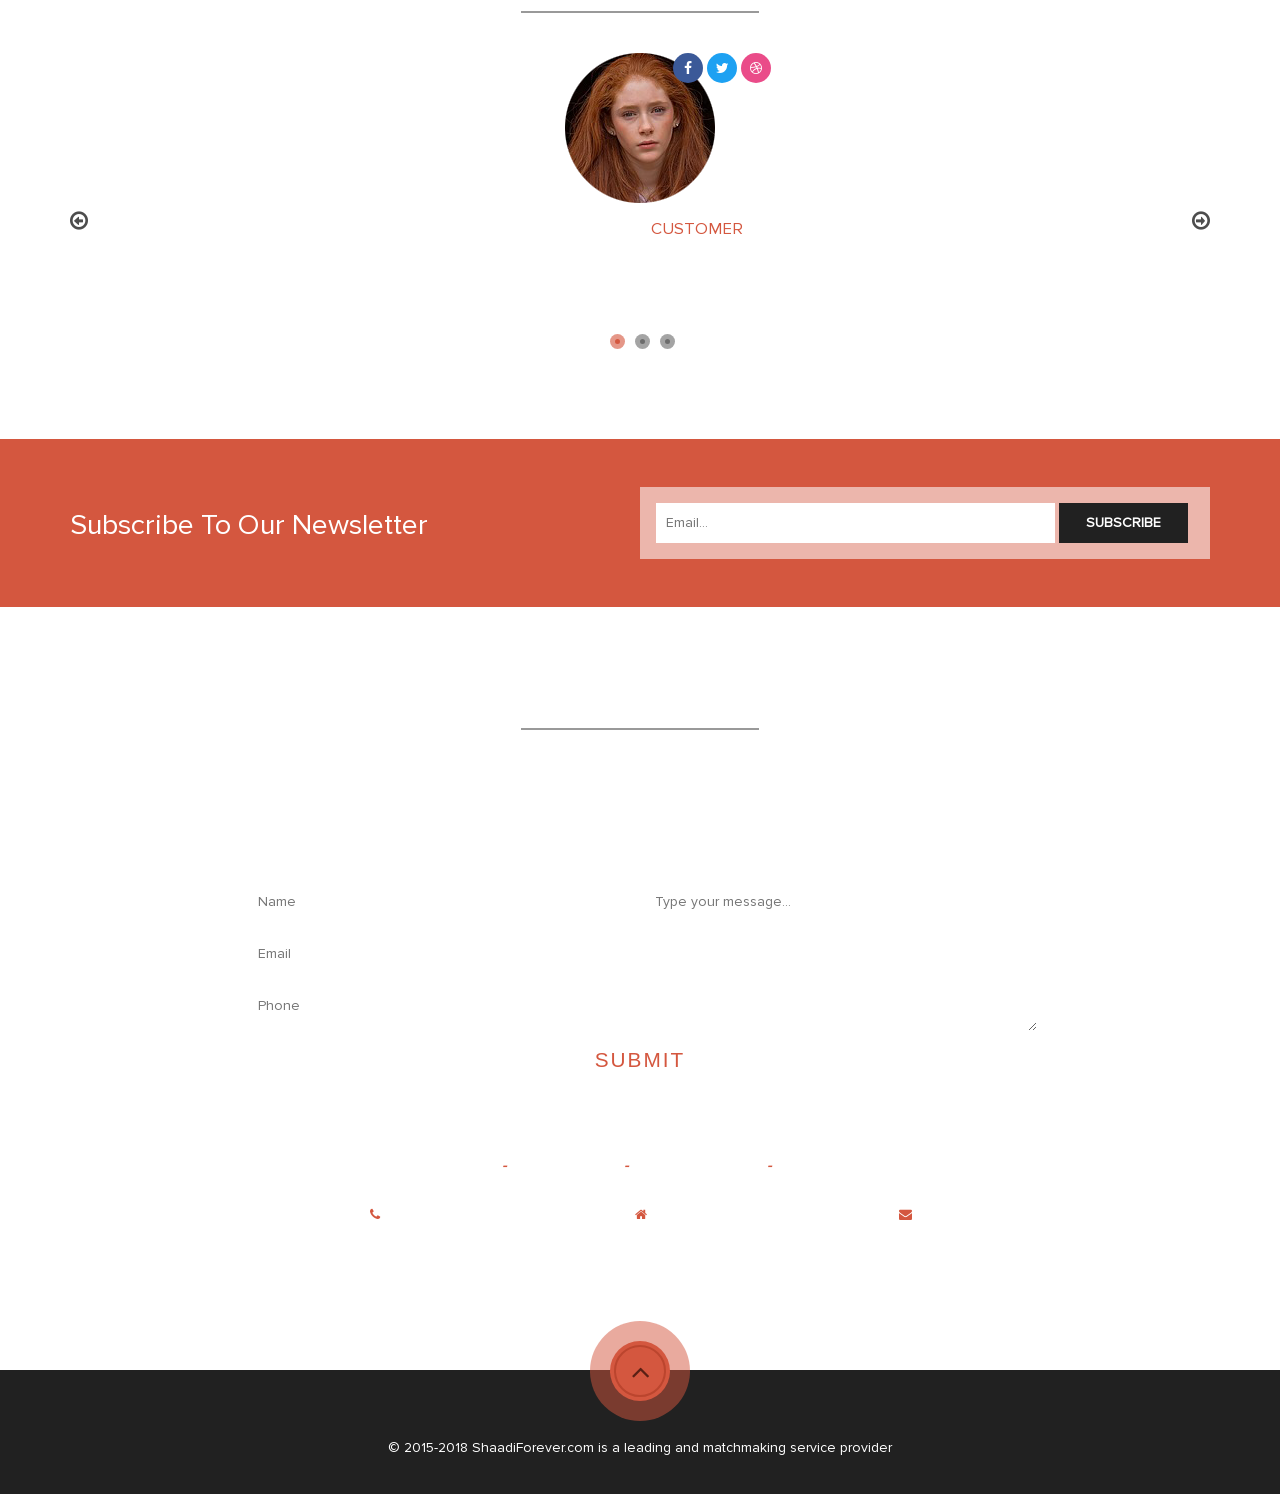
<file: contact.html>
<!DOCTYPE html>
<html lang="en">
<head>
<title>Welcome to Shaadi Forever | about :: Shaadi Forever</title>
<meta name="viewport" content="width=device-width, initial-scale=1">
<meta http-equiv="Content-Type" content="text/html; charset=utf-8" />
<meta name="keywords" content="Shaadi Forever" />
<script type="application/x-javascript"> addEventListener("load", function() { setTimeout(hideURLbar, 0); }, false);
		function hideURLbar(){ window.scrollTo(0,1); } </script>
<link href="css/bootstrap.css" rel="stylesheet" type="text/css" media="all" />
<link href="css/style.css" rel="stylesheet" type="text/css" media="all" />
<script type="text/javascript" src="js/jquery-2.1.4.min.js"></script>
<link href='css/simplelightbox.min.css' rel='stylesheet' type='text/css'>
<link rel="stylesheet" href="css/flexslider.css" type="text/css" media="screen" property="" />
<link href="css/font-awesome.css" rel="stylesheet"> 
</head>
<body> 
	<div id="home" class="banner">
		<div class="container">
			<div class="w3_agile_logo">
				<h1><a href="index.html"><span>Shaadi 44</span> Forever contact</a></h1>
			</div>
			<div class="w3layouts_menu">
				<nav class="cd-stretchy-nav edit-content">
					<a class="cd-nav-trigger" href="#0"> Menu 4<span aria-hidden="true"></span> </a>
					<ul>
						<li><a href="#home" class="scroll"><span>Home</span></a></li>
						<li><a href="#about" class="scroll"><span>About</span></a></li>
						<li><a href="#testimonials" class="scroll"><span>Testimonials</span></a></li>
						<li><a href="#event" class="scroll"><span>Events</span></a></li> 
						<li><a href="#contact" class="scroll3"><span>Contact</span></a></li>
						<li><a href="#services" class="scroll"><span>services</span></a></li>
					</ul> 
					<span aria-hidden="true" class="stretchy-nav-bg"></span>
				</nav> 
			</div>
			<div class="agile_banner_info">
				<h2><span class="d4">Exclusive Matchmaking Service 
					for the</span> <i>Shaadi Forever</i></h2>
				<p>Provide details to receive your Shaadi Forever Invitation.</p>
				<div class="main-form">
			
					 <form  action="#" method="post">
                       <div class="line-row">
						   <div class="first-name"><label>Enter Full Name</label></div>
                		   <div class="t-filed"><input  placeholder="First Name" name="First Name" type="text" required="" class="text-filed"></div>
					   </div>
					   <div class="line-row">
						<div class="first-name"><label>Seeking Match for</label></div>
					    <div class="t-filed">
							<select class="form-control"> 
							<option value="1">Self</option>
							<option value="2">Son</option>
							<option value="3">Doughter</option>
							<option value="4">Sister</option>
							<option value="3">Friend</option>
							<option value="4">Relative</option>							
						    </select>
						</div>
						</div>
						 <div class="line-row">
						   <div class="first-name"><label>Email ID</label></div>
                		   <div class="t-filed"><input type="text"  placeholder="Email ID" name="Email ID" type="text" required="" class="text-filed"></div>
					   </div>
					    <div class="line-row pho-details">
						   <div class="first-name"><label>Phone Number</label></div>

                		   <div class="t-filed">
						   						   
						   <div class="country-code">
						   <select class="form-control"> 
							<option value="1">+91</option>
							<option value="2">+293</option>
							<option value="3">+838</option>
							<option value="4">+44</option> 
						    </select>
						   </div> 
						   <div class="phone-filed">
						   <input type="text"  placeholder="Phone Number" name="Phone Number" type="text" required="" class="text-filed">
						   </div>
						   </div>
					   </div>
					     <div class="submit-btn-area">
						      <button type="submit" class="sumbit-btn">Get Invited</button>
						 </div>
					   
					 </form>
				</div>
			</div>
			<div class="agileits_w3layouts_call_mail">
				<ul>
					<li><i class="fa fa-phone" aria-hidden="true"></i>(+91) 9560612023 / 9873732751</li>
					<li><i class="fa fa-envelope-o" aria-hidden="true"></i><a href="mailto:info@Shaadiforever.com ">info@Shaadiforever.com </a></li>
				</ul>
			</div>
			<div class="w3_agileits_banner_social_icons_pos">
				<ul class="agileits_social_list">
					<li><a href="#" class="w3_agile_facebook"><i class="fa fa-facebook" aria-hidden="true"></i></a></li>
					<li><a href="#" class="agile_twitter"><i class="fa fa-twitter" aria-hidden="true"></i></a></li>
					<li><a href="#" class="w3_agile_dribble"><i class="fa fa-dribbble" aria-hidden="true"></i></a></li>
					<li><a href="#" class="w3_agile_vimeo"><i class="fa fa-vimeo" aria-hidden="true"></i></a></li>
				</ul>
			</div>
		</div>
	</div>
<!-- //banner -->
<!-- banner-bottom -->
	<div id="about" class="banner-bottom">
		<div class="container">
			<div class="w3_banner_bottom_grid_pos">
				<div class="w3_banner_bottom_grid">
					<h3>ShaadiForever</h3>
				</div>
			</div>
			<div class="w3ls_banner_bottom_grid1">
				<div class="col-md-6 w3l_banner_bottom_left">	
					<img src="images/1.jpg" alt=" " class="img-responsive" />
				</div>
				<div class="col-md-6 w3l_banner_bottom_right">
					<h3>Welcome to <span><i>Shaadi</i> Forever</span></h3>
					<p>Shaadiclinic.com is a leading and matchmaking service provider,  It has been started by the professionals and some Scholars to give the best possible match making across the India. In Today’s Life, thousands of people are looking for their life partners and through our revolutionary matchmaking service this task has become easy and convenient.</p>
					<p>
ShaadiClinic was found with an objective to provide a reliable matchmaking experience by expanding the opportunities available to meet required life partners. Since then we are passionate to develop world class renowned service that is required in all matchmaking profiles. </p>
<p>
Match making involves many things of Individuals like their personalities, their desires, their emotions, and their psychology. In Marriage, we come across mix of Compatibility, Chemistry, Commitment, Community, Communication and Compassion with Mutual Understanding.
When somebody thinks About Marriages - The most important thing is to understand the Need of an Individual that What they are interested into. Its all about matching the attitudes, thoughts and Plan of actions for future.</p>
</p>
				</div>
				<div class="clearfix"> </div>
			</div>
			<div class="agileits_banner_bottom_grid_three">
			    <div class="heading-title">
				   <h2>Over 1 Million Happy Stories</h2>
				</div>
			
				<div class="col-md-4 agileinfo_banner_bottom_grid_three_left">
					<div class="wthree_banner_bottom_grid_three_left1 grid">
						<figure class="effect-roxy">
							<img src="images/2.jpg" alt=" " class="img-responsive" />
							<figcaption>
								<h3>Dummy <span>Name</span></h3>
								<p>Vestibulum pulvinar lobortis lorem lectus pretium non.</p>
							</figcaption>			
						</figure>
					</div>
					<p class="w3_agileits_para">Pellentesque vehicula augue eget nisl ullamcorper, 
						molestie blandit ipsum auctor. Mauris volutpat augue dolor.</p>
				</div>
				<div class="col-md-4 agileinfo_banner_bottom_grid_three_left">
					<div class="wthree_banner_bottom_grid_three_left1 grid">
						<figure class="effect-roxy">
							<img src="images/3.jpg" alt=" " class="img-responsive" />
							<figcaption>
								<h3>Dummy <span>Name</span></h3>
								<p>Vestibulum pulvinar lobortis lorem lectus pretium non.</p>
							</figcaption>			
						</figure>
					</div>
					<p class="w3_agileits_para">Pellentesque vehicula augue eget nisl ullamcorper, 
						molestie blandit ipsum auctor. Mauris volutpat augue dolor.</p>
				</div>
				<div class="col-md-4 agileinfo_banner_bottom_grid_three_left">
					<div class="wthree_banner_bottom_grid_three_left1 grid">
						<figure class="effect-roxy">
							<img src="images/4.jpg" alt=" " class="img-responsive" />
							<figcaption>
								<h3>Dummy <span>Name</span></h3>
								<p>Vestibulum pulvinar lobortis lorem lectus pretium non.</p>
							</figcaption>			
						</figure>
					</div>
					<p class="w3_agileits_para">Pellentesque vehicula augue eget nisl ullamcorper, 
						molestie blandit ipsum auctor. Mauris volutpat augue dolor.</p>
				</div>
				<div class="clearfix"> </div>
			</div>
		</div>
	</div>
<!-- //banner-bottom -->
<!-- schedule -->
	<div class="schedule">
		<div class="container">
			<div class="agileits_w3layouts_schedule">
				<h3>Our Schedule</h3>
			</div>
			<div class="agile_schedule_list">
				<ul>
					<li><span>Week Days</span> <i class="fa fa-clock-o" aria-hidden="true"></i>10:00 AM to 4:00 PM</li>
					<li><span>Saturday</span> <i class="fa fa-clock-o" aria-hidden="true"></i>10:00 AM to 2:00 PM</li>
					<li><span>Sunday</span> <i class="fa fa-clock-o" aria-hidden="true"></i>9:00 AM to 1:00 PM</li>
				</ul>
			</div>
			<div class="wthree_more">
				<a href="#small-dialog" class="popup-with-zoom-anim button--wayra button--border-thick button--text-upper button--size-s">Submit Details</a>
			</div>
		</div>
	</div>
<!-- //schedule -->
<!-- schedule-bottom -->
	<div class="schedule-bottom" id="event">
		<div class="col-md-6 agileinfo_schedule_bottom_left">
			<img src="images/16.jpg" alt=" " class="img-responsive" />
		</div>
		<div class="col-md-6 agileits_schedule_bottom_right">
			<div class="w3ls_schedule_bottom_right_grid">
				<h3>save up to <span>50%</span> in this week</h3>
				<p>Suspendisse varius turpis efficitur erat laoreet dapibus. 
					Mauris sollicitudin scelerisque commodo.Nunc dapibus mauris sed metus finibus posuere.</p>
				<div class="col-md-4 w3l_schedule_bottom_right_grid1">
					<i class="fa fa-user-o" aria-hidden="true"></i>
					<h4>Customers</h4>
					<h5 class="counter">653</h5>
				</div>
				<div class="col-md-4 w3l_schedule_bottom_right_grid1">
					<i class="fa fa-calendar-o" aria-hidden="true"></i>
					<h4>Events</h4>
					<h5 class="counter">823</h5>
				</div>
				<div class="col-md-4 w3l_schedule_bottom_right_grid1">
					<i class="fa fa-shield" aria-hidden="true"></i>
					<h4>Awards</h4>
					<h5 class="counter">45</h5>
				</div>
				<div class="clearfix"> </div>
			</div>
		</div>
		<div class="clearfix"> </div>
	</div>
<!-- //schedule-bottom -->
<!-- stats -->
	<script src="js/jquery.waypoints.min.js"></script>
	<script src="js/jquery.countup.js"></script>
	<script>
		$('.counter').countUp();
	</script>
<!-- //stats -->
<!-- pop-up-grid -->
	<div id="small-dialog" class="mfp-hide">
		<div class="w3layouts_payment_online_form">
			<form action="#" method="post"> 
				<h4>Login Form</h4>
				<ul>
					<li><input class="w3l_text_box" placeholder="First Name" name="First Name" type="text" required=""></li>
					<li><input class="w3l_text_box" placeholder="Last Name" name="Last Name" type="text" required=""></li>
				</ul>
				<ul>
					<li><input class="w3l_text_box" placeholder="Email" name="Email" type="email" required=""></li>
					<li><input class="w3l_text_box" placeholder="Phone Number" name="Phone" type="text" required=""></li> 
				</ul> 
				<ul>  
					<li>
						<label>No of Persons</label>
						<select class="form-control">
							<option value="1">1</option>
							<option value="2">2</option>
							<option value="3">3</option>
							<option value="6">More</option>
						</select> 
					</li>
					<li>
						<label>Seeking Match for</label>
						<select class="form-control"> 
							<option value="1">Self</option>
							<option value="2">Son</option>
							<option value="3">Brother</option>
							<option value="4">Doughter</option>
							<option value="4">Sister</option>
							<option value="4">Friend</option>
							<option value="4">Relative</option>							
						</select>
					</li> 
				</ul>	
				<ul> 
					<li class="w3ls_address"><input class="w3l_text_box" placeholder="Address" name="Address" type="text" required=""></li> 
				</ul>	
				<ul class="w3_payment_sendbtns">
					<li><input type="reset" value="Reset"></li>
					<li><input type="submit" value="Request Appointment"></li>
				</ul>
				<div class="clearfix"> </div>
			</form>
		</div>
	</div>
<!-- //pop-up-grid --> 
<!-- portfolio -->
	<div id="portfolio" class="portfolio">
		<ul id="flexiselDemo1">	
			<li>
				<div class="w3_agile_portfolio_grid">
					<a href="images/3.jpg">
						<img src="images/3.jpg" alt=" " class="img-responsive" />
						<div class="w3layouts_news_grid_pos">
							<div class="wthree_text"><h3>Dummy <span>Text</span></h3></div>
						</div>
					</a>
				</div>
			</li>
			<li>
				<div class="w3_agile_portfolio_grid">
					<a href="images/4.jpg">
						<img src="images/4.jpg" alt=" " class="img-responsive" />
						<div class="w3layouts_news_grid_pos">
							<div class="wthree_text"><h3>Dummy <span>Text</span></h3></div>
						</div>
					</a>
				</div>
			</li>
			<li>
				<div class="w3_agile_portfolio_grid">
					<a href="images/2.jpg">
						<img src="images/2.jpg" alt=" " class="img-responsive" />
						<div class="w3layouts_news_grid_pos">
							<div class="wthree_text"><h3>Dummy <span>Text</span></h3></div>
						</div>
					</a>
				</div>
			</li>
			<li>
				<div class="w3_agile_portfolio_grid">
					<a href="images/3.jpg">
						<img src="images/3.jpg" alt=" " class="img-responsive" />
						<div class="w3layouts_news_grid_pos">
							<div class="wthree_text"><h3>Dummy <span>Text</span></h3></div>
						</div>
					</a>
				</div>
			</li>
			<li>
				<div class="w3_agile_portfolio_grid">
					<a href="images/4.jpg">
						<img src="images/4.jpg" alt=" " class="img-responsive" />
						<div class="w3layouts_news_grid_pos">
							<div class="wthree_text"><h3>Dummy <span>Text</span></h3></div>
						</div>
					</a>
				</div>
			</li>
			<li>
				<div class="w3_agile_portfolio_grid">
					<a href="images/2.jpg">
						<img src="images/2.jpg" alt=" " class="img-responsive" />
						<div class="w3layouts_news_grid_pos">
							<div class="wthree_text"><h3>Dummy <span>Text</span></h3></div>
						</div>
					</a>
				</div>
			</li>
			<li>
				<div class="w3_agile_portfolio_grid">
					<a href="images/3.jpg">
						<img src="images/3.jpg" alt=" " class="img-responsive" />
						<div class="w3layouts_news_grid_pos">
							<div class="wthree_text"><h3>Dummy <span>Text</span></h3></div>
						</div>
					</a>
				</div>
			</li>
			<li>
				<div class="w3_agile_portfolio_grid">
					<a href="images/4.jpg">
						<img src="images/4.jpg" alt=" " class="img-responsive" />
						<div class="w3layouts_news_grid_pos">
							<div class="wthree_text"><h3>Dummy <span>Text</span></h3></div>
						</div>
					</a>
				</div>
			</li>
		</ul>
	</div>
<!-- //portfolio -->
<!-- portfolio-pop-up -->
	<script type="text/javascript" src="js/simple-lightbox.js"></script>
	<script>
		$(function(){
			var $gallery = $('.w3_agile_portfolio_grid a').simpleLightbox();

			$gallery.on('show.simplelightbox', function(){
				console.log('Requested for showing');
			})
			.on('shown.simplelightbox', function(){
				console.log('Shown');
			})
			.on('close.simplelightbox', function(){
				console.log('Requested for closing');
			})
			.on('closed.simplelightbox', function(){
				console.log('Closed');
			})
			.on('change.simplelightbox', function(){
				console.log('Requested for change');
			})
			.on('next.simplelightbox', function(){
				console.log('Requested for next');
			})
			.on('prev.simplelightbox', function(){
				console.log('Requested for prev');
			})
			.on('nextImageLoaded.simplelightbox', function(){
				console.log('Next image loaded');
			})
			.on('prevImageLoaded.simplelightbox', function(){
				console.log('Prev image loaded');
			})
			.on('changed.simplelightbox', function(){
				console.log('Image changed');
			})
			.on('nextDone.simplelightbox', function(){
				console.log('Image changed to next');
			})
			.on('prevDone.simplelightbox', function(){
				console.log('Image changed to prev');
			})
			.on('error.simplelightbox', function(e){
				console.log('No image found, go to the next/prev');
				console.log(e);
			});
		});
	</script>
<!-- //portfolio-pop-up -->
<!-- testimonials -->
	<div id="testimonials" class="testimonials">
		<div class="container">
			<div class="agileits_w3layouts_schedule">
				<h3>Our Testimonials</h3>
			</div>
			<div class="w3_agile_team_grids">
				<section class="slider">
					<div class="flexslider">
						<ul class="slides">
							<li>
								<div class="agile_testimonials_grid">
									<div class="agileits_w3layouts_testimonials_grid">
										<img src="images/2.png" alt=" " class="img-responsive" />
										<div class="wthree_test_social_pos">
											<ul class="w3_agileits_social_list1">
												<li><a href="#" class="w3_agile_facebook1"><i class="fa fa-facebook" aria-hidden="true"></i></a></li>
												<li><a href="#" class="agile_twitter2"><i class="fa fa-twitter" aria-hidden="true"></i></a></li>
												<li><a href="#" class="w3_agile_dribble3"><i class="fa fa-dribbble" aria-hidden="true"></i></a></li>
											</ul>
										</div>
									</div>
									<h3>Dummy Name<span>Customer</span></h3>
									<p>Maecenas interdum, metus vitae tincidunt porttitor, magna quam egestas sem, 
										ac scelerisque nisl nibh vel lacus. Proin eget gravida odio. Donec ullamcorper est 
										eu accumsan cursus.</p>
								</div>
							</li>
							<li>
								<div class="agile_testimonials_grid">
									<div class="agileits_w3layouts_testimonials_grid">
										<img src="images/4.png" alt=" " class="img-responsive" />
										<div class="wthree_test_social_pos">
											<ul class="w3_agileits_social_list1">
												<li><a href="#" class="w3_agile_facebook1"><i class="fa fa-facebook" aria-hidden="true"></i></a></li>
												<li><a href="#" class="agile_twitter2"><i class="fa fa-twitter" aria-hidden="true"></i></a></li>
												<li><a href="#" class="w3_agile_dribble3"><i class="fa fa-dribbble" aria-hidden="true"></i></a></li>
											</ul>
										</div>
									</div>
									<h3>Dummy Name<span>Customer</span></h3>
									<p>Maecenas interdum, metus vitae tincidunt porttitor, magna quam egestas sem, 
										ac scelerisque nisl nibh vel lacus. Proin eget gravida odio. Donec ullamcorper est 
										eu accumsan cursus.</p>
								</div>
							</li>
							<li>
								<div class="agile_testimonials_grid">
									<div class="agileits_w3layouts_testimonials_grid">
										<img src="images/3.png" alt=" " class="img-responsive" />
										<div class="wthree_test_social_pos">
											<ul class="w3_agileits_social_list1">
												<li><a href="#" class="w3_agile_facebook1"><i class="fa fa-facebook" aria-hidden="true"></i></a></li>
												<li><a href="#" class="agile_twitter2"><i class="fa fa-twitter" aria-hidden="true"></i></a></li>
												<li><a href="#" class="w3_agile_dribble3"><i class="fa fa-dribbble" aria-hidden="true"></i></a></li>
											</ul>
										</div>
									</div>
									<h3>Dummy Name<span>Customer</span></h3>
									<p>Maecenas interdum, metus vitae tincidunt porttitor, magna quam egestas sem, 
										ac scelerisque nisl nibh vel lacus. Proin eget gravida odio. Donec ullamcorper est 
										eu accumsan cursus.</p>
								</div>
							</li>
						</ul>
					</div>
				</section>
			</div>
		</div>
	</div>
<!-- testimonials -->
<!-- newsletter -->
	<div class="w3layouts_newsletter">
		<div class="container">
			<div class="w3layouts_newsletter_left">
				<h3>Subscribe to our newsletter</h3>
			</div>
			<div class="w3layouts_newsletter_right">
				<form action="#" method="post">
					<input type="email" name="Email" placeholder="Email..." required="">
					<input type="submit" value="Subscribe">
				</form>
			</div>
			<div class="clearfix"> </div>
		</div>
	</div>
<!-- //newsletter -->

<!-- contact -->
	<div id="contact" class="contact">
		<div class="container">
			<div class="agileits_w3layouts_schedule">
				<h3 class="w3_head">Get in touch with us</h3>
			</div>
			<div class="w3layouts_contact_grid">
				<p>Phasellus ut quam sit amet enim bibendum sodales quis ut urna. Aliquam erat dolor, 
					pulvinar nec nulla faucibus, bibendum tristique risus. Suspendisse varius turpis efficitur
					erat laoreet dapibus.</p>
				<form action="#" method="post">
					<div class="col-md-6 w3_agileits_contact_grid_left">
						<input type="text" name="Name" placeholder="Name" required="">
						<input type="email" name="Email" placeholder="Email" required="">
						<input type="text" name="Phone" placeholder="Phone" required="">
					</div>
					<div class="col-md-6 w3_agileits_contact_grid_right">
						<textarea name="Message" placeholder="Type your message..." required=""></textarea>
					</div>
					<div class="clearfix"> </div>
					<div class="w3ls_submit">
						<input type="submit" value="Submit">
					</div>
				</form>
				<div class="agileinfo_contact_grid_info">
					<div class="agileits_footer_nav">
						<ul>
						    <li><a href="#home" class="scroll">Home</a><i>-</i></li>
							<li><a href="#about" class="scroll">About Us</a><i>-</i></li>
							<li><a href="#testimonials" class="scroll">Testimonials</a><i>-</i></li>
							<li><a href="#event" class="scroll">Events</a></li>
						</ul>
					</div>
					<div class="agileits_footer_nav_bottom">
						<div class="col-md-4 w3ls_footer_nav_bottom_left">
							<h4><i class="fa fa-phone" aria-hidden="true"></i></h4>
							<p>+(91) 9560612023 / 9873732751</p>
						</div>
						<div class="col-md-4 w3ls_footer_nav_bottom_left">
							<h4><i class="fa fa-home" aria-hidden="true"></i></h4>
							<p>New delhi India</p>
						</div>
						<div class="col-md-4 w3ls_footer_nav_bottom_left">
							<h4><i class="fa fa-envelope" aria-hidden="true"></i></h4>
							<p><a href="mailto:info@Shaadiforever.com">info@Shaadiforever.com</a></p>
						</div>
						<div class="clearfix"> </div>
					</div>
				</div>
			</div>
		</div>
	</div>
<!-- //contact -->
<!-- footer -->
	<div class="w3_agile_footer">
		<div class="container">
			<p>© 2015-2018 ShaadiForever.com is a leading and matchmaking service provider</p>
			<div class="arrow-container animated fadeInDown">
				<a href="#home" class="arrow-2 scroll">
					<i class="fa fa-angle-up"></i>
				</a>
				<div class="arrow-1 animated hinge infinite zoomIn"></div>
			</div>
		</div>
	</div>
<!-- //footer -->
	<script defer src="js/jquery.flexslider.js"></script>
	<script type="text/javascript">
		$(window).load(function(){
		  $('.flexslider').flexslider({
			animation: "slide",
			start: function(slider){
			  $('body').removeClass('loading');
			}
		  });
		});
  </script>
<!-- //flexSlider -->
<!-- flexisel -->
<script type="text/javascript" src="js/jquery.flexisel.js"></script>
	<script type="text/javascript">
		$(window).load(function() {
			$("#flexiselDemo1").flexisel({
				visibleItems: 4,
				animationSpeed: 1000,
				autoPlay: true,
				autoPlaySpeed: 3000,    		
				pauseOnHover: true,
				enableResponsiveBreakpoints: true,
				responsiveBreakpoints: { 
					portrait: { 
						changePoint:480,
						visibleItems: 1
					}, 
					landscape: { 
						changePoint:640,
						visibleItems:2
					},
					tablet: { 
						changePoint:768,
						visibleItems: 3
					}
				}
			});
			
		});
	</script>
<!-- //flexisel -->
<!-- menu-js --> 	
	<script src="js/modernizr.js"></script>	
	<script src="js/menu.js"></script>
<!-- //menu-js --> 	
<!-- pop-up-box -->    
	<script src="js/jquery.magnific-popup.js" type="text/javascript"></script>
	<script>
		$(document).ready(function() {
		$('.popup-with-zoom-anim').magnificPopup({
			type: 'inline',
			fixedContentPos: false,
			fixedBgPos: true,
			overflowY: 'auto',
			closeBtnInside: true,
			preloader: false,
			midClick: true,
			removalDelay: 300,
			mainClass: 'my-mfp-zoom-in'
		});
																		
		});
	</script> 
<!-- //pop-up-box -->
<!-- for bootstrap working -->
	<script src="js/bootstrap.js"></script>
<!-- //for bootstrap working -->
<!-- start-smooth-scrolling -->
	<script type="text/javascript">
		jQuery(document).ready(function($) {
			$(".scroll").click(function(event){		
				event.preventDefault();
				$('html,body').animate({scrollTop:$(this.hash).offset().top},1000);
			});
		});
	</script>
<!-- start-smooth-scrolling -->
</body>
</html>
</file>
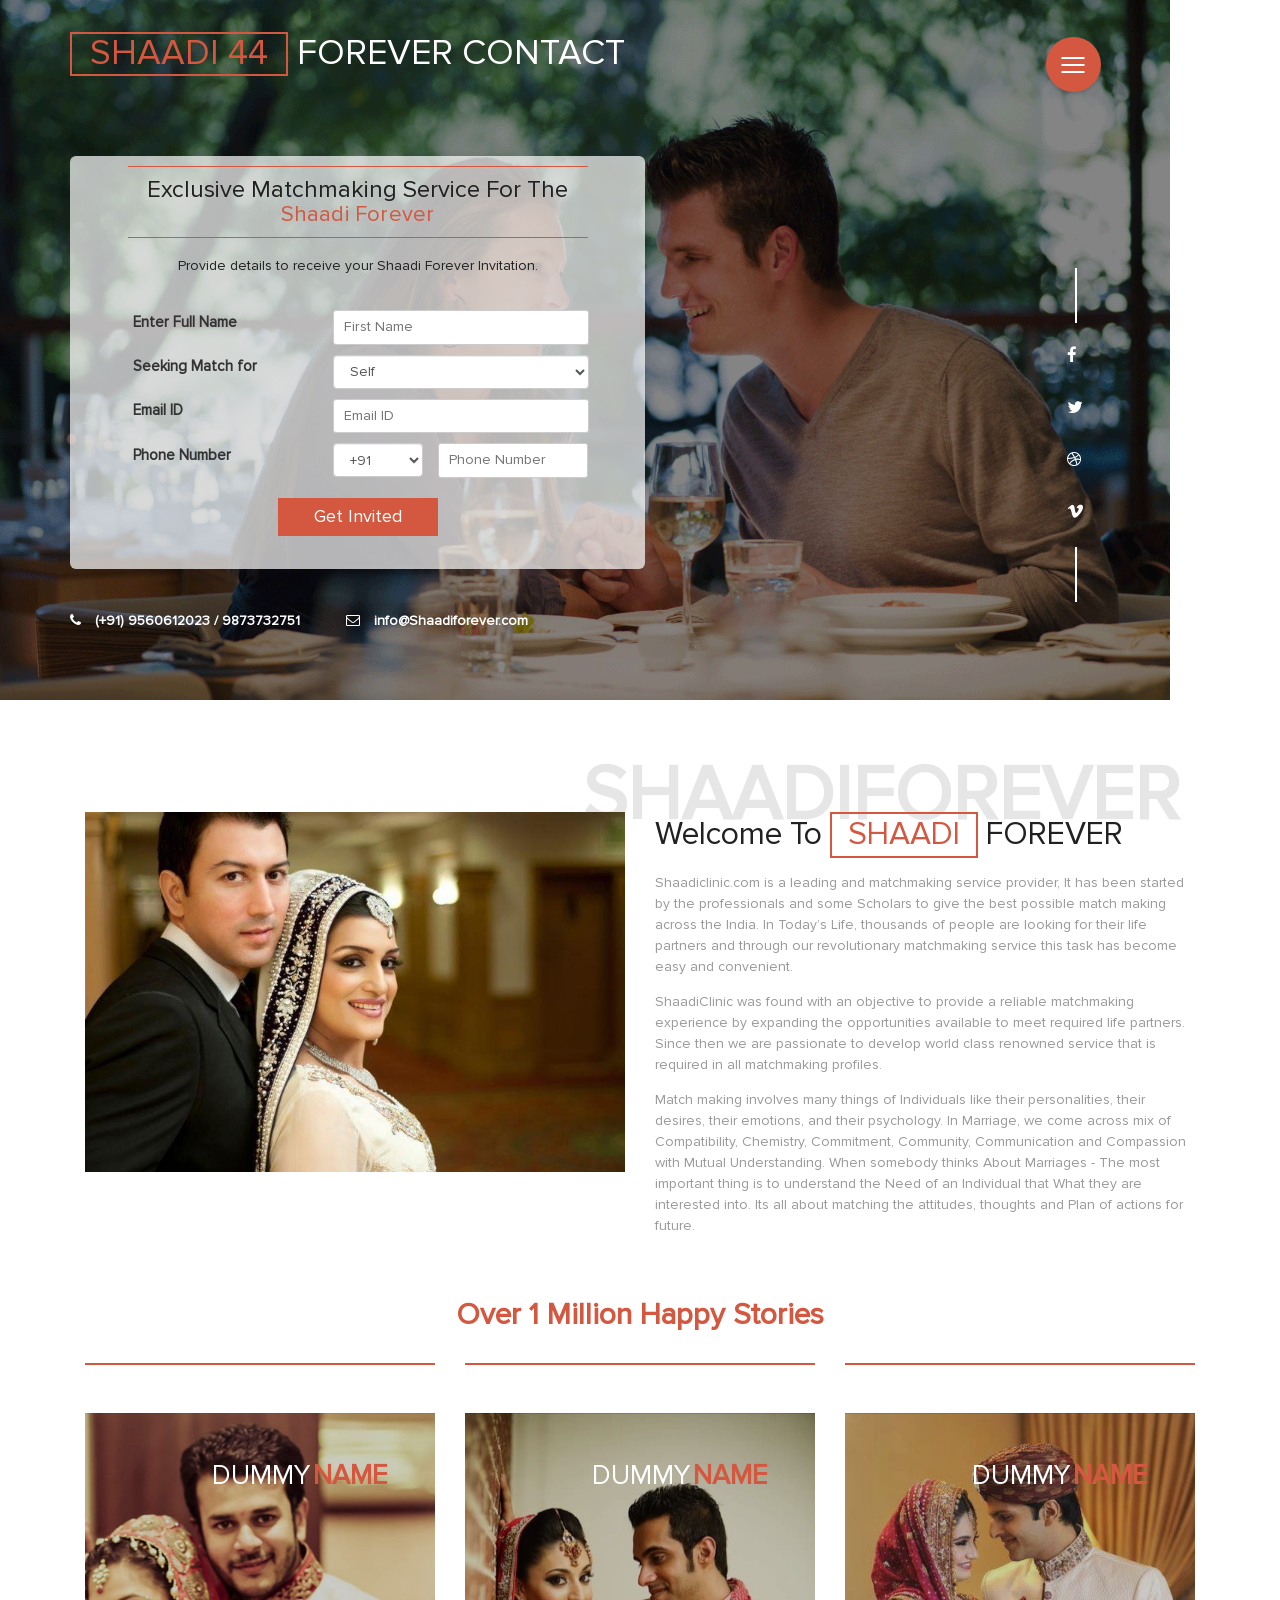
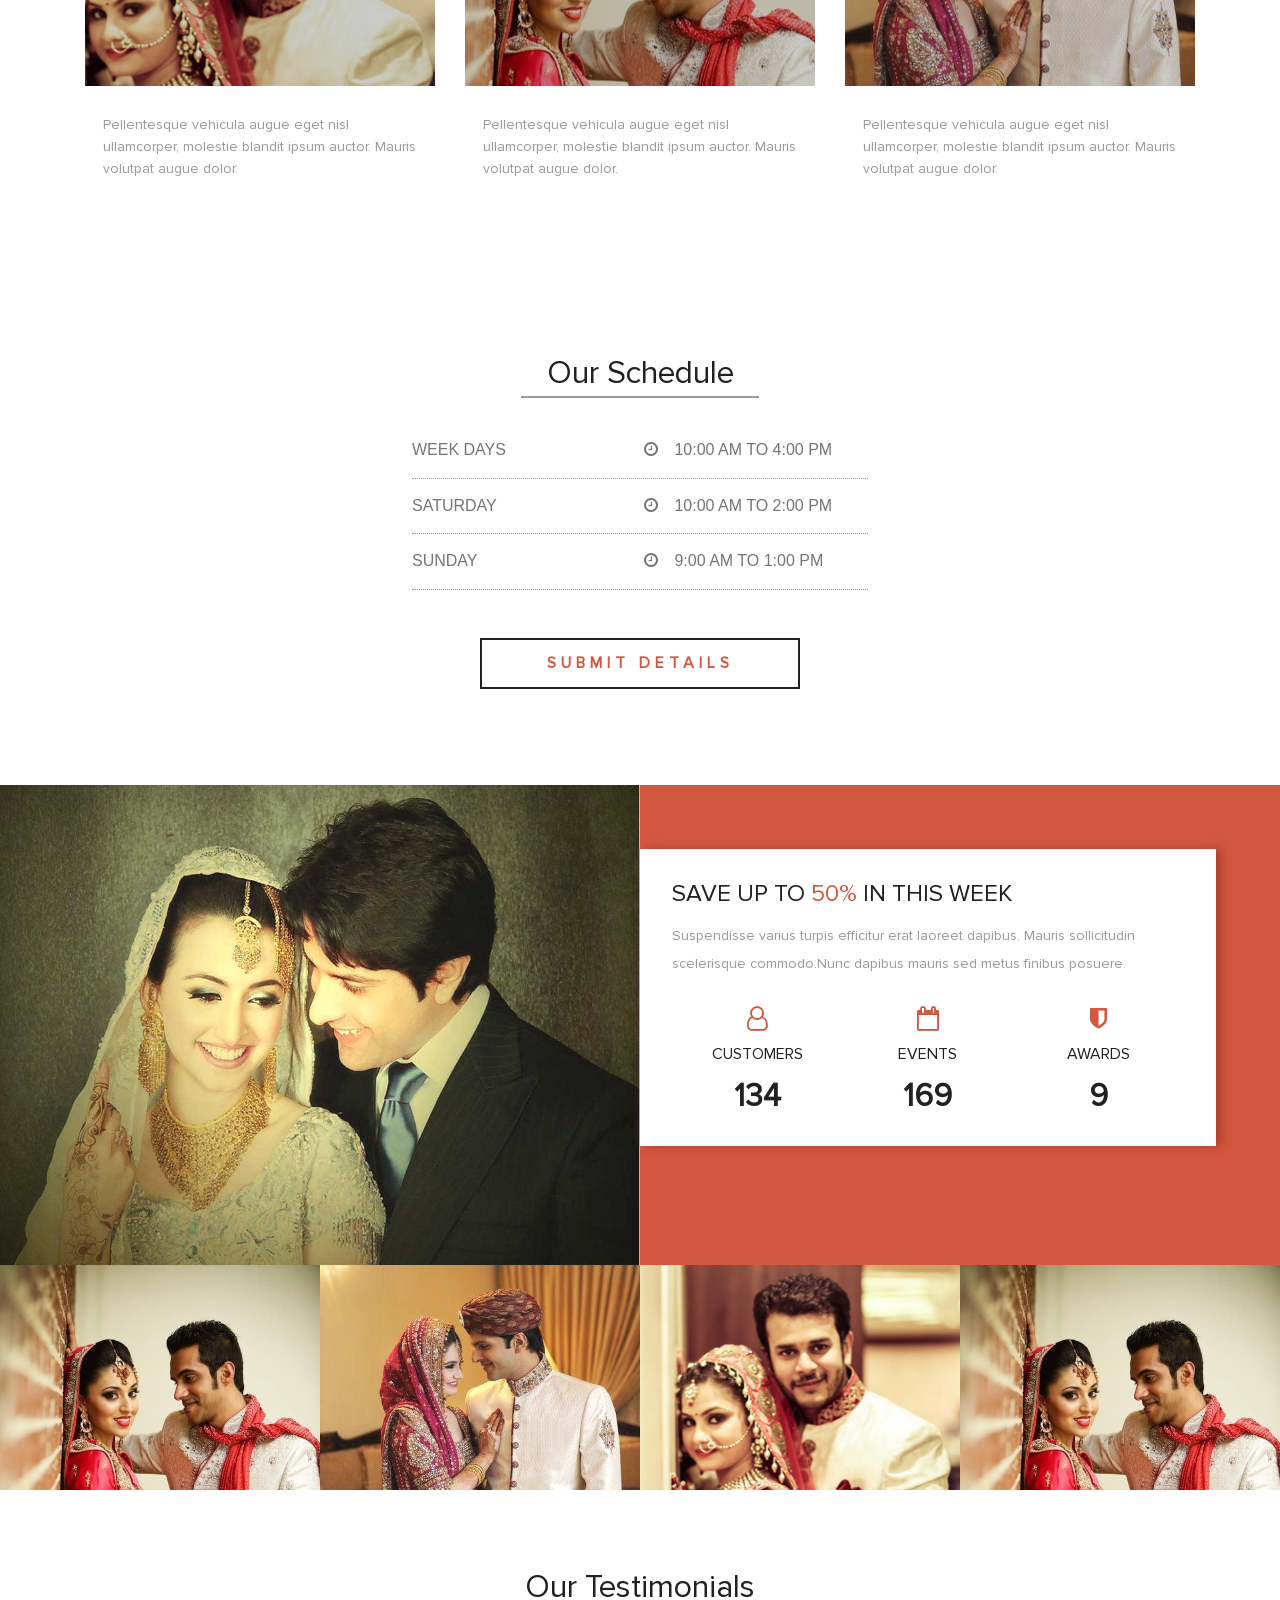
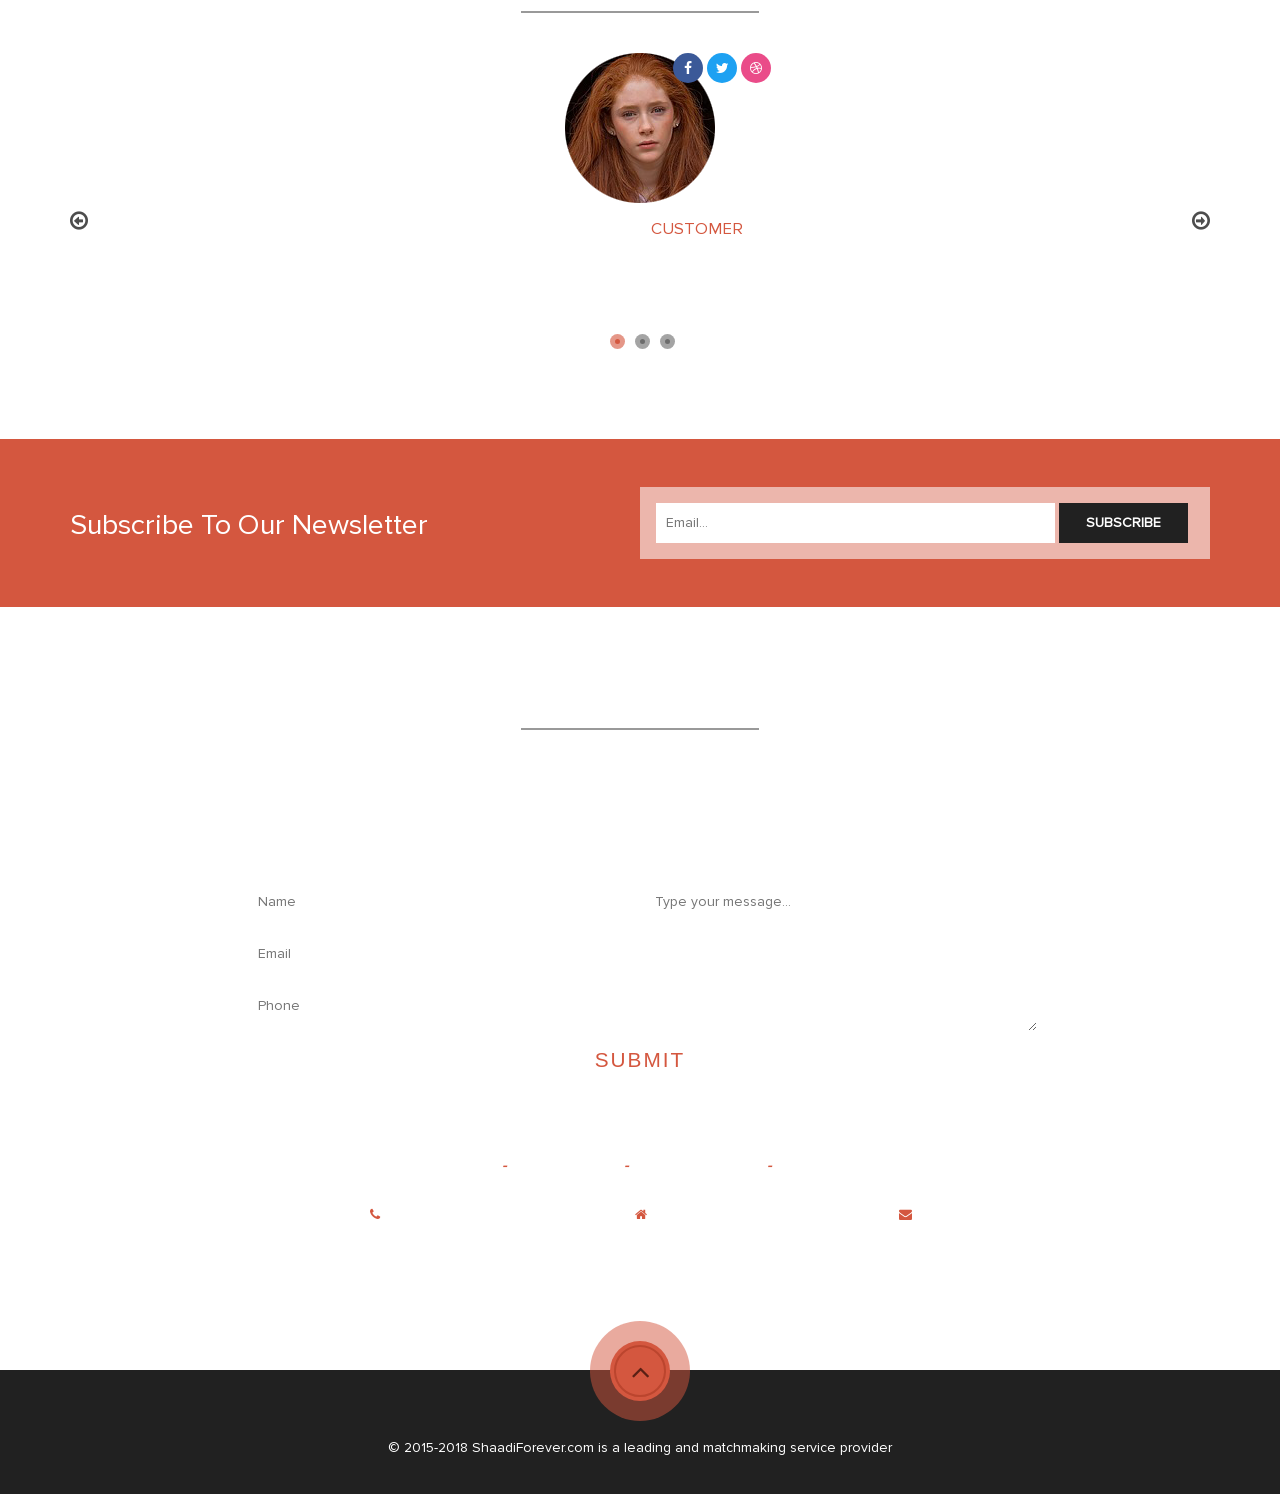
<file: prices.html>
<!DOCTYPE html>
<html lang="en">
<head>
<title>Welcome to Shaadi Forever | about :: Shaadi Forever</title>
<meta name="viewport" content="width=device-width, initial-scale=1">
<meta http-equiv="Content-Type" content="text/html; charset=utf-8" />
<meta name="keywords" content="Shaadi Forever" />
<script type="application/x-javascript"> addEventListener("load", function() { setTimeout(hideURLbar, 0); }, false);
		function hideURLbar(){ window.scrollTo(0,1); } </script>
<link href="css/bootstrap.css" rel="stylesheet" type="text/css" media="all" />
<link href="css/style.css" rel="stylesheet" type="text/css" media="all" />
<script type="text/javascript" src="js/jquery-2.1.4.min.js"></script>
<link href='css/simplelightbox.min.css' rel='stylesheet' type='text/css'>
<link rel="stylesheet" href="css/flexslider.css" type="text/css" media="screen" property="" />
<link href="css/font-awesome.css" rel="stylesheet"> 
</head>
<body> 
	<div id="home" class="banner">
		<div class="container">
			<div class="w3_agile_logo">
				<h1><a href="index.html"><span>Shaadi 44</span> Forever contact</a></h1>
			</div>
			<div class="w3layouts_menu">
				<nav class="cd-stretchy-nav edit-content">
					<a class="cd-nav-trigger" href="#0"> Menu 4 <span aria-hidden="true"></span> </a>
					<ul>
						<li><a href="#home" class="scroll"><span>Home</span></a></li>
						<li><a href="#about" class="scroll"><span>About</span></a></li>
						<li><a href="#testimonials" class="scroll"><span>Testimonials</span></a></li>
						<li><a href="#event" class="scroll"><span>Events</span></a></li> 
						<li><a href="#contact" class="scroll3"><span>Contact</span></a></li>
						<li><a href="#services" class="scroll"><span>services</span></a></li>
					</ul> 
					<span aria-hidden="true" class="stretchy-nav-bg"></span>
				</nav> 
			</div>
			<div class="agile_banner_info">
				<h2><span class="d4">Exclusive Matchmaking Service 
					for the</span> <i>Shaadi Forever</i></h2>
				<p>Provide details to receive your Shaadi Forever Invitation.</p>
				<div class="main-form">
			
					 <form  action="#" method="post">
                       <div class="line-row">
						   <div class="first-name"><label>Enter Full Name</label></div>
                		   <div class="t-filed"><input  placeholder="First Name" name="First Name" type="text" required="" class="text-filed"></div>
					   </div>
					   <div class="line-row">
						<div class="first-name"><label>Seeking Match for</label></div>
					    <div class="t-filed">
							<select class="form-control"> 
							<option value="1">Self</option>
							<option value="2">Son</option>
							<option value="3">Doughter</option>
							<option value="4">Sister</option>
							<option value="3">Friend</option>
							<option value="4">Relative</option>							
						    </select>
						</div>
						</div>
						 <div class="line-row">
						   <div class="first-name"><label>Email ID</label></div>
                		   <div class="t-filed"><input type="text"  placeholder="Email ID" name="Email ID" type="text" required="" class="text-filed"></div>
					   </div>
					    <div class="line-row pho-details">
						   <div class="first-name"><label>Phone Number</label></div>

                		   <div class="t-filed">
						   						   
						   <div class="country-code">
						   <select class="form-control"> 
							<option value="1">+91</option>
							<option value="2">+293</option>
							<option value="3">+838</option>
							<option value="4">+44</option> 
						    </select>
						   </div> 
						   <div class="phone-filed">
						   <input type="text"  placeholder="Phone Number" name="Phone Number" type="text" required="" class="text-filed">
						   </div>
						   </div>
					   </div>
					     <div class="submit-btn-area">
						      <button type="submit" class="sumbit-btn">Get Invited</button>
						 </div>
					   
					 </form>
				</div>
			</div>
			<div class="agileits_w3layouts_call_mail">
				<ul>
					<li><i class="fa fa-phone" aria-hidden="true"></i>(+91) 9560612023 / 9873732751</li>
					<li><i class="fa fa-envelope-o" aria-hidden="true"></i><a href="mailto:info@Shaadiforever.com ">info@Shaadiforever.com </a></li>
				</ul>
			</div>
			<div class="w3_agileits_banner_social_icons_pos">
				<ul class="agileits_social_list">
					<li><a href="#" class="w3_agile_facebook"><i class="fa fa-facebook" aria-hidden="true"></i></a></li>
					<li><a href="#" class="agile_twitter"><i class="fa fa-twitter" aria-hidden="true"></i></a></li>
					<li><a href="#" class="w3_agile_dribble"><i class="fa fa-dribbble" aria-hidden="true"></i></a></li>
					<li><a href="#" class="w3_agile_vimeo"><i class="fa fa-vimeo" aria-hidden="true"></i></a></li>
				</ul>
			</div>
		</div>
	</div>
<!-- //banner -->
<!-- banner-bottom -->
	<div id="about" class="banner-bottom">
		<div class="container">
			<div class="w3_banner_bottom_grid_pos">
				<div class="w3_banner_bottom_grid">
					<h3>ShaadiForever</h3>
				</div>
			</div>
			<div class="w3ls_banner_bottom_grid1">
				<div class="col-md-6 w3l_banner_bottom_left">	
					<img src="images/1.jpg" alt=" " class="img-responsive" />
				</div>
				<div class="col-md-6 w3l_banner_bottom_right">
					<h3>Welcome to <span><i>Shaadi</i> Forever</span></h3>
					<p>Shaadiclinic.com is a leading and matchmaking service provider,  It has been started by the professionals and some Scholars to give the best possible match making across the India. In Today’s Life, thousands of people are looking for their life partners and through our revolutionary matchmaking service this task has become easy and convenient.</p>
					<p>
ShaadiClinic was found with an objective to provide a reliable matchmaking experience by expanding the opportunities available to meet required life partners. Since then we are passionate to develop world class renowned service that is required in all matchmaking profiles. </p>
<p>
Match making involves many things of Individuals like their personalities, their desires, their emotions, and their psychology. In Marriage, we come across mix of Compatibility, Chemistry, Commitment, Community, Communication and Compassion with Mutual Understanding.
When somebody thinks About Marriages - The most important thing is to understand the Need of an Individual that What they are interested into. Its all about matching the attitudes, thoughts and Plan of actions for future.</p>
</p>
				</div>
				<div class="clearfix"> </div>
			</div>
			<div class="agileits_banner_bottom_grid_three">
			    <div class="heading-title">
				   <h2>Over 1 Million Happy Stories</h2>
				</div>
			
				<div class="col-md-4 agileinfo_banner_bottom_grid_three_left">
					<div class="wthree_banner_bottom_grid_three_left1 grid">
						<figure class="effect-roxy">
							<img src="images/2.jpg" alt=" " class="img-responsive" />
							<figcaption>
								<h3>Dummy <span>Name</span></h3>
								<p>Vestibulum pulvinar lobortis lorem lectus pretium non.</p>
							</figcaption>			
						</figure>
					</div>
					<p class="w3_agileits_para">Pellentesque vehicula augue eget nisl ullamcorper, 
						molestie blandit ipsum auctor. Mauris volutpat augue dolor.</p>
				</div>
				<div class="col-md-4 agileinfo_banner_bottom_grid_three_left">
					<div class="wthree_banner_bottom_grid_three_left1 grid">
						<figure class="effect-roxy">
							<img src="images/3.jpg" alt=" " class="img-responsive" />
							<figcaption>
								<h3>Dummy <span>Name</span></h3>
								<p>Vestibulum pulvinar lobortis lorem lectus pretium non.</p>
							</figcaption>			
						</figure>
					</div>
					<p class="w3_agileits_para">Pellentesque vehicula augue eget nisl ullamcorper, 
						molestie blandit ipsum auctor. Mauris volutpat augue dolor.</p>
				</div>
				<div class="col-md-4 agileinfo_banner_bottom_grid_three_left">
					<div class="wthree_banner_bottom_grid_three_left1 grid">
						<figure class="effect-roxy">
							<img src="images/4.jpg" alt=" " class="img-responsive" />
							<figcaption>
								<h3>Dummy <span>Name</span></h3>
								<p>Vestibulum pulvinar lobortis lorem lectus pretium non.</p>
							</figcaption>			
						</figure>
					</div>
					<p class="w3_agileits_para">Pellentesque vehicula augue eget nisl ullamcorper, 
						molestie blandit ipsum auctor. Mauris volutpat augue dolor.</p>
				</div>
				<div class="clearfix"> </div>
			</div>
		</div>
	</div>
<!-- //banner-bottom -->
<!-- schedule -->
	<div class="schedule">
		<div class="container">
			<div class="agileits_w3layouts_schedule">
				<h3>Our Schedule</h3>
			</div>
			<div class="agile_schedule_list">
				<ul>
					<li><span>Week Days</span> <i class="fa fa-clock-o" aria-hidden="true"></i>10:00 AM to 4:00 PM</li>
					<li><span>Saturday</span> <i class="fa fa-clock-o" aria-hidden="true"></i>10:00 AM to 2:00 PM</li>
					<li><span>Sunday</span> <i class="fa fa-clock-o" aria-hidden="true"></i>9:00 AM to 1:00 PM</li>
				</ul>
			</div>
			<div class="wthree_more">
				<a href="#small-dialog" class="popup-with-zoom-anim button--wayra button--border-thick button--text-upper button--size-s">Submit Details</a>
			</div>
		</div>
	</div>
<!-- //schedule -->
<!-- schedule-bottom -->
	<div class="schedule-bottom" id="event">
		<div class="col-md-6 agileinfo_schedule_bottom_left">
			<img src="images/16.jpg" alt=" " class="img-responsive" />
		</div>
		<div class="col-md-6 agileits_schedule_bottom_right">
			<div class="w3ls_schedule_bottom_right_grid">
				<h3>save up to <span>50%</span> in this week</h3>
				<p>Suspendisse varius turpis efficitur erat laoreet dapibus. 
					Mauris sollicitudin scelerisque commodo.Nunc dapibus mauris sed metus finibus posuere.</p>
				<div class="col-md-4 w3l_schedule_bottom_right_grid1">
					<i class="fa fa-user-o" aria-hidden="true"></i>
					<h4>Customers</h4>
					<h5 class="counter">653</h5>
				</div>
				<div class="col-md-4 w3l_schedule_bottom_right_grid1">
					<i class="fa fa-calendar-o" aria-hidden="true"></i>
					<h4>Events</h4>
					<h5 class="counter">823</h5>
				</div>
				<div class="col-md-4 w3l_schedule_bottom_right_grid1">
					<i class="fa fa-shield" aria-hidden="true"></i>
					<h4>Awards</h4>
					<h5 class="counter">45</h5>
				</div>
				<div class="clearfix"> </div>
			</div>
		</div>
		<div class="clearfix"> </div>
	</div>
<!-- //schedule-bottom -->
<!-- stats -->
	<script src="js/jquery.waypoints.min.js"></script>
	<script src="js/jquery.countup.js"></script>
	<script>
		$('.counter').countUp();
	</script>
<!-- //stats -->
<!-- pop-up-grid -->
	<div id="small-dialog" class="mfp-hide">
		<div class="w3layouts_payment_online_form">
			<form action="#" method="post"> 
				<h4>Login Form</h4>
				<ul>
					<li><input class="w3l_text_box" placeholder="First Name" name="First Name" type="text" required=""></li>
					<li><input class="w3l_text_box" placeholder="Last Name" name="Last Name" type="text" required=""></li>
				</ul>
				<ul>
					<li><input class="w3l_text_box" placeholder="Email" name="Email" type="email" required=""></li>
					<li><input class="w3l_text_box" placeholder="Phone Number" name="Phone" type="text" required=""></li> 
				</ul> 
				<ul>  
					<li>
						<label>No of Persons</label>
						<select class="form-control">
							<option value="1">1</option>
							<option value="2">2</option>
							<option value="3">3</option>
							<option value="6">More</option>
						</select> 
					</li>
					<li>
						<label>Seeking Match for</label>
						<select class="form-control"> 
							<option value="1">Self</option>
							<option value="2">Son</option>
							<option value="3">Brother</option>
							<option value="4">Doughter</option>
							<option value="4">Sister</option>
							<option value="4">Friend</option>
							<option value="4">Relative</option>							
						</select>
					</li> 
				</ul>	
				<ul> 
					<li class="w3ls_address"><input class="w3l_text_box" placeholder="Address" name="Address" type="text" required=""></li> 
				</ul>	
				<ul class="w3_payment_sendbtns">
					<li><input type="reset" value="Reset"></li>
					<li><input type="submit" value="Request Appointment"></li>
				</ul>
				<div class="clearfix"> </div>
			</form>
		</div>
	</div>
<!-- //pop-up-grid --> 
<!-- portfolio -->
	<div id="portfolio" class="portfolio">
		<ul id="flexiselDemo1">	
			<li>
				<div class="w3_agile_portfolio_grid">
					<a href="images/3.jpg">
						<img src="images/3.jpg" alt=" " class="img-responsive" />
						<div class="w3layouts_news_grid_pos">
							<div class="wthree_text"><h3>Dummy <span>Text</span></h3></div>
						</div>
					</a>
				</div>
			</li>
			<li>
				<div class="w3_agile_portfolio_grid">
					<a href="images/4.jpg">
						<img src="images/4.jpg" alt=" " class="img-responsive" />
						<div class="w3layouts_news_grid_pos">
							<div class="wthree_text"><h3>Dummy <span>Text</span></h3></div>
						</div>
					</a>
				</div>
			</li>
			<li>
				<div class="w3_agile_portfolio_grid">
					<a href="images/2.jpg">
						<img src="images/2.jpg" alt=" " class="img-responsive" />
						<div class="w3layouts_news_grid_pos">
							<div class="wthree_text"><h3>Dummy <span>Text</span></h3></div>
						</div>
					</a>
				</div>
			</li>
			<li>
				<div class="w3_agile_portfolio_grid">
					<a href="images/3.jpg">
						<img src="images/3.jpg" alt=" " class="img-responsive" />
						<div class="w3layouts_news_grid_pos">
							<div class="wthree_text"><h3>Dummy <span>Text</span></h3></div>
						</div>
					</a>
				</div>
			</li>
			<li>
				<div class="w3_agile_portfolio_grid">
					<a href="images/4.jpg">
						<img src="images/4.jpg" alt=" " class="img-responsive" />
						<div class="w3layouts_news_grid_pos">
							<div class="wthree_text"><h3>Dummy <span>Text</span></h3></div>
						</div>
					</a>
				</div>
			</li>
			<li>
				<div class="w3_agile_portfolio_grid">
					<a href="images/2.jpg">
						<img src="images/2.jpg" alt=" " class="img-responsive" />
						<div class="w3layouts_news_grid_pos">
							<div class="wthree_text"><h3>Dummy <span>Text</span></h3></div>
						</div>
					</a>
				</div>
			</li>
			<li>
				<div class="w3_agile_portfolio_grid">
					<a href="images/3.jpg">
						<img src="images/3.jpg" alt=" " class="img-responsive" />
						<div class="w3layouts_news_grid_pos">
							<div class="wthree_text"><h3>Dummy <span>Text</span></h3></div>
						</div>
					</a>
				</div>
			</li>
			<li>
				<div class="w3_agile_portfolio_grid">
					<a href="images/4.jpg">
						<img src="images/4.jpg" alt=" " class="img-responsive" />
						<div class="w3layouts_news_grid_pos">
							<div class="wthree_text"><h3>Dummy <span>Text</span></h3></div>
						</div>
					</a>
				</div>
			</li>
		</ul>
	</div>
<!-- //portfolio -->
<!-- portfolio-pop-up -->
	<script type="text/javascript" src="js/simple-lightbox.js"></script>
	<script>
		$(function(){
			var $gallery = $('.w3_agile_portfolio_grid a').simpleLightbox();

			$gallery.on('show.simplelightbox', function(){
				console.log('Requested for showing');
			})
			.on('shown.simplelightbox', function(){
				console.log('Shown');
			})
			.on('close.simplelightbox', function(){
				console.log('Requested for closing');
			})
			.on('closed.simplelightbox', function(){
				console.log('Closed');
			})
			.on('change.simplelightbox', function(){
				console.log('Requested for change');
			})
			.on('next.simplelightbox', function(){
				console.log('Requested for next');
			})
			.on('prev.simplelightbox', function(){
				console.log('Requested for prev');
			})
			.on('nextImageLoaded.simplelightbox', function(){
				console.log('Next image loaded');
			})
			.on('prevImageLoaded.simplelightbox', function(){
				console.log('Prev image loaded');
			})
			.on('changed.simplelightbox', function(){
				console.log('Image changed');
			})
			.on('nextDone.simplelightbox', function(){
				console.log('Image changed to next');
			})
			.on('prevDone.simplelightbox', function(){
				console.log('Image changed to prev');
			})
			.on('error.simplelightbox', function(e){
				console.log('No image found, go to the next/prev');
				console.log(e);
			});
		});
	</script>
<!-- //portfolio-pop-up -->
<!-- testimonials -->
	<div id="testimonials" class="testimonials">
		<div class="container">
			<div class="agileits_w3layouts_schedule">
				<h3>Our Testimonials</h3>
			</div>
			<div class="w3_agile_team_grids">
				<section class="slider">
					<div class="flexslider">
						<ul class="slides">
							<li>
								<div class="agile_testimonials_grid">
									<div class="agileits_w3layouts_testimonials_grid">
										<img src="images/2.png" alt=" " class="img-responsive" />
										<div class="wthree_test_social_pos">
											<ul class="w3_agileits_social_list1">
												<li><a href="#" class="w3_agile_facebook1"><i class="fa fa-facebook" aria-hidden="true"></i></a></li>
												<li><a href="#" class="agile_twitter2"><i class="fa fa-twitter" aria-hidden="true"></i></a></li>
												<li><a href="#" class="w3_agile_dribble3"><i class="fa fa-dribbble" aria-hidden="true"></i></a></li>
											</ul>
										</div>
									</div>
									<h3>Dummy Name<span>Customer</span></h3>
									<p>Maecenas interdum, metus vitae tincidunt porttitor, magna quam egestas sem, 
										ac scelerisque nisl nibh vel lacus. Proin eget gravida odio. Donec ullamcorper est 
										eu accumsan cursus.</p>
								</div>
							</li>
							<li>
								<div class="agile_testimonials_grid">
									<div class="agileits_w3layouts_testimonials_grid">
										<img src="images/4.png" alt=" " class="img-responsive" />
										<div class="wthree_test_social_pos">
											<ul class="w3_agileits_social_list1">
												<li><a href="#" class="w3_agile_facebook1"><i class="fa fa-facebook" aria-hidden="true"></i></a></li>
												<li><a href="#" class="agile_twitter2"><i class="fa fa-twitter" aria-hidden="true"></i></a></li>
												<li><a href="#" class="w3_agile_dribble3"><i class="fa fa-dribbble" aria-hidden="true"></i></a></li>
											</ul>
										</div>
									</div>
									<h3>Dummy Name<span>Customer</span></h3>
									<p>Maecenas interdum, metus vitae tincidunt porttitor, magna quam egestas sem, 
										ac scelerisque nisl nibh vel lacus. Proin eget gravida odio. Donec ullamcorper est 
										eu accumsan cursus.</p>
								</div>
							</li>
							<li>
								<div class="agile_testimonials_grid">
									<div class="agileits_w3layouts_testimonials_grid">
										<img src="images/3.png" alt=" " class="img-responsive" />
										<div class="wthree_test_social_pos">
											<ul class="w3_agileits_social_list1">
												<li><a href="#" class="w3_agile_facebook1"><i class="fa fa-facebook" aria-hidden="true"></i></a></li>
												<li><a href="#" class="agile_twitter2"><i class="fa fa-twitter" aria-hidden="true"></i></a></li>
												<li><a href="#" class="w3_agile_dribble3"><i class="fa fa-dribbble" aria-hidden="true"></i></a></li>
											</ul>
										</div>
									</div>
									<h3>Dummy Name<span>Customer</span></h3>
									<p>Maecenas interdum, metus vitae tincidunt porttitor, magna quam egestas sem, 
										ac scelerisque nisl nibh vel lacus. Proin eget gravida odio. Donec ullamcorper est 
										eu accumsan cursus.</p>
								</div>
							</li>
						</ul>
					</div>
				</section>
			</div>
		</div>
	</div>
<!-- testimonials -->
<!-- newsletter -->
	<div class="w3layouts_newsletter">
		<div class="container">
			<div class="w3layouts_newsletter_left">
				<h3>Subscribe to our newsletter</h3>
			</div>
			<div class="w3layouts_newsletter_right">
				<form action="#" method="post">
					<input type="email" name="Email" placeholder="Email..." required="">
					<input type="submit" value="Subscribe">
				</form>
			</div>
			<div class="clearfix"> </div>
		</div>
	</div>
<!-- //newsletter -->

<!-- contact -->
	<div id="contact" class="contact">
		<div class="container">
			<div class="agileits_w3layouts_schedule">
				<h3 class="w3_head">Get in touch with us</h3>
			</div>
			<div class="w3layouts_contact_grid">
				<p>Phasellus ut quam sit amet enim bibendum sodales quis ut urna. Aliquam erat dolor, 
					pulvinar nec nulla faucibus, bibendum tristique risus. Suspendisse varius turpis efficitur
					erat laoreet dapibus.</p>
				<form action="#" method="post">
					<div class="col-md-6 w3_agileits_contact_grid_left">
						<input type="text" name="Name" placeholder="Name" required="">
						<input type="email" name="Email" placeholder="Email" required="">
						<input type="text" name="Phone" placeholder="Phone" required="">
					</div>
					<div class="col-md-6 w3_agileits_contact_grid_right">
						<textarea name="Message" placeholder="Type your message..." required=""></textarea>
					</div>
					<div class="clearfix"> </div>
					<div class="w3ls_submit">
						<input type="submit" value="Submit">
					</div>
				</form>
				<div class="agileinfo_contact_grid_info">
					<div class="agileits_footer_nav">
						<ul>
						    <li><a href="#home" class="scroll">Home</a><i>-</i></li>
							<li><a href="#about" class="scroll">About Us</a><i>-</i></li>
							<li><a href="#testimonials" class="scroll">Testimonials</a><i>-</i></li>
							<li><a href="#event" class="scroll">Events</a></li>
						</ul>
					</div>
					<div class="agileits_footer_nav_bottom">
						<div class="col-md-4 w3ls_footer_nav_bottom_left">
							<h4><i class="fa fa-phone" aria-hidden="true"></i></h4>
							<p>+(91) 9560612023 / 9873732751</p>
						</div>
						<div class="col-md-4 w3ls_footer_nav_bottom_left">
							<h4><i class="fa fa-home" aria-hidden="true"></i></h4>
							<p>New delhi India</p>
						</div>
						<div class="col-md-4 w3ls_footer_nav_bottom_left">
							<h4><i class="fa fa-envelope" aria-hidden="true"></i></h4>
							<p><a href="mailto:info@Shaadiforever.com">info@Shaadiforever.com</a></p>
						</div>
						<div class="clearfix"> </div>
					</div>
				</div>
			</div>
		</div>
	</div>
<!-- //contact -->
<!-- footer -->
	<div class="w3_agile_footer">
		<div class="container">
			<p>© 2015-2018 ShaadiForever.com is a leading and matchmaking service provider</p>
			<div class="arrow-container animated fadeInDown">
				<a href="#home" class="arrow-2 scroll">
					<i class="fa fa-angle-up"></i>
				</a>
				<div class="arrow-1 animated hinge infinite zoomIn"></div>
			</div>
		</div>
	</div>
<!-- //footer -->
	<script defer src="js/jquery.flexslider.js"></script>
	<script type="text/javascript">
		$(window).load(function(){
		  $('.flexslider').flexslider({
			animation: "slide",
			start: function(slider){
			  $('body').removeClass('loading');
			}
		  });
		});
  </script>
<!-- //flexSlider -->
<!-- flexisel -->
<script type="text/javascript" src="js/jquery.flexisel.js"></script>
	<script type="text/javascript">
		$(window).load(function() {
			$("#flexiselDemo1").flexisel({
				visibleItems: 4,
				animationSpeed: 1000,
				autoPlay: true,
				autoPlaySpeed: 3000,    		
				pauseOnHover: true,
				enableResponsiveBreakpoints: true,
				responsiveBreakpoints: { 
					portrait: { 
						changePoint:480,
						visibleItems: 1
					}, 
					landscape: { 
						changePoint:640,
						visibleItems:2
					},
					tablet: { 
						changePoint:768,
						visibleItems: 3
					}
				}
			});
			
		});
	</script>
<!-- //flexisel -->
<!-- menu-js --> 	
	<script src="js/modernizr.js"></script>	
	<script src="js/menu.js"></script>
<!-- //menu-js --> 	
<!-- pop-up-box -->    
	<script src="js/jquery.magnific-popup.js" type="text/javascript"></script>
	<script>
		$(document).ready(function() {
		$('.popup-with-zoom-anim').magnificPopup({
			type: 'inline',
			fixedContentPos: false,
			fixedBgPos: true,
			overflowY: 'auto',
			closeBtnInside: true,
			preloader: false,
			midClick: true,
			removalDelay: 300,
			mainClass: 'my-mfp-zoom-in'
		});
																		
		});
	</script> 
<!-- //pop-up-box -->
<!-- for bootstrap working -->
	<script src="js/bootstrap.js"></script>
<!-- //for bootstrap working -->
<!-- start-smooth-scrolling -->
	<script type="text/javascript">
		jQuery(document).ready(function($) {
			$(".scroll").click(function(event){		
				event.preventDefault();
				$('html,body').animate({scrollTop:$(this.hash).offset().top},1000);
			});
		});
	</script>
<!-- start-smooth-scrolling -->
</body>
</html>
</file>
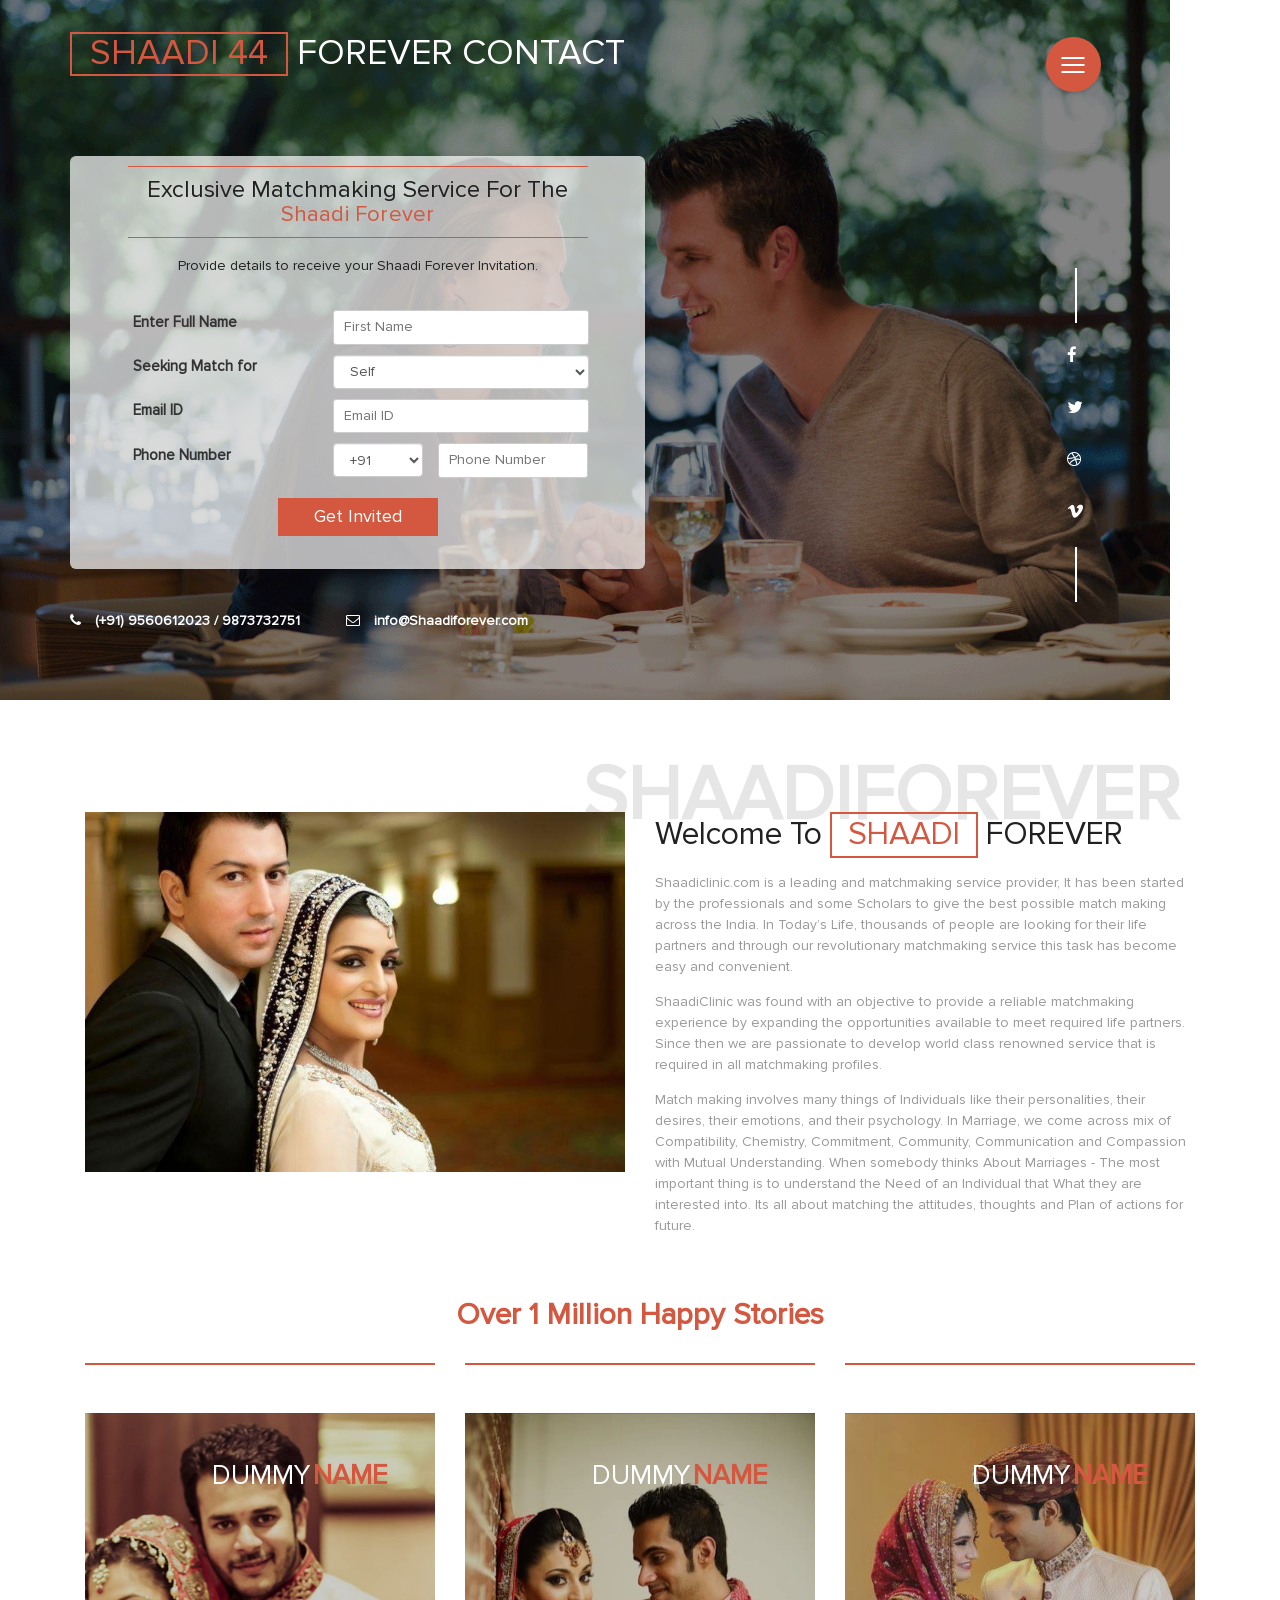
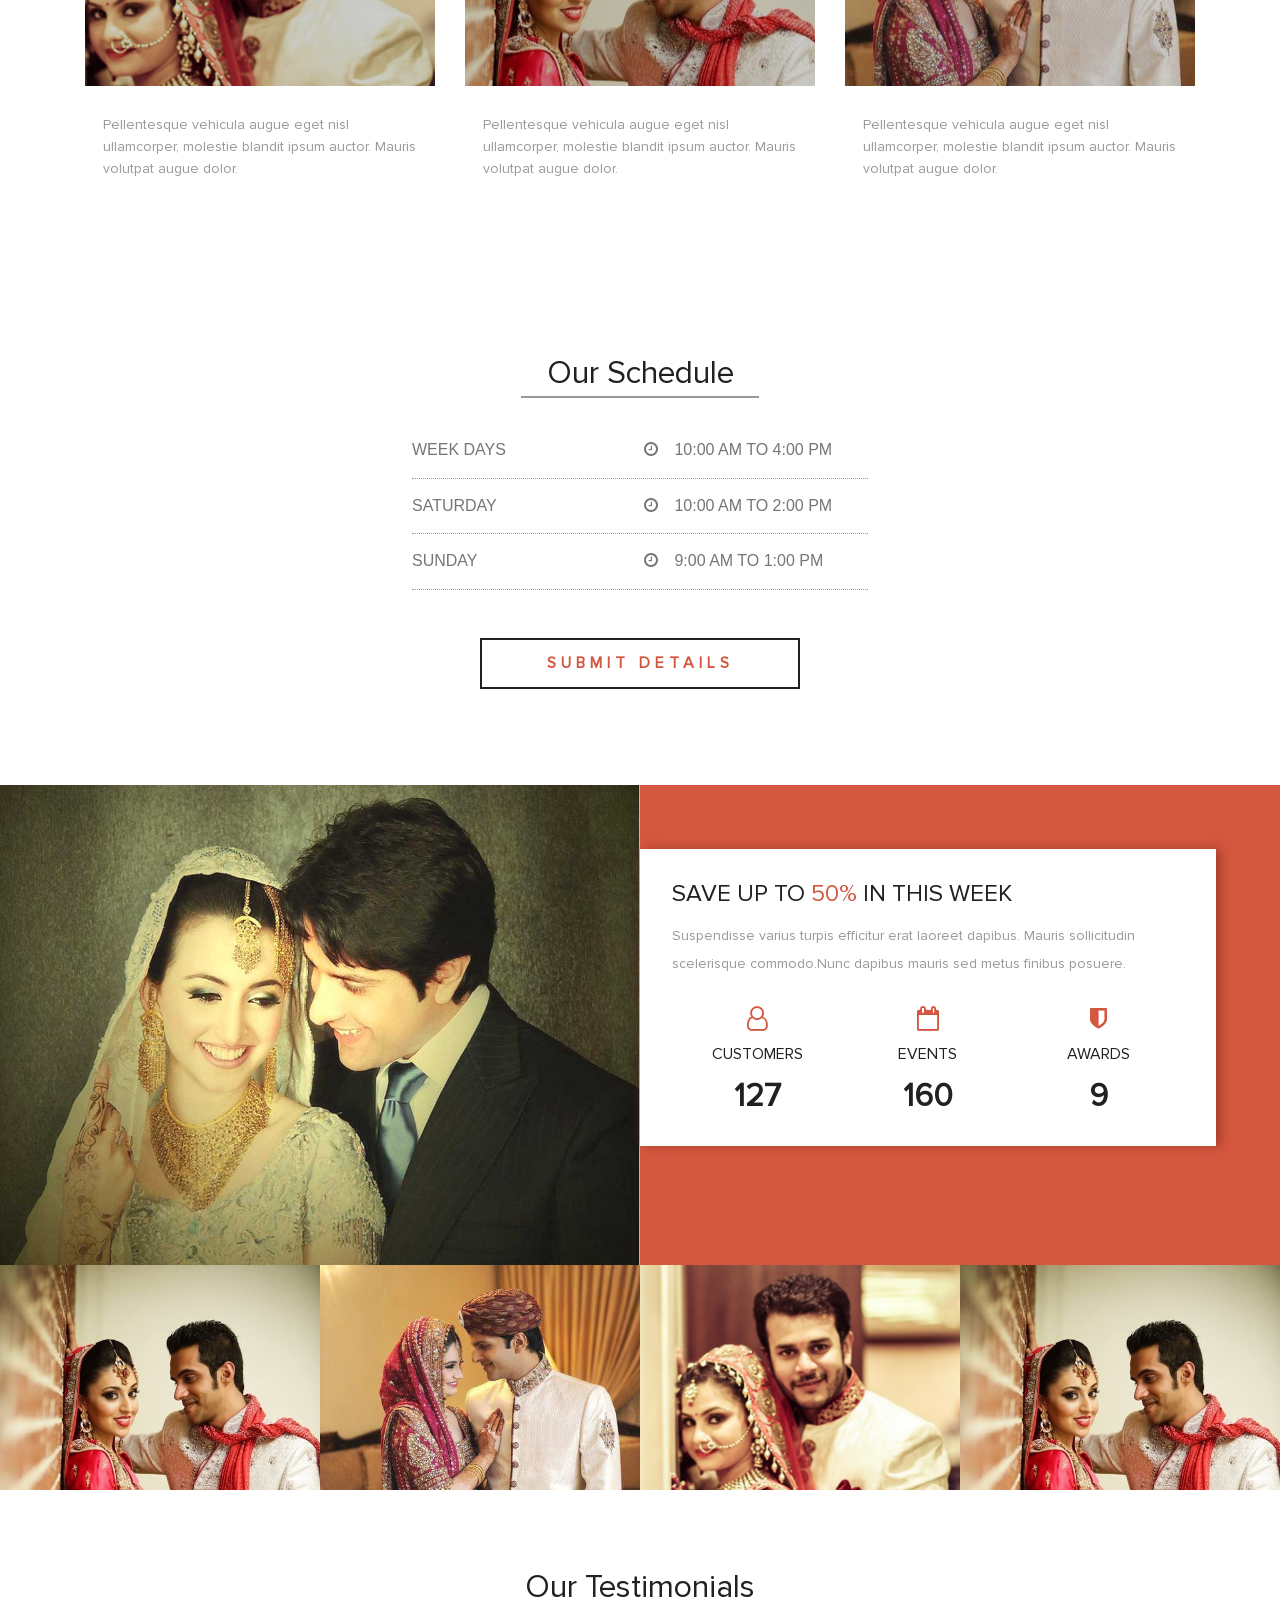
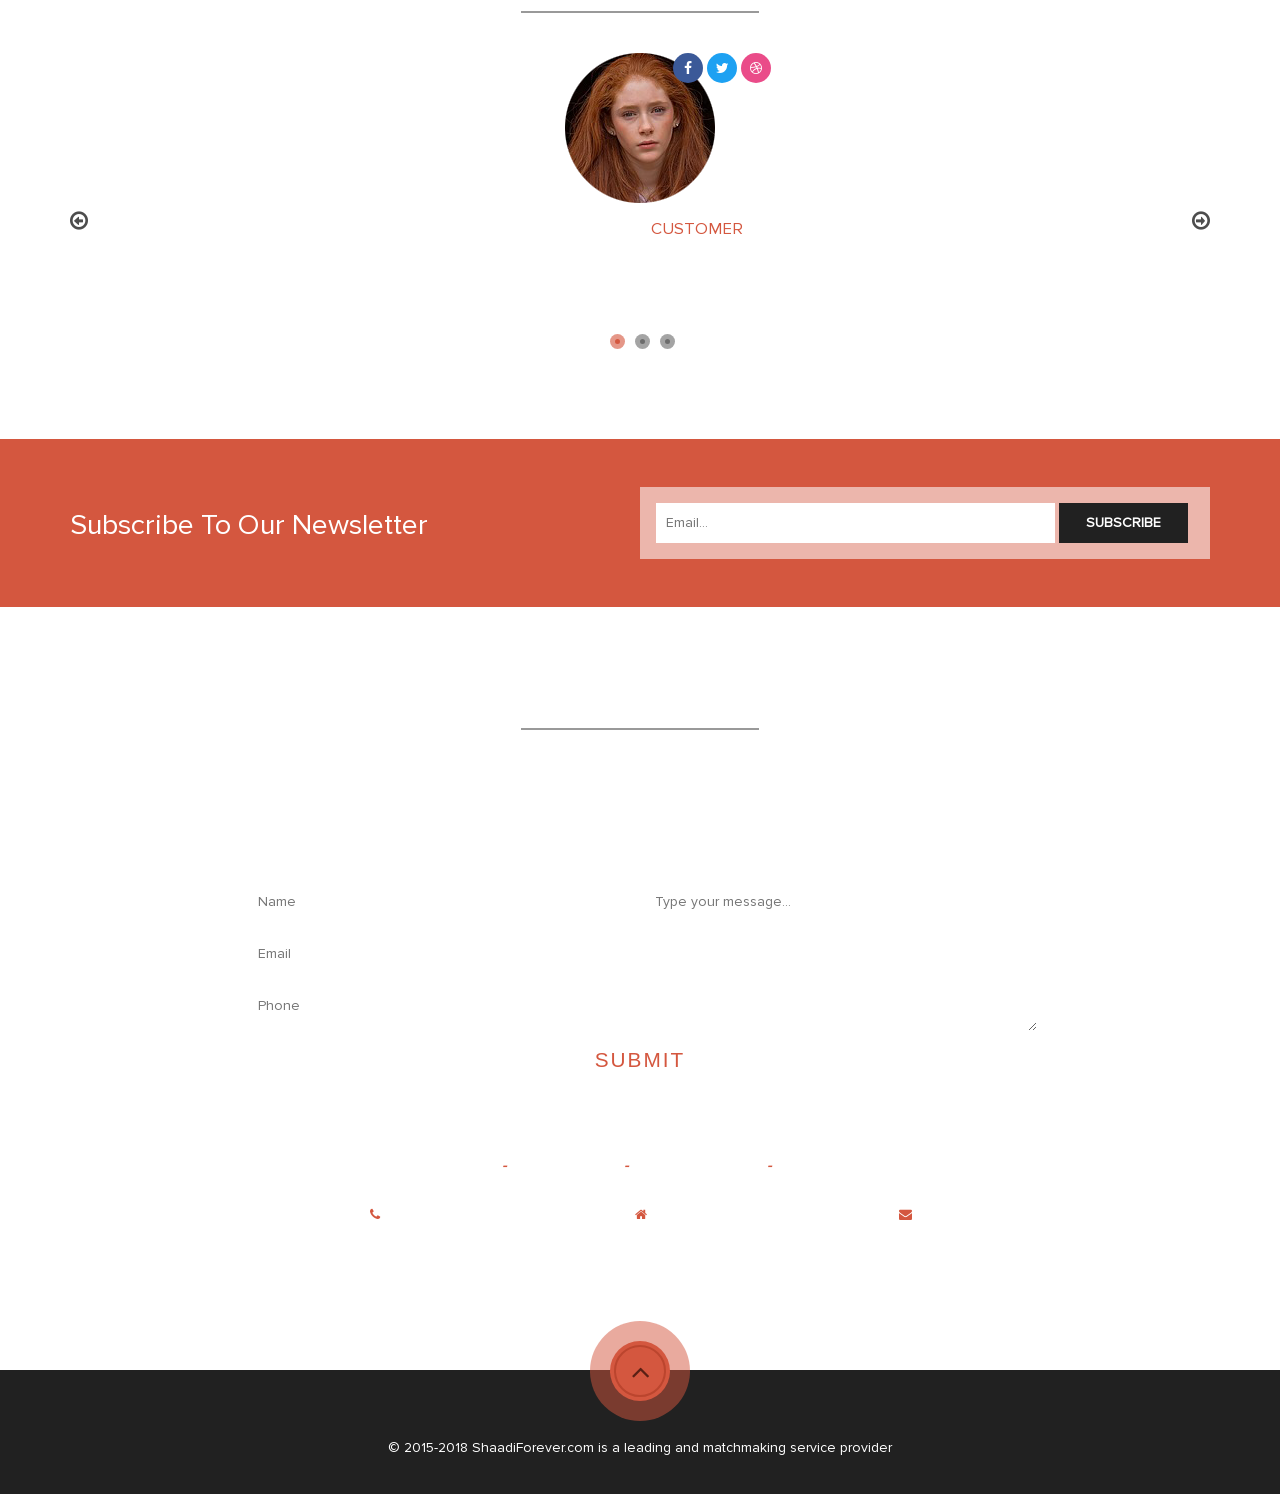
<file: services.html>
<!DOCTYPE html>
<html lang="en">
<head>
<title>Welcome to Shaadi Forever | about :: Shaadi Forever</title>
<meta name="viewport" content="width=device-width, initial-scale=1">
<meta http-equiv="Content-Type" content="text/html; charset=utf-8" />
<meta name="keywords" content="Shaadi Forever" />
<script type="application/x-javascript"> addEventListener("load", function() { setTimeout(hideURLbar, 0); }, false);
		function hideURLbar(){ window.scrollTo(0,1); } </script>
<link href="css/bootstrap.css" rel="stylesheet" type="text/css" media="all" />
<link href="css/style.css" rel="stylesheet" type="text/css" media="all" />
<script type="text/javascript" src="js/jquery-2.1.4.min.js"></script>
<link href='css/simplelightbox.min.css' rel='stylesheet' type='text/css'>
<link rel="stylesheet" href="css/flexslider.css" type="text/css" media="screen" property="" />
<link href="css/font-awesome.css" rel="stylesheet"> 
</head>
<body> 
	<div id="home" class="banner">
		<div class="container">
			<div class="w3_agile_logo">
				<h1><a href="index.html"><span>Shaadi 44</span> Forever contact</a></h1>
			</div>
			<div class="w3layouts_menu">
				<nav class="cd-stretchy-nav edit-content">
					<a class="cd-nav-trigger" href="#0"> Menu 44<span aria-hidden="true"></span> </a>
					<ul>
						<li><a href="#home" class="scroll"><span>Home</span></a></li>
						<li><a href="#about" class="scroll"><span>About</span></a></li>
						<li><a href="#testimonials" class="scroll"><span>Testimonials</span></a></li>
						<li><a href="#event" class="scroll"><span>Events</span></a></li> 
						<li><a href="#contact" class="scroll3"><span>Contact</span></a></li>
						<li><a href="#services" class="scroll"><span>services</span></a></li>
					</ul> 
					<span aria-hidden="true" class="stretchy-nav-bg"></span>
				</nav> 
			</div>
			<div class="agile_banner_info">
				<h2><span class="d4">Exclusive Matchmaking Service 
					for the</span> <i>Shaadi Forever</i></h2>
				<p>Provide details to receive your Shaadi Forever Invitation.</p>
				<div class="main-form">
			
					 <form  action="#" method="post">
                       <div class="line-row">
						   <div class="first-name"><label>Enter Full Name</label></div>
                		   <div class="t-filed"><input  placeholder="First Name" name="First Name" type="text" required="" class="text-filed"></div>
					   </div>
					   <div class="line-row">
						<div class="first-name"><label>Seeking Match for</label></div>
					    <div class="t-filed">
							<select class="form-control"> 
							<option value="1">Self</option>
							<option value="2">Son</option>
							<option value="3">Doughter</option>
							<option value="4">Sister</option>
							<option value="3">Friend</option>
							<option value="4">Relative</option>							
						    </select>
						</div>
						</div>
						 <div class="line-row">
						   <div class="first-name"><label>Email ID</label></div>
                		   <div class="t-filed"><input type="text"  placeholder="Email ID" name="Email ID" type="text" required="" class="text-filed"></div>
					   </div>
					    <div class="line-row pho-details">
						   <div class="first-name"><label>Phone Number</label></div>

                		   <div class="t-filed">
						   						   
						   <div class="country-code">
						   <select class="form-control"> 
							<option value="1">+91</option>
							<option value="2">+293</option>
							<option value="3">+838</option>
							<option value="4">+44</option> 
						    </select>
						   </div> 
						   <div class="phone-filed">
						   <input type="text"  placeholder="Phone Number" name="Phone Number" type="text" required="" class="text-filed">
						   </div>
						   </div>
					   </div>
					     <div class="submit-btn-area">
						      <button type="submit" class="sumbit-btn">Get Invited</button>
						 </div>
					   
					 </form>
				</div>
			</div>
			<div class="agileits_w3layouts_call_mail">
				<ul>
					<li><i class="fa fa-phone" aria-hidden="true"></i>(+91) 9560612023 / 9873732751</li>
					<li><i class="fa fa-envelope-o" aria-hidden="true"></i><a href="mailto:info@Shaadiforever.com ">info@Shaadiforever.com </a></li>
				</ul>
			</div>
			<div class="w3_agileits_banner_social_icons_pos">
				<ul class="agileits_social_list">
					<li><a href="#" class="w3_agile_facebook"><i class="fa fa-facebook" aria-hidden="true"></i></a></li>
					<li><a href="#" class="agile_twitter"><i class="fa fa-twitter" aria-hidden="true"></i></a></li>
					<li><a href="#" class="w3_agile_dribble"><i class="fa fa-dribbble" aria-hidden="true"></i></a></li>
					<li><a href="#" class="w3_agile_vimeo"><i class="fa fa-vimeo" aria-hidden="true"></i></a></li>
				</ul>
			</div>
		</div>
	</div>
<!-- //banner -->
<!-- banner-bottom -->
	<div id="about" class="banner-bottom">
		<div class="container">
			<div class="w3_banner_bottom_grid_pos">
				<div class="w3_banner_bottom_grid">
					<h3>ShaadiForever</h3>
				</div>
			</div>
			<div class="w3ls_banner_bottom_grid1">
				<div class="col-md-6 w3l_banner_bottom_left">	
					<img src="images/1.jpg" alt=" " class="img-responsive" />
				</div>
				<div class="col-md-6 w3l_banner_bottom_right">
					<h3>Welcome to <span><i>Shaadi</i> Forever</span></h3>
					<p>Shaadiclinic.com is a leading and matchmaking service provider,  It has been started by the professionals and some Scholars to give the best possible match making across the India. In Today’s Life, thousands of people are looking for their life partners and through our revolutionary matchmaking service this task has become easy and convenient.</p>
					<p>
ShaadiClinic was found with an objective to provide a reliable matchmaking experience by expanding the opportunities available to meet required life partners. Since then we are passionate to develop world class renowned service that is required in all matchmaking profiles. </p>
<p>
Match making involves many things of Individuals like their personalities, their desires, their emotions, and their psychology. In Marriage, we come across mix of Compatibility, Chemistry, Commitment, Community, Communication and Compassion with Mutual Understanding.
When somebody thinks About Marriages - The most important thing is to understand the Need of an Individual that What they are interested into. Its all about matching the attitudes, thoughts and Plan of actions for future.</p>
</p>
				</div>
				<div class="clearfix"> </div>
			</div>
			<div class="agileits_banner_bottom_grid_three">
			    <div class="heading-title">
				   <h2>Over 1 Million Happy Stories</h2>
				</div>
			
				<div class="col-md-4 agileinfo_banner_bottom_grid_three_left">
					<div class="wthree_banner_bottom_grid_three_left1 grid">
						<figure class="effect-roxy">
							<img src="images/2.jpg" alt=" " class="img-responsive" />
							<figcaption>
								<h3>Dummy <span>Name</span></h3>
								<p>Vestibulum pulvinar lobortis lorem lectus pretium non.</p>
							</figcaption>			
						</figure>
					</div>
					<p class="w3_agileits_para">Pellentesque vehicula augue eget nisl ullamcorper, 
						molestie blandit ipsum auctor. Mauris volutpat augue dolor.</p>
				</div>
				<div class="col-md-4 agileinfo_banner_bottom_grid_three_left">
					<div class="wthree_banner_bottom_grid_three_left1 grid">
						<figure class="effect-roxy">
							<img src="images/3.jpg" alt=" " class="img-responsive" />
							<figcaption>
								<h3>Dummy <span>Name</span></h3>
								<p>Vestibulum pulvinar lobortis lorem lectus pretium non.</p>
							</figcaption>			
						</figure>
					</div>
					<p class="w3_agileits_para">Pellentesque vehicula augue eget nisl ullamcorper, 
						molestie blandit ipsum auctor. Mauris volutpat augue dolor.</p>
				</div>
				<div class="col-md-4 agileinfo_banner_bottom_grid_three_left">
					<div class="wthree_banner_bottom_grid_three_left1 grid">
						<figure class="effect-roxy">
							<img src="images/4.jpg" alt=" " class="img-responsive" />
							<figcaption>
								<h3>Dummy <span>Name</span></h3>
								<p>Vestibulum pulvinar lobortis lorem lectus pretium non.</p>
							</figcaption>			
						</figure>
					</div>
					<p class="w3_agileits_para">Pellentesque vehicula augue eget nisl ullamcorper, 
						molestie blandit ipsum auctor. Mauris volutpat augue dolor.</p>
				</div>
				<div class="clearfix"> </div>
			</div>
		</div>
	</div>
<!-- //banner-bottom -->
<!-- schedule -->
	<div class="schedule">
		<div class="container">
			<div class="agileits_w3layouts_schedule">
				<h3>Our Schedule</h3>
			</div>
			<div class="agile_schedule_list">
				<ul>
					<li><span>Week Days</span> <i class="fa fa-clock-o" aria-hidden="true"></i>10:00 AM to 4:00 PM</li>
					<li><span>Saturday</span> <i class="fa fa-clock-o" aria-hidden="true"></i>10:00 AM to 2:00 PM</li>
					<li><span>Sunday</span> <i class="fa fa-clock-o" aria-hidden="true"></i>9:00 AM to 1:00 PM</li>
				</ul>
			</div>
			<div class="wthree_more">
				<a href="#small-dialog" class="popup-with-zoom-anim button--wayra button--border-thick button--text-upper button--size-s">Submit Details</a>
			</div>
		</div>
	</div>
<!-- //schedule -->
<!-- schedule-bottom -->
	<div class="schedule-bottom" id="event">
		<div class="col-md-6 agileinfo_schedule_bottom_left">
			<img src="images/16.jpg" alt=" " class="img-responsive" />
		</div>
		<div class="col-md-6 agileits_schedule_bottom_right">
			<div class="w3ls_schedule_bottom_right_grid">
				<h3>save up to <span>50%</span> in this week</h3>
				<p>Suspendisse varius turpis efficitur erat laoreet dapibus. 
					Mauris sollicitudin scelerisque commodo.Nunc dapibus mauris sed metus finibus posuere.</p>
				<div class="col-md-4 w3l_schedule_bottom_right_grid1">
					<i class="fa fa-user-o" aria-hidden="true"></i>
					<h4>Customers</h4>
					<h5 class="counter">653</h5>
				</div>
				<div class="col-md-4 w3l_schedule_bottom_right_grid1">
					<i class="fa fa-calendar-o" aria-hidden="true"></i>
					<h4>Events</h4>
					<h5 class="counter">823</h5>
				</div>
				<div class="col-md-4 w3l_schedule_bottom_right_grid1">
					<i class="fa fa-shield" aria-hidden="true"></i>
					<h4>Awards</h4>
					<h5 class="counter">45</h5>
				</div>
				<div class="clearfix"> </div>
			</div>
		</div>
		<div class="clearfix"> </div>
	</div>
<!-- //schedule-bottom -->
<!-- stats -->
	<script src="js/jquery.waypoints.min.js"></script>
	<script src="js/jquery.countup.js"></script>
	<script>
		$('.counter').countUp();
	</script>
<!-- //stats -->
<!-- pop-up-grid -->
	<div id="small-dialog" class="mfp-hide">
		<div class="w3layouts_payment_online_form">
			<form action="#" method="post"> 
				<h4>Login Form</h4>
				<ul>
					<li><input class="w3l_text_box" placeholder="First Name" name="First Name" type="text" required=""></li>
					<li><input class="w3l_text_box" placeholder="Last Name" name="Last Name" type="text" required=""></li>
				</ul>
				<ul>
					<li><input class="w3l_text_box" placeholder="Email" name="Email" type="email" required=""></li>
					<li><input class="w3l_text_box" placeholder="Phone Number" name="Phone" type="text" required=""></li> 
				</ul> 
				<ul>  
					<li>
						<label>No of Persons</label>
						<select class="form-control">
							<option value="1">1</option>
							<option value="2">2</option>
							<option value="3">3</option>
							<option value="6">More</option>
						</select> 
					</li>
					<li>
						<label>Seeking Match for</label>
						<select class="form-control"> 
							<option value="1">Self</option>
							<option value="2">Son</option>
							<option value="3">Brother</option>
							<option value="4">Doughter</option>
							<option value="4">Sister</option>
							<option value="4">Friend</option>
							<option value="4">Relative</option>							
						</select>
					</li> 
				</ul>	
				<ul> 
					<li class="w3ls_address"><input class="w3l_text_box" placeholder="Address" name="Address" type="text" required=""></li> 
				</ul>	
				<ul class="w3_payment_sendbtns">
					<li><input type="reset" value="Reset"></li>
					<li><input type="submit" value="Request Appointment"></li>
				</ul>
				<div class="clearfix"> </div>
			</form>
		</div>
	</div>
<!-- //pop-up-grid --> 
<!-- portfolio -->
	<div id="portfolio" class="portfolio">
		<ul id="flexiselDemo1">	
			<li>
				<div class="w3_agile_portfolio_grid">
					<a href="images/3.jpg">
						<img src="images/3.jpg" alt=" " class="img-responsive" />
						<div class="w3layouts_news_grid_pos">
							<div class="wthree_text"><h3>Dummy <span>Text</span></h3></div>
						</div>
					</a>
				</div>
			</li>
			<li>
				<div class="w3_agile_portfolio_grid">
					<a href="images/4.jpg">
						<img src="images/4.jpg" alt=" " class="img-responsive" />
						<div class="w3layouts_news_grid_pos">
							<div class="wthree_text"><h3>Dummy <span>Text</span></h3></div>
						</div>
					</a>
				</div>
			</li>
			<li>
				<div class="w3_agile_portfolio_grid">
					<a href="images/2.jpg">
						<img src="images/2.jpg" alt=" " class="img-responsive" />
						<div class="w3layouts_news_grid_pos">
							<div class="wthree_text"><h3>Dummy <span>Text</span></h3></div>
						</div>
					</a>
				</div>
			</li>
			<li>
				<div class="w3_agile_portfolio_grid">
					<a href="images/3.jpg">
						<img src="images/3.jpg" alt=" " class="img-responsive" />
						<div class="w3layouts_news_grid_pos">
							<div class="wthree_text"><h3>Dummy <span>Text</span></h3></div>
						</div>
					</a>
				</div>
			</li>
			<li>
				<div class="w3_agile_portfolio_grid">
					<a href="images/4.jpg">
						<img src="images/4.jpg" alt=" " class="img-responsive" />
						<div class="w3layouts_news_grid_pos">
							<div class="wthree_text"><h3>Dummy <span>Text</span></h3></div>
						</div>
					</a>
				</div>
			</li>
			<li>
				<div class="w3_agile_portfolio_grid">
					<a href="images/2.jpg">
						<img src="images/2.jpg" alt=" " class="img-responsive" />
						<div class="w3layouts_news_grid_pos">
							<div class="wthree_text"><h3>Dummy <span>Text</span></h3></div>
						</div>
					</a>
				</div>
			</li>
			<li>
				<div class="w3_agile_portfolio_grid">
					<a href="images/3.jpg">
						<img src="images/3.jpg" alt=" " class="img-responsive" />
						<div class="w3layouts_news_grid_pos">
							<div class="wthree_text"><h3>Dummy <span>Text</span></h3></div>
						</div>
					</a>
				</div>
			</li>
			<li>
				<div class="w3_agile_portfolio_grid">
					<a href="images/4.jpg">
						<img src="images/4.jpg" alt=" " class="img-responsive" />
						<div class="w3layouts_news_grid_pos">
							<div class="wthree_text"><h3>Dummy <span>Text</span></h3></div>
						</div>
					</a>
				</div>
			</li>
		</ul>
	</div>
<!-- //portfolio -->
<!-- portfolio-pop-up -->
	<script type="text/javascript" src="js/simple-lightbox.js"></script>
	<script>
		$(function(){
			var $gallery = $('.w3_agile_portfolio_grid a').simpleLightbox();

			$gallery.on('show.simplelightbox', function(){
				console.log('Requested for showing');
			})
			.on('shown.simplelightbox', function(){
				console.log('Shown');
			})
			.on('close.simplelightbox', function(){
				console.log('Requested for closing');
			})
			.on('closed.simplelightbox', function(){
				console.log('Closed');
			})
			.on('change.simplelightbox', function(){
				console.log('Requested for change');
			})
			.on('next.simplelightbox', function(){
				console.log('Requested for next');
			})
			.on('prev.simplelightbox', function(){
				console.log('Requested for prev');
			})
			.on('nextImageLoaded.simplelightbox', function(){
				console.log('Next image loaded');
			})
			.on('prevImageLoaded.simplelightbox', function(){
				console.log('Prev image loaded');
			})
			.on('changed.simplelightbox', function(){
				console.log('Image changed');
			})
			.on('nextDone.simplelightbox', function(){
				console.log('Image changed to next');
			})
			.on('prevDone.simplelightbox', function(){
				console.log('Image changed to prev');
			})
			.on('error.simplelightbox', function(e){
				console.log('No image found, go to the next/prev');
				console.log(e);
			});
		});
	</script>
<!-- //portfolio-pop-up -->
<!-- testimonials -->
	<div id="testimonials" class="testimonials">
		<div class="container">
			<div class="agileits_w3layouts_schedule">
				<h3>Our Testimonials</h3>
			</div>
			<div class="w3_agile_team_grids">
				<section class="slider">
					<div class="flexslider">
						<ul class="slides">
							<li>
								<div class="agile_testimonials_grid">
									<div class="agileits_w3layouts_testimonials_grid">
										<img src="images/2.png" alt=" " class="img-responsive" />
										<div class="wthree_test_social_pos">
											<ul class="w3_agileits_social_list1">
												<li><a href="#" class="w3_agile_facebook1"><i class="fa fa-facebook" aria-hidden="true"></i></a></li>
												<li><a href="#" class="agile_twitter2"><i class="fa fa-twitter" aria-hidden="true"></i></a></li>
												<li><a href="#" class="w3_agile_dribble3"><i class="fa fa-dribbble" aria-hidden="true"></i></a></li>
											</ul>
										</div>
									</div>
									<h3>Dummy Name<span>Customer</span></h3>
									<p>Maecenas interdum, metus vitae tincidunt porttitor, magna quam egestas sem, 
										ac scelerisque nisl nibh vel lacus. Proin eget gravida odio. Donec ullamcorper est 
										eu accumsan cursus.</p>
								</div>
							</li>
							<li>
								<div class="agile_testimonials_grid">
									<div class="agileits_w3layouts_testimonials_grid">
										<img src="images/4.png" alt=" " class="img-responsive" />
										<div class="wthree_test_social_pos">
											<ul class="w3_agileits_social_list1">
												<li><a href="#" class="w3_agile_facebook1"><i class="fa fa-facebook" aria-hidden="true"></i></a></li>
												<li><a href="#" class="agile_twitter2"><i class="fa fa-twitter" aria-hidden="true"></i></a></li>
												<li><a href="#" class="w3_agile_dribble3"><i class="fa fa-dribbble" aria-hidden="true"></i></a></li>
											</ul>
										</div>
									</div>
									<h3>Dummy Name<span>Customer</span></h3>
									<p>Maecenas interdum, metus vitae tincidunt porttitor, magna quam egestas sem, 
										ac scelerisque nisl nibh vel lacus. Proin eget gravida odio. Donec ullamcorper est 
										eu accumsan cursus.</p>
								</div>
							</li>
							<li>
								<div class="agile_testimonials_grid">
									<div class="agileits_w3layouts_testimonials_grid">
										<img src="images/3.png" alt=" " class="img-responsive" />
										<div class="wthree_test_social_pos">
											<ul class="w3_agileits_social_list1">
												<li><a href="#" class="w3_agile_facebook1"><i class="fa fa-facebook" aria-hidden="true"></i></a></li>
												<li><a href="#" class="agile_twitter2"><i class="fa fa-twitter" aria-hidden="true"></i></a></li>
												<li><a href="#" class="w3_agile_dribble3"><i class="fa fa-dribbble" aria-hidden="true"></i></a></li>
											</ul>
										</div>
									</div>
									<h3>Dummy Name<span>Customer</span></h3>
									<p>Maecenas interdum, metus vitae tincidunt porttitor, magna quam egestas sem, 
										ac scelerisque nisl nibh vel lacus. Proin eget gravida odio. Donec ullamcorper est 
										eu accumsan cursus.</p>
								</div>
							</li>
						</ul>
					</div>
				</section>
			</div>
		</div>
	</div>
<!-- testimonials -->
<!-- newsletter -->
	<div class="w3layouts_newsletter">
		<div class="container">
			<div class="w3layouts_newsletter_left">
				<h3>Subscribe to our newsletter</h3>
			</div>
			<div class="w3layouts_newsletter_right">
				<form action="#" method="post">
					<input type="email" name="Email" placeholder="Email..." required="">
					<input type="submit" value="Subscribe">
				</form>
			</div>
			<div class="clearfix"> </div>
		</div>
	</div>
<!-- //newsletter -->

<!-- contact -->
	<div id="contact" class="contact">
		<div class="container">
			<div class="agileits_w3layouts_schedule">
				<h3 class="w3_head">Get in touch with us</h3>
			</div>
			<div class="w3layouts_contact_grid">
				<p>Phasellus ut quam sit amet enim bibendum sodales quis ut urna. Aliquam erat dolor, 
					pulvinar nec nulla faucibus, bibendum tristique risus. Suspendisse varius turpis efficitur
					erat laoreet dapibus.</p>
				<form action="#" method="post">
					<div class="col-md-6 w3_agileits_contact_grid_left">
						<input type="text" name="Name" placeholder="Name" required="">
						<input type="email" name="Email" placeholder="Email" required="">
						<input type="text" name="Phone" placeholder="Phone" required="">
					</div>
					<div class="col-md-6 w3_agileits_contact_grid_right">
						<textarea name="Message" placeholder="Type your message..." required=""></textarea>
					</div>
					<div class="clearfix"> </div>
					<div class="w3ls_submit">
						<input type="submit" value="Submit">
					</div>
				</form>
				<div class="agileinfo_contact_grid_info">
					<div class="agileits_footer_nav">
						<ul>
						    <li><a href="#home" class="scroll">Home</a><i>-</i></li>
							<li><a href="#about" class="scroll">About Us</a><i>-</i></li>
							<li><a href="#testimonials" class="scroll">Testimonials</a><i>-</i></li>
							<li><a href="#event" class="scroll">Events</a></li>
						</ul>
					</div>
					<div class="agileits_footer_nav_bottom">
						<div class="col-md-4 w3ls_footer_nav_bottom_left">
							<h4><i class="fa fa-phone" aria-hidden="true"></i></h4>
							<p>+(91) 9560612023 / 9873732751</p>
						</div>
						<div class="col-md-4 w3ls_footer_nav_bottom_left">
							<h4><i class="fa fa-home" aria-hidden="true"></i></h4>
							<p>New delhi India</p>
						</div>
						<div class="col-md-4 w3ls_footer_nav_bottom_left">
							<h4><i class="fa fa-envelope" aria-hidden="true"></i></h4>
							<p><a href="mailto:info@Shaadiforever.com">info@Shaadiforever.com</a></p>
						</div>
						<div class="clearfix"> </div>
					</div>
				</div>
			</div>
		</div>
	</div>
<!-- //contact -->
<!-- footer -->
	<div class="w3_agile_footer">
		<div class="container">
			<p>© 2015-2018 ShaadiForever.com is a leading and matchmaking service provider</p>
			<div class="arrow-container animated fadeInDown">
				<a href="#home" class="arrow-2 scroll">
					<i class="fa fa-angle-up"></i>
				</a>
				<div class="arrow-1 animated hinge infinite zoomIn"></div>
			</div>
		</div>
	</div>
<!-- //footer -->
	<script defer src="js/jquery.flexslider.js"></script>
	<script type="text/javascript">
		$(window).load(function(){
		  $('.flexslider').flexslider({
			animation: "slide",
			start: function(slider){
			  $('body').removeClass('loading');
			}
		  });
		});
  </script>
<!-- //flexSlider -->
<!-- flexisel -->
<script type="text/javascript" src="js/jquery.flexisel.js"></script>
	<script type="text/javascript">
		$(window).load(function() {
			$("#flexiselDemo1").flexisel({
				visibleItems: 4,
				animationSpeed: 1000,
				autoPlay: true,
				autoPlaySpeed: 3000,    		
				pauseOnHover: true,
				enableResponsiveBreakpoints: true,
				responsiveBreakpoints: { 
					portrait: { 
						changePoint:480,
						visibleItems: 1
					}, 
					landscape: { 
						changePoint:640,
						visibleItems:2
					},
					tablet: { 
						changePoint:768,
						visibleItems: 3
					}
				}
			});
			
		});
	</script>
<!-- //flexisel -->
<!-- menu-js --> 	
	<script src="js/modernizr.js"></script>	
	<script src="js/menu.js"></script>
<!-- //menu-js --> 	
<!-- pop-up-box -->    
	<script src="js/jquery.magnific-popup.js" type="text/javascript"></script>
	<script>
		$(document).ready(function() {
		$('.popup-with-zoom-anim').magnificPopup({
			type: 'inline',
			fixedContentPos: false,
			fixedBgPos: true,
			overflowY: 'auto',
			closeBtnInside: true,
			preloader: false,
			midClick: true,
			removalDelay: 300,
			mainClass: 'my-mfp-zoom-in'
		});
																		
		});
	</script> 
<!-- //pop-up-box -->
<!-- for bootstrap working -->
	<script src="js/bootstrap.js"></script>
<!-- //for bootstrap working -->
<!-- start-smooth-scrolling -->
	<script type="text/javascript">
		jQuery(document).ready(function($) {
			$(".scroll").click(function(event){		
				event.preventDefault();
				$('html,body').animate({scrollTop:$(this.hash).offset().top},1000);
			});
		});
	</script>
<!-- start-smooth-scrolling -->
</body>
</html>
</file>
<file: css/style.css>
@font-face {
    font-family: 'proxima_nova_rgregular';
    src: url('../fonts/proxima_nova_regular.eot');
    src: url('../fonts/proxima_nova_regular.eot?#iefix') format('embedded-opentype'), url('../fonts/proxima_nova_regular.woff2') format('woff2'), url('../fonts/proxima_nova_regular.woff') format('woff'), url('../fonts/proxima_nova_regular.ttf') format('truetype'), url('../fonts/proxima_nova_regular.svg#proxima_nova_rgregular') format('svg');
    font-weight: normal;
    font-style: normal;
}
  
@font-face {
    font-family: 'proxima_novalight';
    src: url('../fonts/proximanova-light.eot');
    src: url('../fonts/proximanova-light.eot?#iefix') format('embedded-opentype'), url('../fonts/proximanova-light.woff2') format('woff2'), url('../fonts/proximanova-light.woff') format('woff'), url('../fonts/proximanova-light.ttf') format('truetype'), url('../fonts/proximanova-light.svg#proxima_novalight') format('svg');
    font-weight: normal;
    font-style: normal;
}

@font-face {
    font-family: 'proxima_novasemibold';
    src: url('../fonts/proximanova-semibold-webfont.eot');
    src: url('../fonts/proximanova-semibold-webfont.eot?#iefix') format('embedded-opentype'), url('../fonts/proximanova-semibold-webfont.woff2') format('woff2'), url('../fonts/proximanova-semibold-webfont.woff') format('woff'), url('../fonts/proximanova-semibold-webfont.ttf') format('truetype');
    font-weight: normal;
    font-style: normal;
}
html, body{
    font-size: 100%;
	font-family: 'proxima_nova_rgregular';
	background:#ffffff;
	margin: 0;
}
p,ul li,ol li{
	margin:0;
	font-size:14px;
}
h1,h2,h3,h4,h5,h6{
	font-family: 'proxima_nova_rgregular';
	margin:0;
}
ul,label{
	margin:0;
	padding:0;
}
body a:hover{
	text-decoration:none;
}
input[type="submit"],input[type="reset"],a{
	-webkit-transition: 0.5s ease-in;
    -moz-transition: 0.5s ease-in;
    -ms-transition: 0.5s ease-in;
    -o-transition: 0.5s ease-in;
    transition:0.5s ease-in;
}
/*-- banner --*/
.banner{
	background:url(../images/bg-banner.gif) no-repeat 0px 0px;
	background-size:cover;
	-webkit-background-size:cover;
	-moz-background-size:cover;
	-o-background-size:cover;
	-ms-background-size:cover;
	min-height:800px;
	padding: 2em 0 0;
	position:relative;
}
/*.banner:before {
    content: "";
    left: 0;
    top: 0;
    background: rgba(0,0,0,0.6);
    position: absolute;
    width: 100%;
    height: 100%;
}*/
.w3_agile_logo h1 a{
	font-size: 1em;
    color: #fff;
    text-decoration: none;
    text-transform: uppercase;
}
.w3_agile_logo h1 a span {
    padding: 0em .5em;
    border: 2px solid #d4573f;
    display: inline-block;
    color: #d4573f;
}
.agile_banner_info{
	margin: 4em 0 4em;
	width: 100%;
	float: left;
	border-radius: 6px;
	max-width: 575px;
	text-align:center;
	background: rgba(255,255,255,0.7);
}
.agile_banner_info h2{
	font-size: 24px;
	color: #212121;
	padding: 10px 0;
	border-top: 1px solid #d4573f;
	border-bottom: 1px solid #d4573f;
	text-transform: capitalize;
	width: 80%;
	text-align: center;
	margin: 0 auto;
	position: relative;
}
.agile_banner_info h2 i{
	font-style:normal;
	display: block;
	font-size: 22px;
	color: #d4573f;
	letter-spacing: 0.2px;
}
.agile_banner_info p{
	color: #212121;
    line-height: 2em;
    margin: 1em 0 0;
}
.agileits_w3layouts_call_mail ul li{
	color: #fff;
	font-weight:600;
	display:inline-block;
}
.agileits_w3layouts_call_mail ul li:first-child{
	margin-right:3em;
}
.agileits_w3layouts_call_mail ul li i{
	padding-right:1em;
}
.agileits_w3layouts_call_mail ul li a{
	color:#212121;
	text-decoration:none;
}
.agileits_w3layouts_call_mail ul li a{
	color: #fff;
}
.agileits_w3layouts_call_mail {
    float: left;
    width: 100%;
    margin: 40px 0px;
}
.agileits_w3layouts_call_mail ul li a:hover{
	color:#d4573f;
}
.agileits_social_list li a{
    color: #fff;
    text-align: center;
    display: inline-block;
    font-size: 1.2em;
}
a.w3_agile_facebook:hover{
	color:#3b5998;
}
a.agile_twitter:hover{
	color:#1da1f2;
}
a.w3_agile_dribble:hover{
	color:#ea4c89;
}
a.w3_agile_vimeo:hover{
	color:#1ab7ea;
}
button.sumbit-btn {
    background: #d4573f;
    padding: 6px 36px;
    font-size: 18px;
    margin: 10px 0px;
    color: #fff;
    outline: none;
    border: 1px #d4573f;
}

button.sumbit-btn:hover {
    background: none;
    border: 1px #d4573f solid;
    color: #d4573f;
}
.submit-btn-area {
    float: left;
    width: 100%;
    height: 41px;
}
.line-row {
    margin: 0px 0px 10px 11%;
    width: 100%;
    max-width: 100%;
    float: left;
}
.main-form {
    float: left;
    width: 100%;
    margin: 0px;
    padding: 30px 0px;
}


.first-name {
    float: left;
    width: 100%;
    max-width: 200px;
    text-align: left;
}

.first-name>label {
    font-size: 15px;
    vertical-align: middle;
}

.t-filed {
    float: left;
    width: 100%;
    max-width: 256px;
}
.country-code {
    float: left;
    width: 200%;
    max-width: 90px;
}

.phone-filed {
    float: left;
    width: 100%;
    max-width: 150px;
    margin-left: 15px;
}
input.text-filed {
    padding: 6px 10px;
    color: #999;
    width: 100%;
    border-radius: 3px;
    margin: 0px 0px;
    border: 1px solid;
    outline: none;
    transition: border-color 0.3s;
    -o-transition: border-color 0.3s;
    -ms-transition: border-color 0.3s;
    -moz-transition: border-color 0.3s;
    -webkit-transition: border-color 0.5s;
    font-size: 0.9em;
    border-color: #ccc;
    -webkit-appearance: none;
}
.w3_agileits_banner_social_icons_pos{
	position:absolute;
	bottom:25%;
	right:15.3%;
}
.w3_agileits_banner_social_icons_pos ul li{
	display:block;
    margin-top: 2em;
	position:relative;
}
.w3_agileits_banner_social_icons_pos ul li:nth-child(1):before,.w3_agileits_banner_social_icons_pos ul li:last-child:after{
	content: '';
	background: #fff;
	height: 55px;
	width: 2px;
	position: absolute;
	bottom: 190%;
	right: 45%;
}
.w3_agileits_banner_social_icons_pos ul li:nth-child(1):before{
    bottom: 190%;
}
.w3_agileits_banner_social_icons_pos ul li:last-child:after{
    top: 190%;
}
/*-- Nav style -- */
.cd-stretchy-nav {
    position: fixed;
    z-index: 2;
    top: 37px;
    right: 14%; 
	pointer-events: none;
}
.cd-stretchy-nav .stretchy-nav-bg {
	/* this is the stretching navigation background */
	position: absolute;
	z-index: 1;
	top: 0;
	right: 0;
	width: 55px;
	height: 55px;
	border-radius: 30px;
	background:#d4573f;
	-webkit-box-shadow: 0 1px 4px rgba(0, 0, 0, 0.2);
	-moz-box-shadow: 0 1px 4px rgba(0, 0, 0, 0.2);
	-o-box-shadow: 0 1px 4px rgba(0, 0, 0, 0.2);
	-ms-box-shadow: 0 1px 4px rgba(0, 0, 0, 0.2);
	box-shadow: 0 1px 4px rgba(0, 0, 0, 0.2);
	-webkit-transition: height 0.2s, box-shadow 0.2s;
	-moz-transition: height 0.2s, box-shadow 0.2s; 
	-o-transition: height 0.2s, box-shadow 0.2s;
	-ms-transition: height 0.2s, box-shadow 0.2s;
	transition: height 0.2s, box-shadow 0.2s;
}
.cd-stretchy-nav.nav-is-visible {
	pointer-events: auto;
}
.cd-stretchy-nav.nav-is-visible .stretchy-nav-bg {
	height: 100%;
	-webkit-box-shadow: 0 6px 30px rgba(0, 0, 0, 0.2);
	-moz-box-shadow: 0 6px 30px rgba(0, 0, 0, 0.2);
	-ms-box-shadow: 0 6px 30px rgba(0, 0, 0, 0.2);
	-o-box-shadow: 0 6px 30px rgba(0, 0, 0, 0.2);
	box-shadow: 0 6px 30px rgba(0, 0, 0, 0.2);
} 
.cd-nav-trigger {
	position: absolute;
	z-index: 3;
	top: 0;
	right: 0;
	height: 55px;
	width: 55px;
	-webkit-border-radius: 50%;
	-moz-border-radius: 50%;
	-o-border-radius: 50%;
	-ms-border-radius: 50%;
	border-radius: 50%;
	/* replace text with image */
	overflow: hidden;
	white-space: nowrap;
	color: transparent !important;
	pointer-events: auto;
}
.cd-nav-trigger span, .cd-nav-trigger span::after, .cd-nav-trigger span::before {
    position: absolute;
    width: 23px;
    height: 2px;
    background-color: #ffffff;
}
.cd-nav-trigger span {
	/* middle line of the hamburger icon */
	left: 50%;
	top: 50%;
	bottom: auto;
	right: auto;
	-webkit-transform: translateX(-50%) translateY(-50%);
	-moz-transform: translateX(-50%) translateY(-50%);
	-ms-transform: translateX(-50%) translateY(-50%);
	-o-transform: translateX(-50%) translateY(-50%);
	transform: translateX(-50%) translateY(-50%);
	-webkit-transition: background-color 0.2s;
	-moz-transition: background-color 0.2s;
	transition: background-color 0.2s;
}
.cd-nav-trigger span::after, .cd-nav-trigger span::before {
	/* top and bottom lines of the hamburger icon */
	content: '';
	top: 0;
	left: 0;
	-webkit-backface-visibility: hidden;
	backface-visibility: hidden;
	-webkit-transition: -webkit-transform 0.2s;
	-moz-transition: -moz-transform 0.2s;
	transition: transform 0.2s;
}
.cd-nav-trigger span::before {
	-webkit-transform: translateY(-7px);
	-moz-transform: translateY(-7px);
	-ms-transform: translateY(-7px);
	-o-transform: translateY(-7px);
	transform: translateY(-7px);
}
.cd-nav-trigger span::after {
	-webkit-transform: translateY(7px);
	-moz-transform: translateY(7px);
	-ms-transform: translateY(7px);
	-o-transform: translateY(7px);
	transform: translateY(7px);
}
.no-touch .cd-nav-trigger:hover ~ .stretchy-nav-bg {
	-webkit-box-shadow: 0 6px 30px rgba(0, 0, 0, 0.2);
	-moz-box-shadow: 0 6px 30px rgba(0, 0, 0, 0.2);
	-o-box-shadow: 0 6px 30px rgba(0, 0, 0, 0.2);
	-ms-box-shadow: 0 6px 30px rgba(0, 0, 0, 0.2);
	box-shadow: 0 6px 30px rgba(0, 0, 0, 0.2);
}
.nav-is-visible .cd-nav-trigger span {
	background-color: transparent;
}
.nav-is-visible .cd-nav-trigger span::before {
	-webkit-transform: rotate(-45deg);
	-moz-transform: rotate(-45deg);
	-ms-transform: rotate(-45deg);
	-o-transform: rotate(-45deg);
	transform: rotate(-45deg);
}
.nav-is-visible .cd-nav-trigger span::after {
	-webkit-transform: rotate(45deg);
	-moz-transform: rotate(45deg);
	-ms-transform: rotate(45deg);
	-o-transform: rotate(45deg);
	transform: rotate(45deg);
}

.cd-stretchy-nav ul {
	position: relative;
	z-index: 2;
	padding: 60px 0 10px; 
	visibility: hidden;
	-webkit-transition: visibility 0.3s;
	-moz-transition: visibility 0.3s;
	transition: visibility 0.3s;
	text-align: right;
}
.cd-stretchy-nav ul li {
    display: block;
}
.cd-stretchy-nav ul a {
    position: relative;
    display: block;
    width: 55px;
    height: 40px;
    padding: 0;
    color: rgba(255, 255, 255, 0.7); 
    -webkit-transition: color 0.2s;
    -moz-transition: color 0.2s;
    transition: color 0.2s;
    text-align: left; 
}
.cd-stretchy-nav ul a::after {
    content: "\f015";
    position: absolute;
    right: 19px;
    top: 50%;
    -webkit-transform: translateY(-50%) scale(0);
    -moz-transform: translateY(-50%) scale(0);
    -ms-transform: translateY(-50%) scale(0);
    -o-transform: translateY(-50%) scale(0);
    transform: translateY(-50%) scale(0);
    opacity: .6;
    font: 14px/1 FontAwesome;
    font-size:1.2em;
} 
.cd-stretchy-nav ul li:nth-of-type(2) a::after {
    content: "\f05a";
}
.cd-stretchy-nav ul li:nth-of-type(3) a::after {
	content: "\f0c0";
}
.cd-stretchy-nav ul li:nth-of-type(4) a::after {
    content: "\f03e";
	font-size:1.1em;
}
.cd-stretchy-nav ul li:nth-of-type(5) a::after {
	content: "\f009";
}
.cd-stretchy-nav ul li:nth-of-type(6) a::after {
    content: "\f1ea";
    font-size:1.1em;
}
.cd-stretchy-nav ul li:nth-of-type(7) a::after {
    content: "\f003";
} 
.cd-stretchy-nav.edit-content ul span {
    position: absolute;
    top: 6px;
    right: 64px;
    height: 30px;
    line-height: 30px;
    padding: 0 1em;
    opacity: 0;
    background-color: rgba(0, 0, 0, 0.55);
    border-radius: 2px;
    text-align: center;
    font-size: 1.1em;
    font-weight: 300;
    font-family:'Montserrat', sans-serif;
}
.cd-stretchy-nav.edit-content ul span::after {
  /* triangle below the tooltip */
  content: '';
  position: absolute;
  left: 100%;
  top: 50%;
  bottom: auto;
  -webkit-transform: translateY(-50%);
  -moz-transform: translateY(-50%);
  -ms-transform: translateY(-50%);
  -o-transform: translateY(-50%);
  transform: translateY(-50%);
  height: 0;
  width: 0;
  border: 4px solid transparent;
  border-left-color: rgba(0, 0, 0, 0.55);
}

.cd-stretchy-nav.edit-content.nav-is-visible ul span {
  /* reset default style */
  -webkit-animation: none;
  -moz-animation: none;
  animation: none;
}
.no-touch .cd-stretchy-nav.edit-content.nav-is-visible ul a:hover span {
  opacity: 1; 
  /* reset default style */
  -webkit-transform: translateX(0);
  -moz-transform: translateX(0);
  -ms-transform: translateX(0);
  -o-transform: translateX(0);
  transform: translateX(0);
}
.cd-stretchy-nav.nav-is-visible ul {
	opacity:1;
	visibility: visible;
} 
.cd-stretchy-nav.edit-content.nav-is-visible ul a::after {
	/* navigation item icons */
	-webkit-transform: translateY(-50%) scale(1);
	-moz-transform: translateY(-50%) scale(1);
	-ms-transform: translateY(-50%) scale(1);
	-o-transform: translateY(-50%) scale(1);
	transform: translateY(-50%) scale(1);
	-webkit-animation: scaleIn 0.15s backwards;
	-moz-animation: scaleIn 0.15s backwards;
	animation: scaleIn 0.15s backwards;
	-webkit-transition: opacity 0.2s;
	-moz-transition: opacity 0.2s;
	transition: opacity 0.2s;
}
.cd-stretchy-nav.nav-is-visible ul a.active,.cd-stretchy-nav.nav-is-visible ul li.active a{
	color: #ffffff;
}
.cd-stretchy-nav.nav-is-visible ul a.active::after ,.cd-stretchy-nav.nav-is-visible ul li.active a::after{
	opacity: 1;
}
.cd-stretchy-nav.nav-is-visible ul a.active::before {
	-webkit-transform: translateX(3px) translateY(-50%) scaleY(1);
	-moz-transform: translateX(3px) translateY(-50%) scaleY(1);
	-ms-transform: translateX(3px) translateY(-50%) scaleY(1);
	-o-transform: translateX(3px) translateY(-50%) scaleY(1);
	transform: translateX(3px) translateY(-50%) scaleY(1);
	-webkit-transition: -webkit-transform 0.15s 0.3s;
	-moz-transition: -moz-transform 0.15s 0.3s;
	transition: transform 0.15s 0.3s;
} 
.no-touch .cd-stretchy-nav.nav-is-visible ul a:hover {
	color: #ffffff;
}
.no-touch .cd-stretchy-nav.nav-is-visible ul a:hover::after {
	opacity: 1;
}
.no-touch .cd-stretchy-nav.nav-is-visible ul a:hover span {
	-webkit-transform: translateX(-5px);
	-moz-transform: translateX(-5px);
	-ms-transform: translateX(-5px);
	-o-transform: translateX(-5px);
	transform: translateX(-5px);
}
.cd-stretchy-nav.nav-is-visible ul li:first-of-type a::after,
.cd-stretchy-nav.nav-is-visible ul li:first-of-type span {
	-webkit-animation-delay: 0.05s;
	-moz-animation-delay: 0.05s;
	animation-delay: 0.05s;
}
.cd-stretchy-nav.nav-is-visible ul li:nth-of-type(2) a::after,
.cd-stretchy-nav.nav-is-visible ul li:nth-of-type(2) span {
	-webkit-animation-delay: 0.1s;
	-moz-animation-delay: 0.1s;
	animation-delay: 0.1s;
}
.cd-stretchy-nav.nav-is-visible ul li:nth-of-type(3) a::after,
.cd-stretchy-nav.nav-is-visible ul li:nth-of-type(3) span {
	-webkit-animation-delay: 0.15s;
	-moz-animation-delay: 0.15s;
	animation-delay: 0.15s;
}
.cd-stretchy-nav.nav-is-visible ul li:nth-of-type(4) a::after,
.cd-stretchy-nav.nav-is-visible ul li:nth-of-type(4) span {
	-webkit-animation-delay: 0.2s;
	-moz-animation-delay: 0.2s;
	animation-delay: 0.2s;
}
.cd-stretchy-nav.nav-is-visible ul li:nth-of-type(5) a::after,
.cd-stretchy-nav.nav-is-visible ul li:nth-of-type(5) span {
	-webkit-animation-delay: 0.25s;
	-moz-animation-delay: 0.25s;
	animation-delay: 0.25s;
}  
@-webkit-keyframes scaleIn {
  from {
    -webkit-transform: translateY(-50%) scale(0);
  }
  to {
    -webkit-transform: translateY(-50%) scale(1);
  }
}
@-moz-keyframes scaleIn {
  from {
    -moz-transform: translateY(-50%) scale(0);
  }
  to {
    -moz-transform: translateY(-50%) scale(1);
  }
}
@keyframes scaleIn {
  from {
    -webkit-transform: translateY(-50%) scale(0);
    -moz-transform: translateY(-50%) scale(0);
    -ms-transform: translateY(-50%) scale(0);
    -o-transform: translateY(-50%) scale(0);
    transform: translateY(-50%) scale(0);
  }
  to {
    -webkit-transform: translateY(-50%) scale(1);
    -moz-transform: translateY(-50%) scale(1);
    -ms-transform: translateY(-50%) scale(1);
    -o-transform: translateY(-50%) scale(1);
    transform: translateY(-50%) scale(1);
  }
}
@-webkit-keyframes slideIn {
  from {
    opacity: 0;
    -webkit-transform: translateX(-25px);
  }
  to {
    opacity: 1;
    -webkit-transform: translateX(0);
  }
}
@-moz-keyframes slideIn {
  from {
    opacity: 0;
    -moz-transform: translateX(-25px);
  }
  to {
    opacity: 1;
    -moz-transform: translateX(0);
  }
}
@keyframes slideIn {
  from {
    opacity: 0;
    -webkit-transform: translateX(-25px);
    -moz-transform: translateX(-25px);
    -ms-transform: translateX(-25px);
    -o-transform: translateX(-25px);
    transform: translateX(-25px);
  }
  to {
    opacity: 1;
    -webkit-transform: translateX(0);
    -moz-transform: translateX(0);
    -ms-transform: translateX(0);
    -o-transform: translateX(0);
    transform: translateX(0);
  }
}
/*-- //Nav style -- */
/*-- banner --*/
/*-- banner-bottom --*/
.banner-bottom{
	padding:7em 0 5em;
}
.w3_banner_bottom_grid_pos{
	position:relative;
}
.w3_banner_bottom_grid{
	position: absolute;
    left: 45%;
    top: -58px;
}
.w3_banner_bottom_grid h3{
	font-size: 76px;
	font-weight: bold;
	color: #e6e6e6;
	text-transform: uppercase;
}
.w3l_banner_bottom_right h3{
	text-transform: capitalize;
    font-size: 2em;
    color: #212121;
}
.w3l_banner_bottom_right h3 span{
	text-transform:uppercase;
}
.w3l_banner_bottom_right h3 span i{
	font-style:normal;
	display:inline-block;
	padding:.1em .5em;
	border:2px solid #d4573f;
	color:#d4573f;
}
.w3l_banner_bottom_right p{
	margin: 1em 0;
    color: #999;
    line-height: 21px;
}
.heading-title {
    margin: 2em  0px;
    text-align: center;
}

.heading-title>h2 {
    color: #d4573f;
    font-weight: 600;
}
.w3l_banner_bottom_right ul li{
	display: block;
    color: #212121;
    font-family: 'Montserrat', sans-serif;
    text-transform: uppercase;
	padding-top:1.5em;
}
.w3l_banner_bottom_right ul li i{
	font-size: 2em;
    padding-right: 1em;
    vertical-align: middle;
    color: #d4573f;
	width: 60px;
}
.agileits_banner_bottom_grid_three{
	margin:3em 0 0;
}
.wthree_banner_bottom_grid_three_left1{
	border-top:2px solid #d4573f;
	padding-top:3em;
}
.w3_agileits_para{
	margin: 2em auto 0;
    color: #999;
    line-height: 22px;
    width: 90%;
}

/* Common style */
.grid figure {
	position: relative;
    overflow: hidden;
    background:#000000;
    text-align: center;
	height:273px;
}

.grid figure img {
	position: relative;
	display: block;
	opacity: 0.8;
}

.grid figure figcaption {
	padding: 2em;
    -webkit-backface-visibility: hidden;
    backface-visibility: hidden;
}

.grid figure figcaption::before,
.grid figure figcaption::after {
	pointer-events: none;
}

.grid figure figcaption{
	position: absolute;
	top: 0;
	left: 0;
	width: 100%;
	height: 100%;
}

.grid figure h3 {
	word-spacing: -0.15em;
	font-weight: 300;
}

.grid figure h3 span {
	font-weight: 800;
    color: #d4573f;
}

.grid figure p {
	letter-spacing: 1px;
	color:#fff;
	line-height:2em;
}

figure.effect-roxy img {
	max-width: none;
	width: -webkit-calc(100% + 60px);
	width: calc(100% + 60px);
	width: -moz-calc(100% + 60px);
	width: -o-calc(100% + 60px);
	width: -ms-calc(100% + 60px);
	-webkit-transition: opacity 0.35s, -webkit-transform 0.35s;
	transition: opacity 0.35s, transform 0.35s;
	-webkit-transform: translate3d(-50px,0,0);
	transform: translate3d(-50px,0,0);
	-moz-transform: translate3d(-50px,0,0);
	-o-transform: translate3d(-50px,0,0);
	-ms-transform: translate3d(-50px,0,0);
}

figure.effect-roxy figcaption::before {
	position: absolute;
	top: 30px;
	right: 30px;
	bottom: 30px;
	left: 30px;
	border: 1px solid #fff;
	content: '';
	opacity: 0;
	-webkit-transition: opacity 0.35s, -webkit-transform 0.35s;
	transition: opacity 0.35s, transform 0.35s;
	-webkit-transform: translate3d(-20px,0,0);
	transform: translate3d(-20px,0,0);
	-ms-transform: translate3d(-20px,0,0);
	-moz-transform: translate3d(-20px,0,0);
	-o-transform: translate3d(-20px,0,0);
}

figure.effect-roxy figcaption {
	padding: 3em;
	text-align: right;
}

figure.effect-roxy h3 {
	padding:0 0 .5em;
    font-size: 1.7em;
    color: #fff;
	text-transform: uppercase;
}

figure.effect-roxy p {
	opacity: 0;
	-webkit-transition: opacity 0.35s, -webkit-transform 0.35s;
	transition: opacity 0.35s, transform 0.35s;
	-webkit-transform: translate3d(-10px,0,0);
	transform: translate3d(-10px,0,0);
}

figure.effect-roxy:hover img,.agileinfo_banner_bottom_grid_three_left:hover img{
	opacity: 0.7;
	-webkit-transform: translate3d(0,0,0);
	transform: translate3d(0,0,0);
}

figure.effect-roxy:hover figcaption::before,
figure.effect-roxy:hover p,.agileinfo_banner_bottom_grid_three_left:hover figcaption::before,
.agileinfo_banner_bottom_grid_three_left:hover p{
	opacity: 1;
	-webkit-transform: translate3d(0,0,0);
	transform: translate3d(0,0,0);
}
/*-- //banner-bottom --*/
/*-- schedule --*/
.schedule{
	background: url(../images/fbg.gif) no-repeat 0px 0px;
    background-size: cover;
    -webkit-background-size: cover;
    -moz-background-size: cover;
    -o-background-size: cover;
    -ms-background-size: cover;
	background-attachment:fixed;
	padding:10em 0;
}
.agileits_w3layouts_schedule{
	text-align:center;
}
.agileits_w3layouts_schedule h3{
	font-size:2em;
	color:#212121;
	position: relative;
	text-transform:capitalize;
}
.agileits_w3layouts_schedule h3:before {
    content: "";
    position: absolute;
    width: 100%;
    max-width: 238px;
    background: #999;
    height: 2px;
    top: 115%;
    left: 0;
    right: 0;
    margin: auto;
}
.agileits_w3layouts_schedule img{
	margin:0 auto;
}
.agile_schedule_list{
	margin:3em 0;
}
.agile_schedule_list ul{
    width: 40%;
    margin: 0 auto;
}
.agile_schedule_list ul li{
	display: block;
    margin-bottom: 1em;
    padding-bottom: 1em;
    color: #767676;
    font-size: 1em;
    border-bottom: 1px dotted #999;
    text-transform: uppercase;
    font-family: 'Montserrat', sans-serif;
}
.agile_schedule_list ul li span {
    width: 50%;
    display: inline-block;
}
.agile_schedule_list ul li i{
	padding-right:1em;
}
.wthree_more a{
	padding: 12px 0;
    border: 2px solid #212121;
    text-align: center;
    font-size: 1em;
    letter-spacing: 5px;
    text-transform: uppercase;
    text-decoration: none;
    color: #d4573f;
    font-weight: 600;
    position: relative;
    z-index: 1;
    -webkit-backface-visibility: hidden;
    -moz-osx-font-smoothing: grayscale;
    display: block;
}
/* Wayra */
.button--wayra {
	overflow: hidden;
	width: 28%;
	-webkit-transition: border-color 0.3s, color 0.3s;
	transition: border-color 0.3s, color 0.3s;
	-webkit-transition-timing-function: cubic-bezier(0.2, 1, 0.3, 1);
	transition-timing-function: cubic-bezier(0.2, 1, 0.3, 1);
	margin:0 auto;
}
.button--wayra::before {
	content: '';
	position: absolute;
	top: 0;
	left: 0;
	width: 100%;
	height: 100%;
	background: #d4573f;
	z-index: -1;
	-webkit-transform: rotate3d(0, 0, 1, -45deg) translate3d(0, -3em, 0);
	transform: rotate3d(0, 0, 1, -45deg) translate3d(0, -3em, 0);
	-webkit-transform-origin: 0% 100%;
	transform-origin: 0% 100%;
	-webkit-transition: -webkit-transform 0.3s, opacity 0.3s, background-color 0.3s;
	transition: transform 0.3s, opacity 0.3s, background-color 0.3s;
}
.button--wayra:hover {
	color: #fff;
	border-color:#d4573f;
}
.button--wayra.button--inverted:hover {
	color: #3f51b5;
	border-color: #fff;
}
.button--wayra:hover::before {
	opacity: 1;
	-webkit-transform: rotate3d(0, 0, 1, 0deg);
	transform: rotate3d(0, 0, 1, 0deg);
	-webkit-transition-timing-function: cubic-bezier(0.2, 1, 0.3, 1);
	transition-timing-function: cubic-bezier(0.2, 1, 0.3, 1);
}
.button--wayra.button--inverted:hover::before {
	background-color: #fff;
}
/*-- //schedule --*/
/*-- book-seat-form --*/
.w3layouts_payment_online_form h4 {
    font-size: 1.7em;
    color: #212121;
    padding: 0.5em 0;
    text-align: left;
    margin-top: 1em;
}
.w3layouts_payment_online_form span{
	vertical-align: middle;
	margin-right: 10px;
}
.w3layouts_payment_online_form form{
	padding:0 3%;
}
.w3layouts_payment_online_form ul li {
	display: inline-block;
    width: 47%;
}
.w3layouts_payment_online_form ul li:first-child{
	margin-right: 1.5em;
}
.w3layouts_payment_online_form input.w3l_text_box{
    padding: 0.8em 1em;
    color: #999;
    width: 100%;
    margin: 0.5em 0;
    border: 1px solid;
    outline: none;
    transition: border-color 0.3s;
    -o-transition: border-color 0.3s;
    -ms-transition: border-color 0.3s;
    -moz-transition: border-color 0.3s;
    -webkit-transition: border-color 0.5s;
    font-size: 0.9em;
    border-color: #ddd;
    -webkit-appearance: none;
}
.w3layouts_payment_online_form select.form-control {
    height: inherit;
    box-shadow: none;
    padding: 0.6em 1em;
    color: #999;
    font-size: .9em;
	border-color: #ddd;
	margin: .5em 0;
	border-radius: 0;
}
.w3layouts_payment_online_form label {
    font-size: .9em;
    color: #212121;
    text-align: left;
    display: block;
    margin-top: .5em;
    font-weight: 600;
}
.w3layouts_payment_online_form input.w3l_text_box:active, .w3layouts_payment_online_form input.w3l_text_box:hover {
    color: #333;
    border-color: #999;
}
.w3_payment_sendbtns {
    margin: 1.2em 0 1em;
    text-align: right;
}
.w3_payment_sendbtns input[type="reset"], .w3_payment_sendbtns input[type="submit"] {
    background: #212121;
    padding: 0.6em 2em;
    border: 1px solid;
    color: #FFF;
    cursor: pointer;
    font-size: 1em;
    display: block;
    -webkit-transition: all 0.5s;
    -moz-transition: all 0.5s;
    -o-transition: all 0.5s;
    transition: all 0.5s;
    outline: none;
}
.w3_payment_sendbtns input[type="reset"]:hover{
	color:#d4573f;
	background:none;
}
.w3_payment_sendbtns input[type="submit"]{
	background:#d4573f;  
}
.w3_payment_sendbtns input[type="submit"]:hover{ 
	color:#212121;
	background:none;
}
.w3layouts_payment_online_form .w3_payment_sendbtns li { 
    width: inherit;
}
.w3layouts_payment_online_form ul li.w3ls_address{
    width: 98.5%;
    margin-right: 0;
}
#small-dialog,#small-dialog2{
    background: #fff;
    padding: 1em;
    max-width: 629px;
    margin: 40px auto;
    position: relative;
    text-align: center;
    border: 10px solid #d4573f;
} 
/*-- start state --*/
.my-mfp-zoom-in #small-dialog,.my-mfp-zoom-in #small-dialog2 {
	opacity: 0;
	-webkit-transition: all 0.2s ease-in-out;
	-moz-transition: all 0.2s ease-in-out;
	-o-transition: all 0.2s ease-in-out;
	transition: all 0.2s ease-in-out;
	-webkit-transform: scale(0.8);
	-moz-transform: scale(0.8);
	-ms-transform: scale(0.8);
	-o-transform: scale(0.8);
	transform: scale(0.8);
}
/* animate in */
.my-mfp-zoom-in.mfp-ready #small-dialog,.my-mfp-zoom-in.mfp-ready #small-dialog2 {
	opacity: 1;
	-webkit-transform: scale(1);
	-moz-transform: scale(1);
	-ms-transform: scale(1);
	-o-transform: scale(1);
	transform: scale(1);
}
/* animate out */
.my-mfp-zoom-in.mfp-removing #small-dialog,.my-mfp-zoom-in.mfp-removing #small-dialog2 {
	-webkit-transform: scale(0.8);
	-moz-transform: scale(0.8);
	-ms-transform: scale(0.8);
	-o-transform: scale(0.8);
	transform: scale(0.8);
	opacity: 0;
}
/* Dark overlay, start state */
.my-mfp-zoom-in.mfp-bg {
	opacity: 0;
	-webkit-transition: opacity 0.3s ease-out;
	-moz-transition: opacity 0.3s ease-out;
	-o-transition: opacity 0.3s ease-out;
	transition: opacity 0.3s ease-out;
}
/* animate in */
.my-mfp-zoom-in.mfp-ready.mfp-bg {
	opacity: 0.8;
}
/* animate out */
.my-mfp-zoom-in.mfp-removing.mfp-bg {
	opacity: 0;
}
/**
/* Magnific Popup CSS */
.mfp-bg {
	top: 0;
	left: 0;
	width: 100%;
	height: 100%;
	z-index: 1042;
	overflow: hidden;
	position: fixed;
	background: #0b0b0b;
	opacity: 0.8;
	filter: alpha(opacity=80); }
.mfp-wrap {
	top: 0;
	left: 0;
	width: 100%;
	height: 100%;
	z-index: 1043;
	position: fixed;
	outline: none !important;
	-webkit-backface-visibility: hidden; 
}
.mfp-container {
	text-align: center;
	position: absolute;
	width: 100%;
	height: 100%;
	left: 0;
	top: 0;
	padding: 0 8px;
	-webkit-box-sizing: border-box;
	-moz-box-sizing: border-box;
	box-sizing: border-box; 
}
.mfp-container:before {
	content: '';
	display: inline-block;
	height: 100%;
	vertical-align: middle; 
}
.mfp-align-top .mfp-container:before {
	display: none; 
}
.mfp-content {
	position: relative;
	display: inline-block;
	vertical-align: middle;
	margin: 0 auto;
	text-align: left;
	z-index: 1045; 
}
.mfp-inline-holder .mfp-content,
.mfp-ajax-holder .mfp-content {
	width: 100%;
	cursor: auto; 
}
.mfp-ajax-cur {
  cursor: progress; }
.mfp-zoom-out-cur,
.mfp-zoom-out-cur .mfp-image-holder .mfp-close {
  cursor: -moz-zoom-out;
  cursor: -webkit-zoom-out;
  cursor: zoom-out; }
.mfp-zoom {
  cursor: pointer;
  cursor: -webkit-zoom-in;
  cursor: -moz-zoom-in;
  cursor: zoom-in; }

.mfp-auto-cursor .mfp-content {
  cursor: auto; }
.mfp-close,
.mfp-arrow,
.mfp-preloader,
.mfp-counter {
  -webkit-user-select: none;
  -moz-user-select: none; 
}

.mfp-loading.mfp-figure {
  display: none; }

.mfp-hide {
  display: none !important; }
.mfp-content iframe {
    width: 100%;
    min-height: 450px;
    border: none;
}
.mfp-preloader {
  color: #cccccc;
  position: absolute;
  top: 50%;
  width: auto;
  text-align: center;
  margin-top: -0.8em;
  left: 8px;
  right: 8px;
  z-index: 1044; }

.mfp-preloader a {
	color: #cccccc; }

.mfp-preloader a:hover {
	color: white; }

.mfp-s-ready .mfp-preloader {
	display: none; }

.mfp-s-error .mfp-content {
	display: none; }
 
.mfp-close {
    width: 40px;
    height: 40px;
    position: absolute;
    right: 0px;
    top: 0px;
    color: #fff;
    font-size: 2em;
    outline: none;
    border: none;
    background:#d4573f;
    text-align: center;
    cursor: pointer;
}
.mfp-close:hover, .mfp-close:focus {
    opacity: 1; }
 
.mfp-image-holder .mfp-close,
.mfp-iframe-holder .mfp-close {
	color: white;
	right: -6px;
	text-align: right;
	padding-right: 6px;
	width: 100%; 
}
/*-- //animate popup --*/ 
/*-- team --*/
.team,.testimonials,.contact{
	padding:5em 0;
}
.w3_agile_team_grids{
	margin:3em 0 0;
}
.w3_agile_team_grid h3{
	font-size:1.2em;
	color:#212121;
	margin:1em 0 0;
}
.w3_agile_team_grid p{
	color:#d4573f;
	text-transform:uppercase;
	font-weight:600;
	margin-bottom: 1em;
}
.w3_agile_team_grid:nth-child(2),.w3_agile_team_grid:nth-child(4){
	margin-top:5em;
}
.w3_agile_team_grid ul li{
	display:inline-block;
	margin-right:1em;
}
.w3_agile_team_grid ul li:last-child{
	margin:0;
}
.w3_agile_team_grid figure {
	overflow: hidden;
	position: relative;
}
.hover14 figure::before {
	position: absolute;
	top: 0;
	left: -75%;
	z-index: 2;
	display: block;
	content: '';
	width: 50%;
	height: 100%;
	background: -webkit-linear-gradient(left, rgba(255,255,255,0) 0%, rgba(255,255,255,.3) 100%);
	background: linear-gradient(to right, rgba(255,255,255,0) 0%, rgba(255,255,255,.3) 100%);
	-webkit-transform: skewX(-25deg);
	transform: skewX(-25deg);
}
.hover14 figure:hover::before,.w3_agile_team_grid:hover .hover14 figure::before{
	-webkit-animation: shine .75s;
	animation: shine .75s;
}
@-webkit-keyframes shine {
	100% {
		left: 125%;
	}
}
@keyframes shine {
	100% {
		left: 125%;
	}
}
/*-- //team --*/
/*-- portfolio --*/
.w3_agile_portfolio_grid{
    overflow: hidden;
	height:225px;
    position: relative;
}
.w3layouts_news_grid_pos{
    opacity: 0;
    position: absolute;
    top: 0;
    left: 0;
    bottom: 0;
    background-color:rgba(0, 0, 0, 0.4);
    right: 0;
    -webkit-transition: all 400ms ease;
    -moz-transition: all 400ms ease;
    transition: all 400ms ease;
}
.w3layouts_news_grid_pos{
    -webkit-transform: scale3d(0,0,1);
    -moz-transform: scale3d(0,0,1);
    -ms-transform: scale3d(0,0,1);
    transform: scale3d(0,0,1);
}
.w3_agile_portfolio_grid:hover .w3layouts_news_grid_pos{
    opacity:1;
	-webkit-transform: scale3d(1,1,1);
    -moz-transform: scale3d(1,1,1);
    -ms-transform: scale3d(1,1,1);
    transform: scale3d(1,1,1);
}
.w3_agile_portfolio_grid:hover .wthree_text{
    opacity: 1;
	-webkit-transform: translateY(0) scale3d(1,1,1);
    -moz-transform: translateY(0) scale3d(1,1,1);
    -ms-transform: translateY(0) scale3d(1,1,1);
    transform: translateY(0) scale3d(1,1,1);
    -webkit-transition: transform 400ms ease 380ms;
    -moz-transition: transform 400ms ease 380ms;
    transition: transform 400ms ease 380ms;
}
.wthree_text{
    text-align: center;
    padding: 7.8em 0 0;
    opacity: 0;
	    -webkit-transform: translateY(0) scale3d(0,0,1);
    -moz-transform: translateY(0) scale3d(0,0,1);
    -ms-transform: translateY(0) scale3d(0,0,1);
    transform: translateY(0) scale3d(0,0,1);
    -webkit-transition: transform 400ms ease 280ms;
    -moz-transition: transform 400ms ease 280ms;
    transition: transform 400ms ease 280ms;
}
.wthree_text h3{
	color: #fff;
    font-size: 1.8em;
    text-transform: uppercase;
}
.wthree_text h3 span,.agile_testimonials_grid h3 span{
	color:#d4573f;
}
/*--flexisel--*/
.flex-slider{	
	background:#222227;
	padding: 70px 0 165px 0;
}
#flexiselDemo1 {
	display: none;
}
.nbs-flexisel-container {
	position: relative;
	max-width: 100%;
}
.nbs-flexisel-ul {
	position: relative;
	width: 9999px;
	margin: 0px;
	padding: 0px;
	list-style-type: none;
}
.nbs-flexisel-inner {
	overflow: hidden;
	margin: 0px auto;
	padding:0;
}
.nbs-flexisel-item {
	float: left;
	margin: 0;
	padding: 0px;
	position: relative;
	line-height: 35px;
}
.nbs-flexisel-item > img {
	cursor: pointer;
	position: relative;
}
/*---- Nav ---*/
.nbs-flexisel-nav-left, .nbs-flexisel-nav-right {
    width: 40px;
    height: 40px;
    position: absolute;
    cursor: pointer;
    z-index: 100;
    background:none;
    top: -5% !important;
    border-radius: 5px;
	display:none;
}
.nbs-flexisel-nav-left {
	left:91%;
}
.nbs-flexisel-nav-right {
	right: 1.2%;
    background:none;
}
/*--//flexisel--*/
/*-- //portfolio --*/
/*-- testimonials --*/
.testimonials{
	background: url(../images/15.jpg) no-repeat 0px 0px;
    background-size: cover;
    -webkit-background-size: cover;
    -moz-background-size: cover;
    -o-background-size: cover;
    -ms-background-size: cover;
    background-attachment: fixed;
}
.agileits_w3layouts_testimonials_grid{
	text-align:center;
	position:relative;
}
.agileits_w3layouts_testimonials_grid img{
	margin:0 auto;
}
.wthree_test_social_pos{
	position:absolute;
	top:0%;
	right:38.5%;
}
.w3_agileits_social_list1 li{
	display:inline-block !important;
}
.wthree_test_social_pos li a{
	color:#fff;
	font-size:1em;
	width:30px;
	height:30px;
	border-radius:30px;
	display:block;
}
.wthree_test_social_pos li a i {
    line-height: 2.2em;
}
.w3_agile_facebook1{
	background:#3b5998;
}
.agile_twitter2{
	background:#1da1f2;
}
.w3_agile_dribble3{
	background:#ea4c89;
}
.agile_testimonials_grid{
	text-align:center;
}
.agile_testimonials_grid h3{
	margin:1em 0;
	color: #fff;
	font-size:1.2em;
	text-transform:uppercase;
}
.agile_testimonials_grid p{
	width:70%;
	margin:0 auto;
	color: #fff;
	line-height:2em;
}
/*-- //testimonials --*/
/*-- schedule-bottom --*/
.schedule-bottom{
	background:#d4573f;
}
.agileits_schedule_bottom_right,.agileinfo_schedule_bottom_left {
    padding: 0;
}
.agileinfo_schedule_bottom_left img{
	width:100%;
}
.w3ls_schedule_bottom_right_grid{
	padding: 2em;
    background: #fff;
    margin:7.5em 0 0;
    width: 90%;
    box-shadow:5px 0px 10px #a53e2a;
}
.w3ls_schedule_bottom_right_grid h3{
	text-transform:uppercase;
	font-size:1.5em;
	color:#212121;
}
.w3ls_schedule_bottom_right_grid h3 span{
	color:#d4573f;
}
.w3ls_schedule_bottom_right_grid p{
	margin:1em 0 2em;
	color:#999;
	line-height:2em;
}
.w3l_schedule_bottom_right_grid1{
	text-align:center;
}
.w3l_schedule_bottom_right_grid1 i{
	font-size:1.5em;
	color:#d4573f;
	display:block;
}
.w3l_schedule_bottom_right_grid1 h4{
	margin: 1em 0;
    color: #212121;
    text-transform: uppercase;
    font-size: 1em;
}
.w3l_schedule_bottom_right_grid1 h5{
	font-size:2em;
	color:#212121;
	font-weight:600;
}
/*-- //schedule-bottom --*/
/*-- events --*/
.wthree_events_grid_left1_gridl {
    padding-left: 0;
}
.wthree_events_grid_left1_gridl p {
    text-transform: uppercase;
    font-weight: 600;
    padding:2em 0 1em 0;
    border-bottom: 1px solid #999;
    text-align: center;
    font-size: 13px;
    position: relative;
    color: #d4573f;
}
.wthree_events_grid_left1_gridl p:before{
	content: '';
    background: #212121;
    width: 5px;
    height: 5px;
    border-radius: 10px;
    position: absolute;
    left: -2%;
    bottom: -5%;
}
.wthree_events_grid_left1_gridr h4 a{
	text-transform:uppercase;
	font-size:1em;
	color:#212121;
	text-decoration:none;
}
.wthree_events_grid_left1_gridr h4 a:hover{
	color:#d4573f;
}
.wthree_events_grid_left1_gridr h4 a:focus{
	outline:none;
}
.wthree_events_grid_left1_gridr p{
	margin:1em 0 0;
	color:#999;
	line-height:2em;
}
.wthree_events_grid_left1 {
    min-height: 130px;
}
.wthree_events_grid_right{
	position:relative;
	background:url(../images/12.jpg) no-repeat 0px 0px;
	min-height:400px;
	padding:3em;
}
.wthree_events_grid_right1{
	padding: 2em;
    background:rgba(212, 87, 63, 0.63);
    height: 305px;
	text-align: center;
}
.wthree_events_grid_right1 h3{
	font-size: 3em;
    color: #fff;
    text-transform: capitalize;
    border-bottom: 1px solid;
}
.wthree_events_grid_right1 h3 span{
	font-size:.5em;
}
.wthree_events_grid_right1 h2{
	text-transform: uppercase;
    font-size: 3.5em;
    color: #fff;
    letter-spacing: 16px;
    margin-top: .5em;
}
.wthree_events_grid_right1 h2 span{
	display:block;
}
.wthree_events_grid_left{
    border-left: 2px solid #dadada;
    position: relative;
    padding-left: 0;
}
.wthree_events_grid_left:before,.wthree_events_grid_left:after{
	content: '';
    background: #d4573f;
    height: 20px;
    position: absolute;
    width: 20px;
    border-radius: 50px;
    left: -1.9%;
}
.wthree_events_grid_left:before{
	top:0%;
}
.wthree_events_grid_left:after{
	bottom:0%;	
}
.wthree_events_grid_left1_gridr {
    margin-top: 1em;
}
/*-- //events --*/
/*-- bootstrap-pop-up --*/
.modal-header {
    font-size: 2em;
    color: #fff;
    font-family:'Montserrat', sans-serif;
    text-align: center;
    text-transform: uppercase;
    background: #d4573f;
    border-bottom: none;
}
.close {
    opacity: 1;
}
.modal-body p {
    color: #999;
    text-align: left;
    padding:3.5em 1em 0;
    margin: 0 !important;
    line-height: 2em;
}
.modal-body p i {
    display: block;
    margin: 2em 0 0;
	color:#212121;
}
.modal-body {
    padding:0;
}
.modal-content {
    border-radius: 0;
}
button.close {
    font-size: 1em;
    color:#922e1b;
	outline: none;
}
.modal-dialog {
    width: 845px;
}
.w3_modal_body_left {
    padding-left: 0;
}
/*-- //bootstrap-pop-up --*/
/*-- newsletter --*/
.w3layouts_newsletter{
	padding:3em 0;
	background:#d4573f;
}
.w3layouts_newsletter_left{
	float:left;
}
.w3layouts_newsletter_right{
	float: right;
    width: 50%;
    padding: 1em;
    background: rgba(255, 255, 255, 0.57);
}
.w3layouts_newsletter_left h3{
	font-size: 1.8em;
    color:#ffffff;
    text-transform: capitalize;
    margin-top: 0.8em;
}
.w3layouts_newsletter_right input[type="email"]{
	outline: none;
    border: none;
    padding: 10px;
    background: #fff;
    color: #212121;
    font-size: 14px;
    width: 74.2%;
}
.w3layouts_newsletter_right input[type="submit"]{
	outline: none;
	border: 1px solid #212121;
	padding: 9px 0;
	background: #212121;
	color: #fff;
	font-size: 14px;
	width: 24%;
	text-transform: uppercase;
	font-weight: 600;
}
.w3layouts_newsletter_right input[type="submit"]:hover{
	background:none;
	color:#212121;
}
/*-- //newsletter --*/
#map {
    width: 100%;
    min-height: 400px;
}
/*-- contact --*/
.contact{
	background: url(../images/17.gif) no-repeat 0px 0px;
	background-size: cover;
	-webkit-background-size: cover;
	-moz-background-size: cover;
	-o-background-size: cover;
	-ms-background-size: cover;
	background-attachment: fixed;
	position: relative;
}

.w3_head{
	color:#fff !important;
}
.w3layouts_contact_grid{
	margin:3em auto 0;
	width:70%;
	text-align:center;
}
.w3layouts_contact_grid p{
	color:#fff;
	line-height:2em;
}
.w3layouts_contact_grid form{
	margin: 3em 0;
}
.w3layouts_contact_grid input[type="text"],.w3layouts_contact_grid input[type="email"],.w3layouts_contact_grid textarea{
	outline:none;
	border:2px solid #fff;
	padding:15px;
	font-size:14px;
	color:#fff;
	width:100%;
	background:none;
}
.w3layouts_contact_grid input[type="email"]{
	border-top:none;
	border-bottom:none;
}
.w3layouts_contact_grid textarea{
	border-left: none;
    min-height: 158px;
    display: block;
}
.w3layouts_contact_grid input[type="submit"]{
	outline: none;
    border: 2px solid #fff;
    padding: 12px;
    font-size: 1.3em;
    color: #d4573f;
    width: 100%;
    background: none;
    border-top: none !important;
    font-family: 'Montserrat', sans-serif;
    text-transform: uppercase;
    letter-spacing: 2px;
}
.w3layouts_contact_grid input[type="submit"]:hover{
	border: 2px solid #d4573f;
	background:#d4573f;
	color:#212121;
}
.w3_agileits_contact_grid_left,.w3_agileits_contact_grid_right{
	padding:0;
}
.agileits_footer_nav{
	padding:1em;
	border:2px solid #fff;
}
.agileits_footer_nav ul li{
	display:inline-block;
	color:#fff;
	font-weight:600;
}
.agileits_footer_nav ul li i{
	margin:0 2em;
	color:#d4573f;
}
.agileits_footer_nav ul li a{
	color:#fff;
	text-decoration:none;
}
.w3ls_footer_nav_bottom_left{
	border: 2px solid #fff;
    border-top: none;
    border-right: none;
    padding: 0;
}
.w3ls_footer_nav_bottom_left:nth-child(3){
	border-right: 2px solid #fff;
}
.w3ls_footer_nav_bottom_left h4 i,.w3ls_footer_nav_bottom_left p{
	padding:1em;
	text-align:center;
	font-size: 13px;
}
.w3ls_footer_nav_bottom_left h4 i{
	color:#d4573f;
	display:block;
	border-bottom:2px solid #fff;
}
.w3ls_footer_nav_bottom_left p{
	color:#fff;
	font-weight: 100;
}
.w3ls_footer_nav_bottom_left p a{
	color:#fff;
	text-decoration:none;
}
.w3ls_footer_nav_bottom_left p a:hover,.agileits_footer_nav ul li a:hover{
	color:#d4573f;
}
/*-- //contact --*/
/*-- footer --*/
.w3_agile_footer{
	padding:4em 0 2em;
	text-align:center;
	background:#212121;
	position:relative;
}
.w3_agile_footer p{
	color:#fff;
	line-height:2em;
}
.w3_agile_footer p a{
	color:#d4573f;
	text-decoration:underline;
}
.w3_agile_footer p a:hover{
	color:#fff;
}
/*-- //footer --*/
/*-- arrow-animation --*/
.arrow-container,.arrow-1{
  width: 100px;
  height: 100px;
}
.arrow-container{
  margin: 0 auto;
  position: absolute;
  bottom: 25px;
  left: 0;
  right: 0;
  top: -40%;
}

.arrow-1{
  background:#d4573f;
  opacity: 0.5;
  border-radius: 50%;
  position: absolute;
}

.arrow-2{
  width: 60px;
  height: 60px;
  background:#d4573f;
  border-radius: 50%;
  position: absolute;
  top: 20px;
  left: 20px;
  z-index: 1;
  display: table;
}
.arrow-2:focus{
  text-decoration:none;
}

.arrow-2:before{
	width: 52px;
    height: 52px;
    content: "";
    border:2px solid #bb452e;
    border-radius: 50%;
    position: absolute;
    top: 4px;
    left: 4px;
}

.arrow-2 i.fa{
  font-size: 30px;
  display: table-cell;
  vertical-align: middle;
  text-align: center;
  color: #5a2015;
}

/* Custom Animate.css */

.animated.hinge {
  -webkit-animation-duration: 2s;
          animation-duration: 2s;
}

@-webkit-keyframes zoomIn {
  0% {
    opacity: 0;
    -webkit-transform: scale3d(.4, .4, .4);
            transform: scale3d(.4, .4, .4);
  }

  50% {
    opacity: 0.5;
  }
  
  100% {
    opacity: 0;
  }
}

@keyframes zoomIn {
  0% {
    opacity: 0;
    -webkit-transform: scale3d(.4, .4, .4);
            transform: scale3d(.4, .4, .4);
  }

  50% {
    opacity: 0.5;
  }
  
  100% {
    opacity: 0;
  }
}

.zoomIn {
  -webkit-animation-name: zoomIn;
          animation-name: zoomIn;
}
.animated.infinite {
    -webkit-animation-iteration-count: infinite;
    animation-iteration-count: infinite;
}
/*-- //arrow-animation --*/
/*-- start-responsive-design --*/
@media (max-width:1440px){
	.banner {
		min-height: 700px;
	}
	.agile_banner_info {
		margin: 5em 0 0em;
		padding: 10px 0px;
	}
	.schedule {
		padding: 8em 0;
	}
	.w3ls_schedule_bottom_right_grid {
		margin: 5.5em 0 0;
	}
	.wthree_text {
		padding: 7.5em 0 0;
	}
}
@media (max-width:1366px){
	.w3ls_schedule_bottom_right_grid {
		margin: 5em 0 0;
	}
	.wthree_text {
		padding: 7em 0 0;
	}
}
@media (max-width: 1280px){
	.banner {
		background-position: -110px 0px;
	}
	.schedule {
		padding: 6em 0;
		background-position: -135px 0px;
	}
	.w3ls_schedule_bottom_right_grid {
		margin: 4em 0 0;
	}
	.wthree_text {
		padding: 6em 0 0;
	}
}
@media (max-width: 1080px){
	.w3_agile_logo h1 a {
		font-size: .9em;
	}
	.agile_banner_info h2 {
		font-size: 3em;
	}
	.banner {
		min-height: 590px;
		background-position: -45px 0px;
	}
	.agile_banner_info {
		margin: 11em 0 10em;
	}
	.cd-stretchy-nav {
		right: 6%;
		top: 30px;
	}
	.w3_agileits_banner_social_icons_pos {
		right: 7.7%;
	}
	.w3_banner_bottom_grid h3 {
		font-size: 5em;
	}
	.w3l_banner_bottom_right h3 {
		font-size: 1.8em;
	}
	.w3l_banner_bottom_right p {
		margin: 2em 0 0;
	}
	figure.effect-roxy h3 {
		font-size: 1.4em;
	}
	.agile_schedule_list ul {
		width: 50%;
	}
	.schedule {
		background-position: -370px 0px;
	}
	.w3ls_schedule_bottom_right_grid h3 {
		font-size: 1.3em;
	}
	.w3ls_schedule_bottom_right_grid {
		margin: 1.2em 0 0;
		width: 97%;
	}
	.w3_agile_team_grid p {
		font-size: 12px;
	}
	.w3_agile_team_grid h3 {
		font-size: 1.1em;
	}
	.team, .testimonials, .contact {
		padding: 4em 0;
	}
	.wthree_text h3 {
		font-size: 1.5em;
	}
	.wthree_text {
		padding: 5.2em 0 0;
	}
	.wthree_events_grid_right {
		padding: 2em;
	}
	.wthree_events_grid_right1 {
		height: 335px;
	}
	.wthree_events_grid_right1 h3 {
		font-size: 2.5em;
	}
	.wthree_events_grid_right1 h2 {
		font-size: 3em;
		letter-spacing: 14px;
	}
	.wthree_events_grid_right {
		min-height: auto;
	}
	.wthree_events_grid_right1 {
		height: auto;
	}
	.w3layouts_newsletter_right input[type="email"] {
		width: 74%;
	}
	.w3layouts_contact_grid {
		width: 90%;
	}
}
@media (max-width: 1024px){
	.banner {
		background-position: -95px 0px;
	}
	.w3l_schedule_bottom_right_grid1 h5 {
		font-size: 1.8em;
	}
	.w3l_schedule_bottom_right_grid1 h4 {
		font-size: 14px;
	}
	.w3ls_schedule_bottom_right_grid {
		margin: 0.8em 0 0;
		width: 97.5%;
	}
	.wthree_text {
		padding:4.8em 0 0;
	}
}
@media (max-width: 991px){
	.agile_banner_info h2 {
		font-size: 2.8em;
	}
	.agile_banner_info {
		width: 60%;
	}
	.team, .testimonials, .contact,.banner-bottom {
		padding: 4em 0;
	}
	.schedule {
		padding: 5em 0;
	}
	.w3l_banner_bottom_right {
		margin: 5em 0 0;
	}
	.w3_banner_bottom_grid h3 {
		font-size: 4em;
	}
	.w3_banner_bottom_grid {
		left: 1%;
		top: 470px;
	}
	.agileinfo_banner_bottom_grid_three_left {
		float: left;
		width: 33.33%;
		padding-left: 0;
	}
	.wthree_banner_bottom_grid_three_left1 {
		padding-top: 2em;
	}
	.agileits_banner_bottom_grid_three {
		margin: 2em 0 0;
	}
	figure.effect-roxy h3 {
		font-size: 1.3em;
		margin-top: 1em;
	}
	figure.effect-roxy figcaption::before {
		top: 15px;
		right: 15px;
		bottom: 15px;
		left: 15px;
	}
	figure.effect-roxy figcaption {
		padding: 1.5em;
	}
	.w3_agileits_para {
		margin: 1em auto 0;
	}
	.agileits_w3layouts_schedule h3 {
		font-size: 1.8em;
	}
	.agileits_w3layouts_schedule img {
		width: 50%;
	}
	.agile_schedule_list ul {
		width: 65%;
	}
	.w3ls_schedule_bottom_right_grid {
		margin: 0;
		width: 100%;
	}
	.agileits_schedule_bottom_right {
		padding: 3em;
	}
	.w3l_schedule_bottom_right_grid1 {
		float: left;
		width: 33.33%;
	}
	.w3_agile_team_grid {
		float: left;
		width: 25%;
	}
	.w3_agile_team_grid:nth-child(2), .w3_agile_team_grid:nth-child(4) {
		margin-top: 3em;
	}
	.agile_testimonials_grid p {
		width: 90%;
	}
	.wthree_test_social_pos {
		right: 31.5%;
	}
	.w3_modal_body_left,.w3_modal_body_right {
		float: left;
		width: 50%;
	}
	.wthree_events_grid_right {
		min-height: 465px;
		margin: 2em 0 0;
		background: url(../images/12.jpg) no-repeat 0px 0px;
		background-size: cover;
		padding: 4em;
	}
	.wthree_events_grid_right1 {
		padding: 5em 3em;
	}
	.w3layouts_newsletter_left h3 {
		font-size: 1.5em;
	}
	.w3layouts_newsletter_left {
		width: 50%;
	}
	.w3layouts_newsletter_right input[type="submit"] {
		width: 28%;
	}
	.w3layouts_newsletter_right input[type="email"] {
		width: 70%;
	}
	.w3_agileits_contact_grid_left, .w3_agileits_contact_grid_right {
		float: left;
		width: 50%;
	}
	.w3layouts_contact_grid {
		width: 100%;
	}
	.w3ls_footer_nav_bottom_left {
		float: left;
		width: 33.33%;
	}
	.w3ls_footer_nav_bottom_left p {
		font-size: 14px;
	}
}
@media (max-width: 900px){
	.banner {
		background-position: -130px 0px;
	}
	.agile_banner_info {
		margin: 11em 0 9em;
	}
	.wthree_text {
		padding: 4.3em 0 0;
	}
	.schedule {
		background-position: -450px 0px;
	}
}
@media (max-width: 800px){
	.agile_banner_info h2 {
		font-size: 2.5em;
	}
	.banner {
		min-height: 505px;
		background-position:-75px 0px;
	}
	.agile_banner_info {
		margin: 9em 0 7em;
	}
	.w3_agile_logo h1 a {
		font-size: .8em;
	}
	.team, .testimonials, .contact, .banner-bottom {
		padding: 3em 0;
	}
	.w3_banner_bottom_grid h3 {
		font-size: 3.8em;
	}
	.w3_banner_bottom_grid {
		left: 2%;
		top: 470px;
	}
	.schedule {
		padding: 4em 0;
		background-position: -560px 0px;
	}
	.wthree_more a {
		padding: 10px 0;
		letter-spacing: 3px;
	}
	.wthree_text h3 {
		font-size: 1.3em;
	}
	.wthree_text {
		padding: 3.5em 0 0;
	}
	.modal-dialog {
		width: auto;
		margin: 2em;
	}
	.modal-body p {
		padding: 1em 0 0;
	}
	.modal-body p i {
		margin: 0;
	}
	.arrow-container, .arrow-1 {
		width: 80px;
		height: 80px;
	}
	.arrow-2 {
		width: 50px;
		height: 50px;
		top: 15px;
		left: 15px;
	}
	.arrow-2:before {
		width: 45px;
		height: 45px;
		top: 2px;
		left: 2px;
	}
	.arrow-container {
		top: -27%;
	}
	.w3_agile_footer {
		padding: 3em 0 2em;
	}
}
@media (max-width: 768px){
	.banner {
		background-position: -115px 0px;
	}
	.cd-stretchy-nav .stretchy-nav-bg,.cd-nav-trigger {
		width: 45px;
		height: 45px;
	}
	.cd-nav-trigger span, .cd-nav-trigger span::after, .cd-nav-trigger span::before {
		width: 17px;
	}
	.cd-stretchy-nav ul a {
		width: 45px;
	}
	.cd-stretchy-nav ul a::after {
		right: 15px;
	}
	.cd-stretchy-nav ul {
		padding: 45px 0 10px;
	}
	.cd-stretchy-nav.edit-content ul span {
		right: 50px;
		font-size: 1em;
	}
	.agileits_social_list li a {
		font-size: 1em;
	}
	.w3l_banner_bottom_right h3 {
		font-size: 1.6em;
	}
	figure.effect-roxy h3 {
		margin-top: .7em;
	}
	.schedule {
		background-position:-610px 0px;
	}
	.wthree_text {
		padding: 4.7em 0 0;
	}
	.wthree_events_grid_left {
		margin-left: 3em;
	}
	.wthree_events_grid_left1_gridl p:before {
		left: -1%;
		bottom: -6%;
	}
	.wthree_events_grid_left:before, .wthree_events_grid_left:after {
		left: -1.5%;
	}
	.wthree_events_grid_right {
		min-height: 425px;
		padding: 3em;
		margin: 2em 1em 0;
	}
	.w3layouts_contact_grid {
		width: 95%;
	}
}
@media (max-width: 736px){
	.schedule {
		background-position: 0px 0px;
	}
	.w3_modal_body_left, .w3_modal_body_right {
		float: none;
		width: 100%;
	}
	.w3_modal_body_left {
		padding: 0;
	}
	.w3_modal_body_right {
		padding: 2em;
	}
	.modal-body p {
		padding: 0;
	}
	.modal-body p i {
		margin: 1em 0 0;
	}
	.w3layouts_newsletter_left {
		width: 35%;
	}
	.w3layouts_newsletter_right {
		width: 65%;
	}
	.w3layouts_newsletter_left h3 {
		margin-top: 0;
		line-height: 1.5em;
	}
	#map {
		min-height: 300px;
	}
	.w3layouts_contact_grid {
		margin: 2em auto 0;
	}
	.w3layouts_contact_grid form {
		margin: 2em 0;
	}
}
@media (max-width: 667px){
	.agile_banner_info {
		margin: 7em 0 6em;
		width: 70%;
	}
	.banner {
		background-position: -65px 0px;
		min-height: 450px;
	}
	.cd-stretchy-nav ul a {
		height: 33px;
	}
	.w3_banner_bottom_grid {
		top: 430px;
	}
	figure.effect-roxy h3 {
		margin-top: .2em;
		font-size: 1.1em;
	}
	.grid figure p {
		letter-spacing: 0px;
	}
	.agile_schedule_list ul {
		width: 80%;
	}
	.agileits_schedule_bottom_right {
		padding: 2em;
	}
	.agileits_w3layouts_schedule h3 {
		font-size: 1.6em;
	}
	.w3_agile_team_grid h3 {
		font-size: 1em;
	}
	.wthree_text {
		padding: 4.3em 0 0;
	}
	.wthree_events_grid_left1_gridl p:before {
		left: -2%;
		bottom: -5%;
	}
	.wthree_events_grid_left1_gridr h4 a {
		font-size: .9em;
	}
}
@media (max-width: 640px){
	.banner {
		background-position: -130px 0px;
	}
	.w3_banner_bottom_grid {
		top: 408px;
	}
	figure.effect-roxy figcaption {
		padding: 1.3em;
	}
	.button--wayra {
		width: 30%;
	}
	.wthree_text h3 {
		font-size: 1.5em;
	}
	.wthree_text {
		padding: 5.8em 0 0;
	}
	.wthree_test_social_pos {
		right: 27.5%;
	}
	.wthree_events_grid_left:before, .wthree_events_grid_left:after {
		left: -2%;
	}
	.modal-header {
		font-size: 1.7em;
		padding: 10px;
	}
	.wthree_events_grid_right {
		min-height: auto;
		padding: 2em;
	}
	.wthree_events_grid_right1 {
		padding: 3em 3em;
	}
	.w3layouts_newsletter {
		padding: 2em 0;
	}
	.w3layouts_newsletter_left {
		width: 100%;
		float: none;
		margin-bottom: 1em;
		text-align: center;
	}
	.w3layouts_newsletter_right {
		width: 100%;
		float: none;
	}
}
@media (max-width: 600px){
	.agile_banner_info {
		margin: 6em 0 6em;
		width: 80%;
	}
	.cd-stretchy-nav {
		right: 3%;
	}
	.w3_agileits_banner_social_icons_pos ul li {
		margin-top: 1.5em;
	}
	.w3_agileits_banner_social_icons_pos {
		right: 4.7%;
	}
	.banner {
		min-height: 430px;
	}
	.w3_banner_bottom_grid {
		top: 385px;
	}
	.agileinfo_banner_bottom_grid_three_left {
		float: none;
		width: 80%;
		padding-left: 1em;
		margin: 0 auto;
	}
	figure.effect-roxy figcaption {
		padding: 3em;
	}
	figure.effect-roxy h3 {
		margin-top: 0;
		font-size: 1.5em;
	}
	.grid figure p {
		letter-spacing: 1px;
	}
	.agileinfo_banner_bottom_grid_three_left:nth-child(2) {
		margin: 2em auto;
	}
	.w3layouts_payment_online_form h4 {
		font-size: 1.5em;
		margin-top: 0.5em;
	}
	.w3_agile_team_grid {
		width: 50%;
	}
	.w3_agile_team_grid h3 {
		font-size: 1.2em;
	}
	.wthree_events_grid_left:before, .wthree_events_grid_left:after {
		left: -2.2%;
	}
	.wthree_events_grid_right1 h2 {
		font-size: 2.5em;
		letter-spacing: 12px;
	}
	.arrow-container {
		top: -35%;
	}
}
@media (max-width: 568px){
	.w3_agile_logo h1 a {
		font-size: .7em;
	}
	.banner {
		padding: 1em 0 0;
		min-height: 400px;
		background-position: -105px 0px;
	}
	.agile_banner_info h2 {
		font-size: 2.2em;
	}
	.cd-stretchy-nav ul li {
		font-size: 13px;
	}
	.cd-stretchy-nav ul a {
		height: 25px;
	}
	.cd-stretchy-nav ul {
		padding: 38px 0 10px;
	}
	.w3l_banner_bottom_right h3 {
		font-size: 1.5em;
	}
	.w3_banner_bottom_grid {
		top: 365px;
	}
	.agile_schedule_list ul li {
		font-size: .9em;
	}
	.button--wayra {
		width: 33%;
	}
	.wthree_text {
		padding: 5.5em 0 0;
	}
	.wthree_events_grid_left:before, .wthree_events_grid_left:after {
		left: -2.4%;
	}
}
@media (max-width: 480px){
	.w3_agileits_banner_social_icons_pos ul li:nth-child(1):before, .w3_agileits_banner_social_icons_pos ul li:last-child:after {
		height: 30px;
	}
	.cd-stretchy-nav ul a {
		height: 38px;
	}
	.agile_banner_info {
		margin: 5em 0 4em;
		width: 92%;
	}
	.banner {
		min-height: 350px;
	}
	.agileits_w3layouts_call_mail ul li:first-child {
		margin-right: 2em;
	}
	.w3_agileits_banner_social_icons_pos ul li {
		margin-top: 1em;
	}
	.team, .testimonials, .contact, .banner-bottom {
		padding: 2em 0;
	}
	.w3_banner_bottom_grid h3 {
		font-size: 3.4em;
	}
	.w3_banner_bottom_grid {
		top: 295px;
	}
	.w3l_banner_bottom_right {
		margin: 4em 0 0;
	}
	.schedule {
		padding: 3em 0;
	}
	.agile_schedule_list ul {
		width: 90%;
	}
	.wthree_more a {
		font-size: .8em;
	}
	.agile_schedule_list {
		margin: 3em 0 2em;
	}
	.w3layouts_payment_online_form ul li {
		display: block;
		width: 100%;
	}
	.w3layouts_payment_online_form ul li:first-child {
		margin-right: 0;
	}
	.w3layouts_payment_online_form ul li.w3ls_address {
		width: 100%;
	}
	ul.w3_payment_sendbtns li {
		display: inline-block;
	}
	.agileits_schedule_bottom_right {
		padding:1em;
	}
	.agileits_w3layouts_schedule h3 {
		font-size: 1.5em;
	}
	.agileits_w3layouts_schedule img {
		width: 65%;
	}
	.w3_agile_team_grids {
		margin: 2em 0 0;
	}
	.w3_agile_team_grid:nth-child(2), .w3_agile_team_grid:nth-child(4) {
		margin-top: 2em;
	}
	.wthree_text {
		padding: 9.5em 0 0;
	}
	.wthree_test_social_pos {
		right: 18.5%;
	}
	.wthree_events_grid_left {
		margin-left: 1em;
		padding: 0;
	}
	.wthree_events_grid_right1 {
		padding: 2em;
	}
	.wthree_events_grid_right1 h2 {
		letter-spacing: 8px;
	}
	.agileits_footer_nav ul li i {
		margin: 0 1em;
	}
	.w3ls_footer_nav_bottom_left h4 i, .w3ls_footer_nav_bottom_left p {
		padding: .5em;
	}
	.w3ls_footer_nav_bottom_left p {
		font-size: 12px;
	}
	.w3layouts_contact_grid input[type="submit"] {
		font-size: 1.1em;
	}
	.contact {
		padding-bottom: 3em;
	}
	.cd-stretchy-nav {
		top: 18px;
	}
}
@media (max-width: 414px){
	.agile_banner_info h2 {
		font-size: 2em;
		margin: 0;
	}
	.agile_banner_info h2 i {
		font-size: .25em;
		letter-spacing: 6px;
	}
	.agile_banner_info {
		margin: 5em 0 3em;
		text-align: left;
	}
	.agileits_w3layouts_call_mail ul li {
		font-size: 13px;
	}
	.banner {
		background-position: -170px 0px;
	}
	.w3_agileits_banner_social_icons_pos {
		bottom: 20%;
	}
	.w3l_banner_bottom_right {
		padding: 0;
	}
	.w3_banner_bottom_grid {
		top: 255px;
		left: 0%;
	}
	.agileinfo_banner_bottom_grid_three_left {
		width: 100%;
	}
	.agile_schedule_list ul {
		width: 100%;
	}
	.agile_schedule_list ul li span {
		width: 45%;
	}
	.button--wayra {
		width: 40%;
	}
	.schedule {
		background-position: -700px 0px;
	}
	.w3ls_schedule_bottom_right_grid h3 {
		font-size: 1.15em;
	}
	.w3ls_schedule_bottom_right_grid {
		padding: 1.5em;
	}
	.w3l_schedule_bottom_right_grid1 h4 {
		font-size: 12px;
	}
	.w3l_schedule_bottom_right_grid1 h5 {
		font-size: 1.6em;
	}
	.w3_agile_team_grid h3 {
		font-size: 1em;
	}
	.wthree_text {
		padding: 8.7em 0 0;
	}
	.wthree_events_grid_left1_gridl p {
		padding: 5em 0 1em 0;
		font-size: 12px;
	}
	.wthree_events_grid_left1_gridr h4 a {
		font-size: .8em;
		line-height: 1.5em;
	}
	.wthree_events_grid_left1_gridl p:before {
		left: -4%;
		bottom: -4%;
	}
	.wthree_events_grid_left:before, .wthree_events_grid_left:after {
		left: -3.1%;
	}
	.wthree_events_grid_right1 h3 {
		font-size: 2em;
	}
	.wthree_events_grid_right1 h2 {
		letter-spacing: 5px;
		font-size: 2em;
	}
	#map {
		min-height: 250px;
	}
	.w3ls_footer_nav_bottom_left {
		float: none;
		width: 100%;
		border: 1px solid #fff;
		border-bottom: none;
	}
	.agileits_footer_nav {
		padding: 1em;
		border: 1px solid #fff;
		border-bottom: none;
	}
	.w3ls_footer_nav_bottom_left:nth-child(3) {
		border-right: 1px solid #fff;
		border-bottom: 1px solid #fff;
	}
	.w3ls_footer_nav_bottom_left h4 i {
		border-bottom: 1px solid #fff;
	}
	.w3ls_footer_nav_bottom_left h4 i, .w3ls_footer_nav_bottom_left p {
		padding: 1em;
	}
	.w3ls_footer_nav_bottom_left p {
		font-size: 13px;
	}
	.w3_agileits_contact_grid_left, .w3_agileits_contact_grid_right {
		float: none;
		width: 100%;
	}
	.w3layouts_contact_grid input[type="text"], .w3layouts_contact_grid input[type="email"], .w3layouts_contact_grid textarea {
		border: 1px solid #fff;
		padding: 13px;
	}
	.w3layouts_contact_grid textarea {
		border-left: 1px solid #fff;
		border-top: none;
	}
	.w3layouts_contact_grid input[type="submit"] {
		font-size: 1em;
		border: 1px solid #fff;
	}
	.arrow-2 {
		width: 40px;
		height: 40px;
	}
	.arrow-2 i.fa {
		font-size: 1em;
	}
	.arrow-2:before {
		width: 36px;
		height: 36px;
	}
	.arrow-container, .arrow-1 {
		width: 70px;
		height: 70px;
	}
	.arrow-container {
		top: -25%;
	}
	.w3layouts_contact_grid input[type="email"] {
		border-top: none;
		border-bottom: none;
	}
}
@media (max-width: 384px){
	.agile_banner_info p {
		font-size: 13px;
	}
	.w3_agile_logo h1 a {
		font-size: .6em;
	}
	.banner {
		background-position: -205px 0px;
	}
	.w3l_banner_bottom_right h3 {
		font-size: 1.3em;
	}
	.w3_banner_bottom_grid h3 {
		font-size: 3em;
	}
	.w3l_banner_bottom_right {
		margin: 3em 0 0;
	}
	.w3_banner_bottom_grid {
		top: 225px;
	}
	.w3l_banner_bottom_right p {
		margin: 1em 0 0;
	}
	figure.effect-roxy figcaption {
		padding: 2em;
	}
	.agile_schedule_list ul li span {
		width: 40%;
	}
	.schedule {
		background-position: -620px 0px;
	}
	.w3_payment_sendbtns input[type="reset"], .w3_payment_sendbtns input[type="submit"] {
		padding: 0.6em 1.5em;
	}
	.w3ls_schedule_bottom_right_grid {
		padding: 1.5em 1em;
	}	
	.w3l_schedule_bottom_right_grid1 {
		padding: 0 .5em;
	}
	.agileits_w3layouts_schedule h3 {
		font-size: 1.4em;
	}
	.agileits_w3layouts_schedule img {
		width: 80%;
	}
	.w3_agile_team_grid:nth-child(2), .w3_agile_team_grid:nth-child(4) {
		margin-top: 1em;
	}
	.wthree_events_grid_left1_gridl p:before {
		bottom: -3%;
	}
	.wthree_events_grid_right {
		padding: 1em;
	}
	.wthree_events_grid_right1 {
		padding: 1.5em;
	}
	.w3layouts_newsletter_left h3 {
		font-size: 1.4em;
	}
	.w3layouts_newsletter_right input[type="submit"] {
		width: 33%;
	}
	.w3layouts_newsletter_right input[type="email"] {
		width: 65%;
	}
	.agileits_footer_nav ul li i {
		margin: 0 0.5em;
	}
	.wthree_text {
		padding: 8em 0 0;
	}
	.modal-header {
		font-size: 1.5em;
	}
	.modal-dialog {
		margin: 1em;
	}
	.w3_modal_body_right {
		padding: 1em;
	}
}
@media (max-width: 375px){
	.agileits_w3layouts_call_mail ul li:first-child {
		margin-right: 1em;
	}
	.button--wayra {
		width: 42%;
	}
	.wthree_text {
		padding: 7.5em 0 0;
	}
	.wthree_events_grid_left1_gridl p {
		padding: 2em 0 1em 0;
	}
	.wthree_events_grid_right1 h2 {
		font-size: 1.8em;
	}
	.agile_testimonials_grid h3 {
		font-size: 1em;
	}
}
@media (max-width: 320px){
	.w3_agile_logo h1 a {
		font-size: .55em;
	}
	.agile_banner_info h2 {
		font-size: 1.8em;
		width: 45%;
	}
	.agile_banner_info {
		margin: 4em 0 3em;
	}
	.agileits_w3layouts_call_mail ul li i {
		padding-right: .5em;
	}
	.agileits_w3layouts_call_mail ul li {
		font-size: 12px;
	}
	.banner {
		min-height: 320px;
	}
	.agileits_social_list li a {
		font-size: .8em;
	}
	.w3_agileits_banner_social_icons_pos ul li {
		margin-top: 0.5em;
	}
	.w3_agileits_banner_social_icons_pos ul li:nth-child(1):before {
		bottom: 125%;
	}
	.w3_agileits_banner_social_icons_pos ul li:last-child:after {
		top: 125%;
	}
	.cd-stretchy-nav ul a {
		height: 35px;
	}
	.cd-stretchy-nav.edit-content ul span {
		font-size: 12px;
	}
	.w3l_banner_bottom_left {
		padding: 0;
	}
	.w3l_banner_bottom_right h3 {
		font-size: 1.2em;
	}
	.w3_banner_bottom_grid h3 {
		font-size: 2.8em;
	}
	.w3_banner_bottom_grid {
		top: 200px;
	}
	p, ul li, ol li {
		font-size: 13px;
	}
	.w3l_banner_bottom_right ul li i {
		font-size: 1.5em;
		padding-right: 0em;
		width: 45px;
	}
	.wthree_banner_bottom_grid_three_left1 {
		padding-top: 1em;
	}
	figure.effect-roxy h3 {
		font-size: 1.3em;
	}
	.w3_agileits_banner_social_icons_pos {
		bottom: 30%;
	}
	.agile_schedule_list ul li {
		font-size: 13px;
	}
	.agile_schedule_list ul li span {
		width: 37%;
	}
	.button--wayra {
		width: 50%;
	}
	.w3layouts_payment_online_form h4 {
		font-size: 1.2em;
		margin-top: 0;
	}
	.w3layouts_payment_online_form form {
		padding: 0;
	}
	.w3_payment_sendbtns input[type="reset"], .w3_payment_sendbtns input[type="submit"] {
		padding: 0.6em 1.1em;
	}
	.w3ls_schedule_bottom_right_grid h3 {
		font-size: 1em;
		line-height: 1.5em;
	}
	.w3l_schedule_bottom_right_grid1 {
		padding: 0;
	}
	.w3l_schedule_bottom_right_grid1 i {
		font-size: 1.2em;
	}
	.w3l_schedule_bottom_right_grid1 h5 {
		font-size: 1.4em;
	}
	.agileits_w3layouts_schedule img {
		width: 95%;
	}
	.w3_agile_team_grid {
		padding: 0 .5em;
	}
	.w3_agile_team_grid h3 {
		font-size: .9em;
	}
	.wthree_text {
		padding: 6.8em 0 0;
	}
	.wthree_test_social_pos {
		right: 2.5%;
	}
	.wthree_events_grid_left:before, .wthree_events_grid_left:after {
		height: 15px;
		width: 15px;
	}
	.wthree_events_grid_right1 h3 {
		font-size: 1.6em;
	}
	.wthree_events_grid_right1 h2 {
		font-size: 1.5em;
	}
	.modal-header {
		font-size: 1.3em;
	}
	.modal-dialog {
		margin: .5em;
	}
	.w3layouts_newsletter_left h3 {
		font-size: 1.17em;
	}
	.w3layouts_newsletter_right input[type="email"] {
		width: 100%;
		margin-bottom: 1em;
		font-size: 13px;
	}
	.w3layouts_newsletter_right input[type="submit"] {
		width: 100%;
	}
	.w3layouts_contact_grid {
		width: 100%;
	}
	.agileits_footer_nav ul li i {
		margin: 0 0.3em;
	}
	.w3_agile_footer {
		padding: 2.5em 0 2em;
	}
}
</file>
<file: css/simplelightbox.min.css>
.sl-wrapper .sl-close,.sl-wrapper .sl-navigation button{height:44px;line-height:44px;font-family:Arial,Baskerville,monospace}body.hidden-scroll{overflow:hidden}.sl-overlay{position:fixed;left:0;right:0;top:0;bottom:0;background:#000;opacity:.7;display:none;z-index:1006}.sl-wrapper .sl-close,.sl-wrapper .sl-counter{top:30px;display:none;color:#fff;position:fixed}.sl-wrapper{z-index:1000}.sl-wrapper button{border:0;background:0 0;font-size:28px;padding:0;cursor:pointer}.sl-wrapper button:hover{opacity:.7}.sl-wrapper .sl-close{right:30px;z-index:1015;margin-top:-14px;margin-right:-14px;width:44px;font-size:3rem}.sl-wrapper .sl-counter{left:30px;z-index:1015;font-size:1rem}.sl-wrapper .sl-navigation{width:100%;display:none}.sl-wrapper .sl-navigation button{position:fixed;top:50%;margin-top:-22px;width:22px;text-align:center;display:block;z-index:1015;color:#fff}.sl-wrapper .sl-navigation button.sl-next{right:5px;font-size:2rem}.sl-wrapper .sl-navigation button.sl-prev{left:5px;font-size:2rem}.sl-wrapper .sl-image{position:fixed;-ms-touch-action:none;touch-action:none;z-index:10000}.sl-wrapper .sl-image img{margin:0;padding:0;display:block;border:0}.sl-wrapper .sl-image iframe{background:#000;border:0}@media (min-width:35.5em){.sl-wrapper .sl-navigation button{width:44px}.sl-wrapper .sl-navigation button.sl-next{right:10px;font-size:3rem}.sl-wrapper .sl-navigation button.sl-prev{left:10px;font-size:3rem}.sl-wrapper .sl-image iframe,.sl-wrapper .sl-image img{border:0}}@media (min-width:50em){.sl-wrapper .sl-navigation button{width:44px}.sl-wrapper .sl-navigation button.sl-next{right:20px;font-size:3rem}.sl-wrapper .sl-navigation button.sl-prev{left:20px;font-size:3rem}.sl-wrapper .sl-image iframe,.sl-wrapper .sl-image img{border:0}}.sl-wrapper .sl-image .sl-caption{display:none;padding:10px;color:#fff;background:#000;opacity:.8;position:absolute;bottom:0;left:0;right:0}.sl-wrapper .sl-image .sl-caption.pos-top{bottom:auto;top:0}.sl-wrapper .sl-image .sl-caption.pos-outside{bottom:auto}.sl-wrapper .sl-image .sl-download{display:none;position:absolute;bottom:5px;right:5px;color:#000;z-index:1005}.sl-spinner{display:none;border:5px solid #333;border-radius:40px;height:40px;left:50%;margin:-20px 0 0 -20px;opacity:0;position:fixed;top:50%;width:40px;z-index:1007;-webkit-animation:pulsate 1s ease-out infinite;-moz-animation:pulsate 1s ease-out infinite;-ms-animation:pulsate 1s ease-out infinite;-o-animation:pulsate 1s ease-out infinite;animation:pulsate 1s ease-out infinite}.sl-scrollbar-measure{position:absolute;top:-9999px;width:50px;height:50px;overflow:scroll}@-webkit-keyframes pulsate{0%{transform:scale(.1);opacity:0}50%{opacity:1}100%{transform:scale(1.2);opacity:0}}@keyframes pulsate{0%{transform:scale(.1);opacity:0}50%{opacity:1}100%{transform:scale(1.2);opacity:0}}@-moz-keyframes pulsate{0%{transform:scale(.1);opacity:0}50%{opacity:1}100%{transform:scale(1.2);opacity:0}}@-o-keyframes pulsate{0%{transform:scale(.1);opacity:0}50%{opacity:1}100%{transform:scale(1.2);opacity:0}}@-ms-keyframes pulsate{0%,100%{opacity:0}0%{transform:scale(.1)}50%{opacity:1}100%{transform:scale(1.2)}}
</file>
